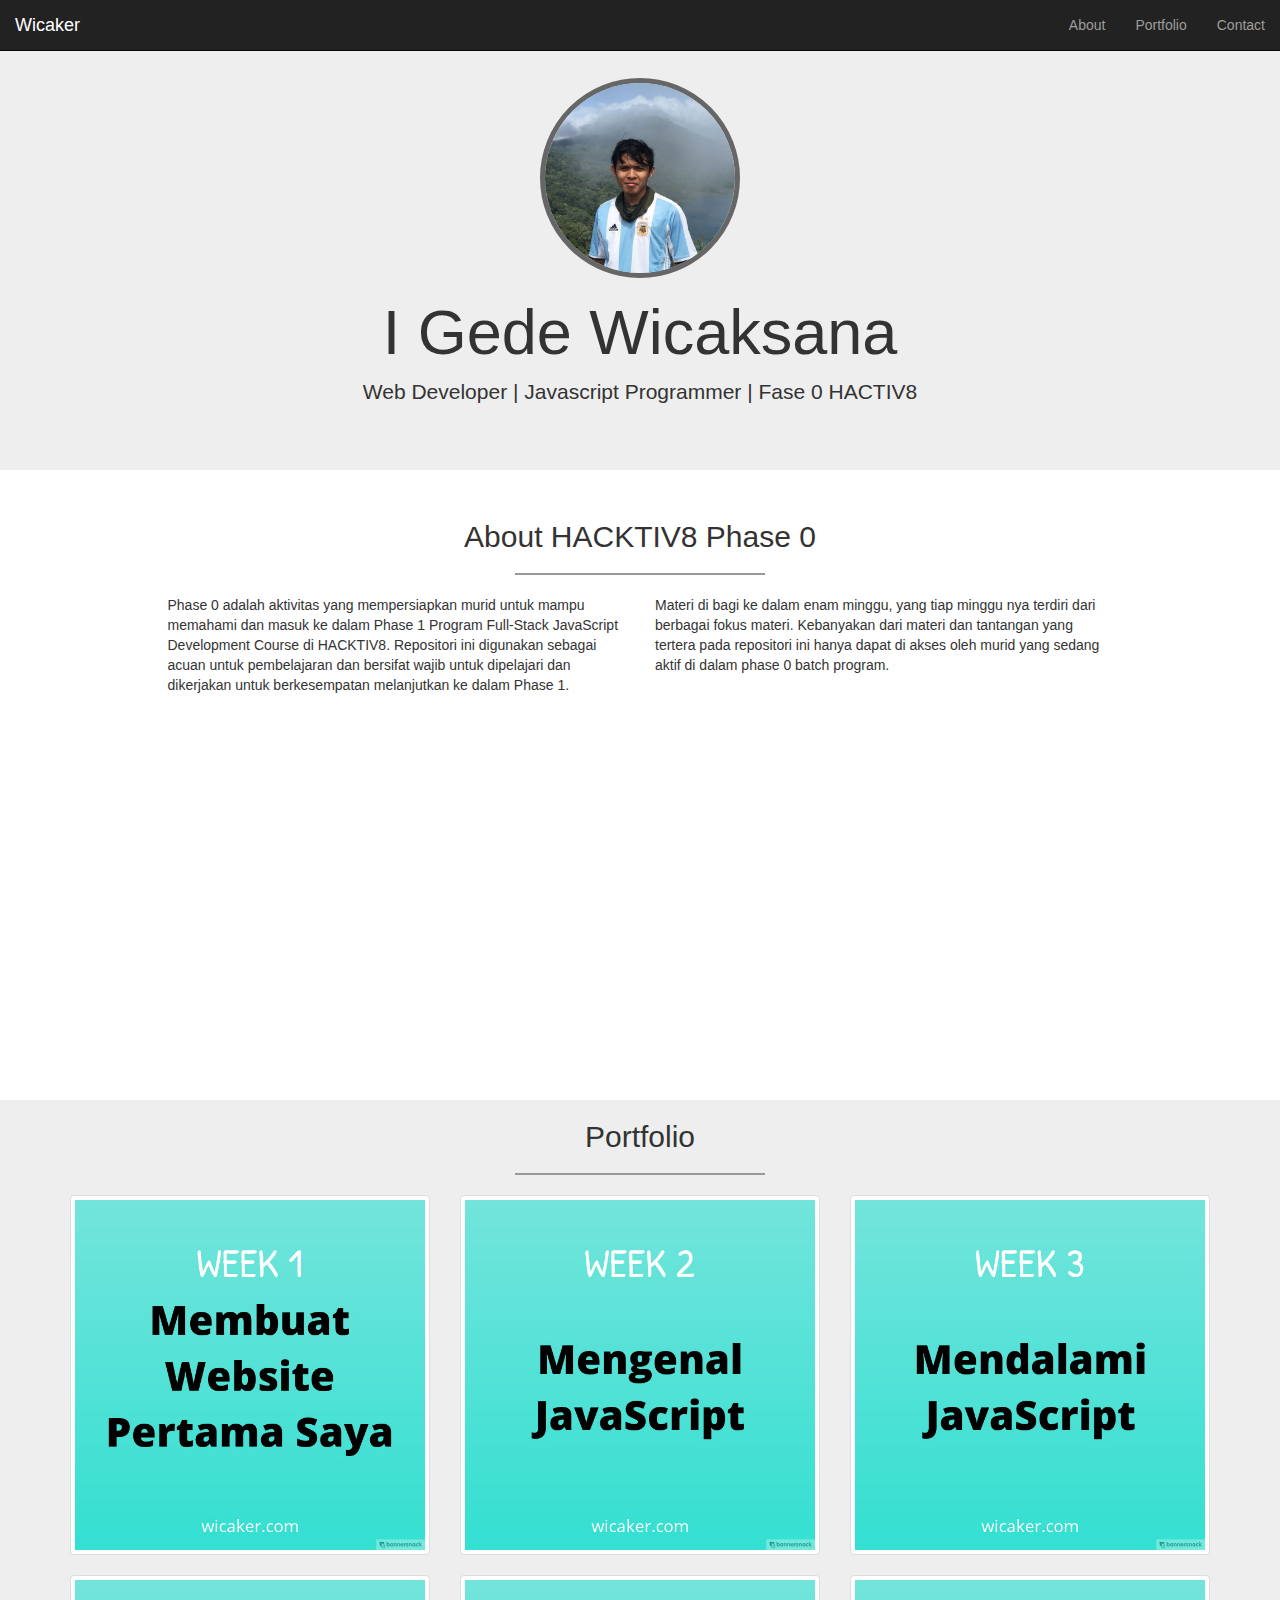
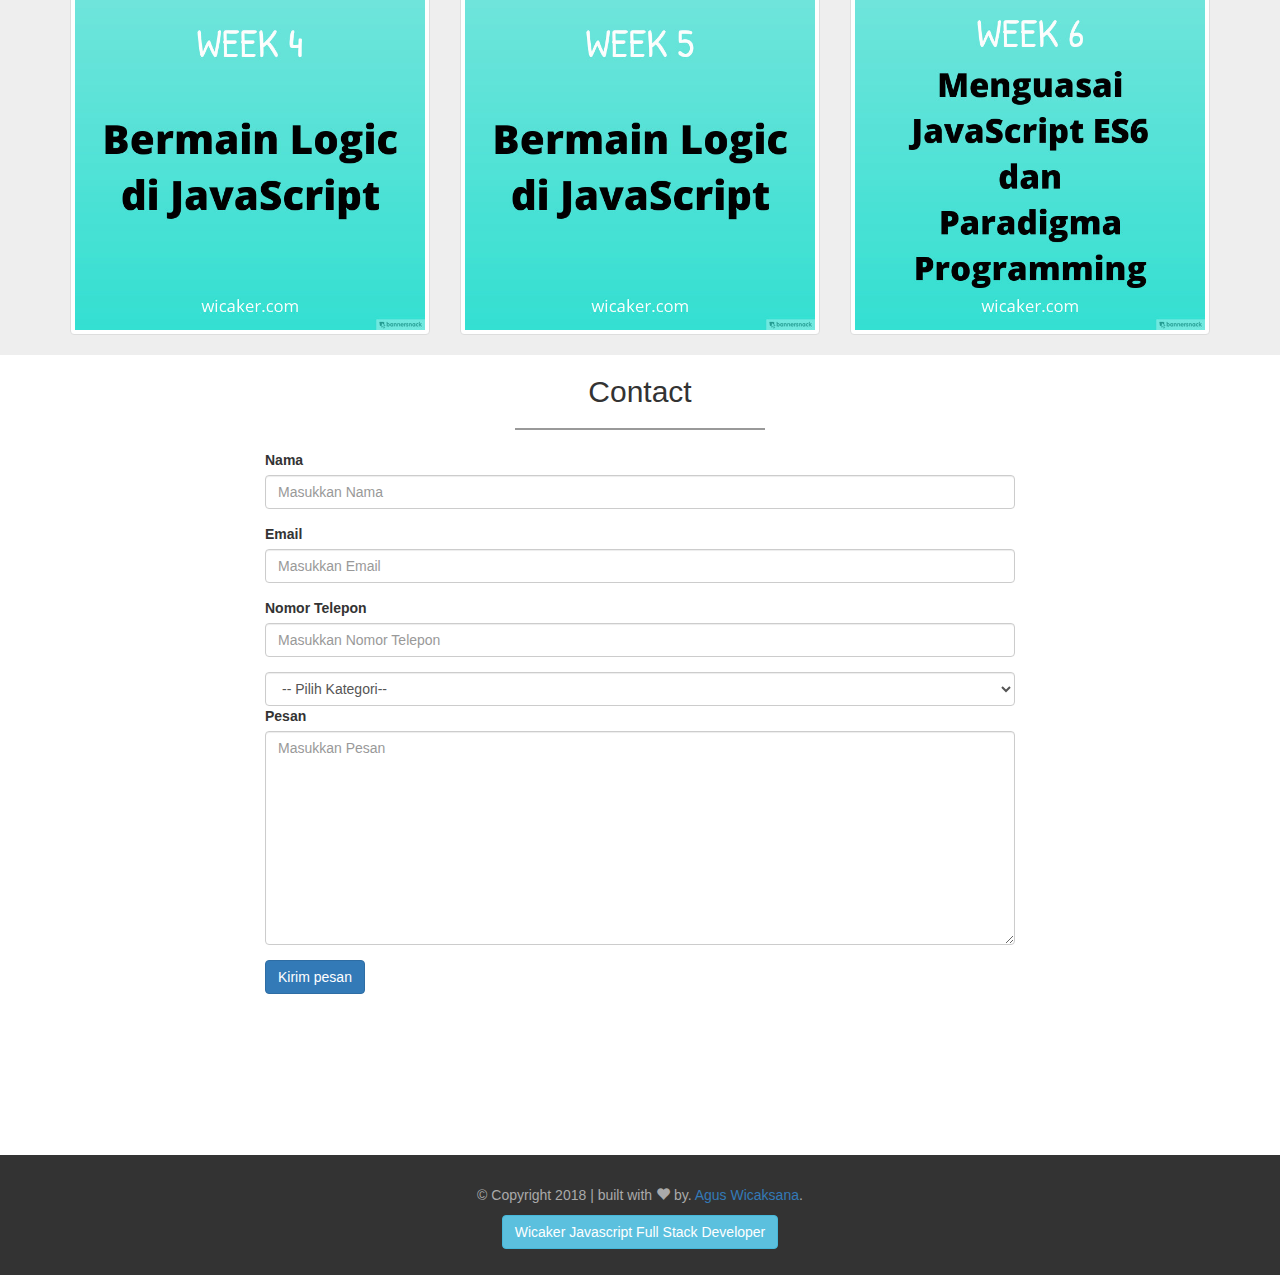
<file: index.html>
<!DOCTYPE html>
<html lang="en" id="home">
  <head>
    <meta charset="utf-8">
    <meta http-equiv="X-UA-Compatible" content="IE=edge">
    <meta name="viewport" content="width=device-width, initial-scale=1">
    <!-- The above 3 meta tags *must* come first in the head; any other head content must come *after* these tags -->
    <link rel="icon" type="image/png" href="img/wicaker-favicon.png">
    <title>HACKTIV8 Phase 0</title>

    <!-- Bootstrap -->
    <link href="css/bootstrap.min.css" rel="stylesheet">
    <link href="css/style.css" rel="stylesheet">

    <!-- HTML5 shim and Respond.js for IE8 support of HTML5 elements and media queries -->
    <!-- WARNING: Respond.js doesn't work if you view the page via file:// -->
    <!--[if lt IE 9]>
      <script src="https://oss.maxcdn.com/html5shiv/3.7.3/html5shiv.min.js"></script>
      <script src="https://oss.maxcdn.com/respond/1.4.2/respond.min.js"></script>
    <![endif]-->
  </head>
  <body>
    <!-- Navbar -->
    <nav class="navbar navbar-inverse navbar-fixed-top">
      <div class="container-fluid">

         <div class="navbar-header">
            <button type="button" class="navbar-toggle collapsed" data-toggle="collapse" data-target="#bs-example-navbar-collapse-1" aria-expanded="false">
              <span class="sr-only">Toggle navigation</span>
              <span class="icon-bar"></span>
              <span class="icon-bar"></span>
              <span class="icon-bar"></span>
            </button>
            <a href="http://wicaker.github.io" class="navbar-brand page-scroll">Wicaker</a>
         </div>

         <div class="collapse navbar-collapse" id="bs-example-navbar-collapse-1">
          <ul class="nav navbar-nav navbar-right">
            <li><a href="#about" class="page-scroll">About</a></li>
            <li><a href="#portfolio" class="page-scroll">Portfolio</a></li>
            <li><a href="#contact" class="page-scroll">Contact</a></li>
          </ul>
         </div>
      </div><!-- /.container-fluid -->
    </nav>
    <!-- Akhir Navbar -->

    <!-- jumbotron -->
    <div class="jumbotron text-center">
      <img src="img/wicak1.jpg" class="img-circle img">
      <h1>I Gede Wicaksana</h1>
      <p>Web Developer | Javascript Programmer | Fase 0 HACTIV8</p>
    </div>
    <!-- akhir jumbotron -->

    <!-- About -->
    <section class="about" id="about">
      <div class="container">
        <div class="row">
          <div class="col-sm-12 text-center"><h2>About HACKTIV8 Phase 0</h2><hr></div>
        </div>
        <div class="row">
          <div class="col-sm-5 col-sm-offset-1">Phase 0 adalah aktivitas yang mempersiapkan murid untuk mampu memahami dan masuk ke dalam Phase 1 Program Full-Stack JavaScript Development Course di HACKTIV8. Repositori ini digunakan sebagai acuan untuk pembelajaran dan bersifat wajib untuk dipelajari dan dikerjakan untuk berkesempatan melanjutkan ke dalam Phase 1.</div>
          <div class="col-sm-5">Materi di bagi ke dalam enam minggu, yang tiap minggu nya terdiri dari berbagai fokus materi. Kebanyakan dari materi dan tantangan yang tertera pada repositori ini hanya dapat di akses oleh murid yang sedang aktif di dalam phase 0 batch program.</div>
        </div>
      </div>
    </section>
    <!-- Akhir About -->

    <!-- Portfolio -->
    <section class="portfolio" id="portfolio">
      <div class="container">
        <div class="row">
          <div class="col-sm-12 text-center"><h2>Portfolio</h2><hr></div>
        </div>
        <div class="row">
          <div class="col-sm-4">
            <a href="week1.html" class="thumbnail">
              <img src="img/week1.jpg">
            </a>
          </div>
          <div class="col-sm-4">
            <a href="week2.html" class="thumbnail">
              <img src="img/week2.jpg">
            </a>
          </div>
          <div class="col-sm-4">
            <a href="week3.html" class="thumbnail">
              <img src="img/week3.jpg">
            </a>
          </div>
          <div class="col-sm-4">
            <a href="week4.html"  class="thumbnail">
              <img src="img/week4.jpg">
            </a>
          </div>
          <div class="col-sm-4">
            <a href="week5.html" class="thumbnail">
              <img src="img/week5.jpg">
            </a>
          </div>
          <div class="col-sm-4">
            <a href="week6.html" class="thumbnail">
              <img src="img/week6.jpg">
            </a>
          </div>
        </div>
      </div>
    </section>
    <!-- Akhir Portfolio -->

    <!-- Contact -->
    <section class="contact" id="contact">
      <div class="container">
        <div class="row">
          <div class="col-sm-12 text-center"><h2>Contact</h2><hr></div>
        </div>
        <div class="row">
          <div class="col-sm-8 col-sm-offset-2">
            <form>
              <div class="form-group">
                <label for="nama">Nama</label>
                <input type="text" id="nama" class="form-control" placeholder="Masukkan Nama">
              </div>
              <div class="form-group">
                <label for="email">Email</label>
                <input type="email" id="email" class="form-control" placeholder="Masukkan Email">
              </div>
              <div class="form-group">
                <label for="telp">Nomor Telepon</label>
                <input type="tel" id="telp" class="form-control" placeholder="Masukkan Nomor Telepon">
              </div>
              <select class="form-control">
                <option>-- Pilih Kategori--</option>
                <option>Javascript</option>
                <option>Web Developer</option>
              </select>
              <div class="form-group">
                <label for="pesan">Pesan</label>
                 <textarea name="" id="" rows="10" class="form-control" placeholder="Masukkan Pesan"></textarea>
              </div>
              <button type="submit" class="btn btn-primary">Kirim pesan</button>
            </form>
          </div>
        </div>
      </div>
    </section>
    <!-- Akhir Contact -->

    <!-- Footer -->
    <footer>
      <div class="container text-center">
        <div class="row">
          <div class="col-sm-12">
            <p>&copy; Copyright 2018 | built with <i class="glyphicon glyphicon-heart"></i> by. <a href="http://instagram.com/agus_wicaksana">Agus Wicaksana</a>.</p>
          </div>
        </div>
        
        <div class="row">
          <div class="col-sm-12">
            <a href="#" class="btn btn-info">Wicaker Javascript Full Stack Developer</a>
          </div>
        </div>  
      </div>
    </footer>
    <!-- Akhir Footer --> 

    <!-- jQuery (necessary for Bootstrap's JavaScript plugins) -->
    <script src="js/jQuery v3.3.1.js"></script>
    <!-- Include all compiled plugins (below), or include individual files as needed -->
    <script src="js/bootstrap.min.js"></script>
    <script src="js/script.js"></script>
  </body>
</html>
</file>
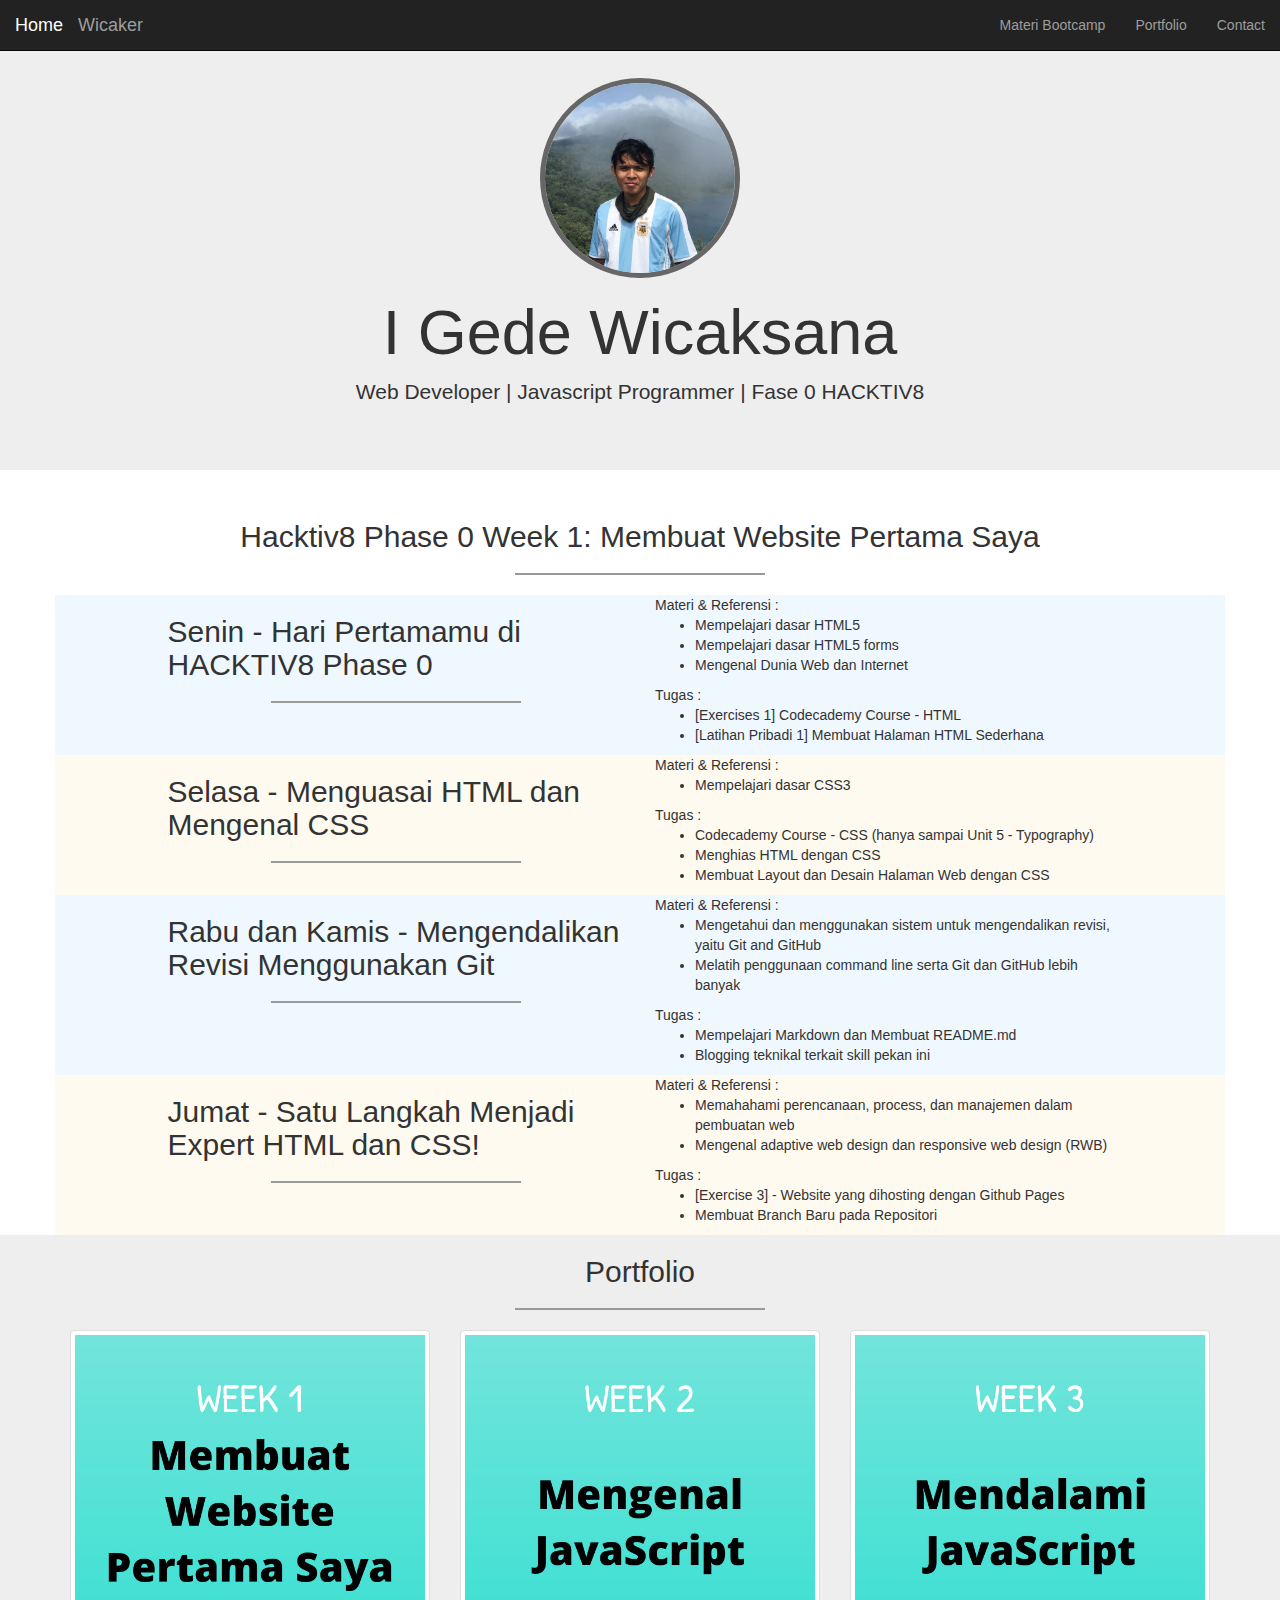
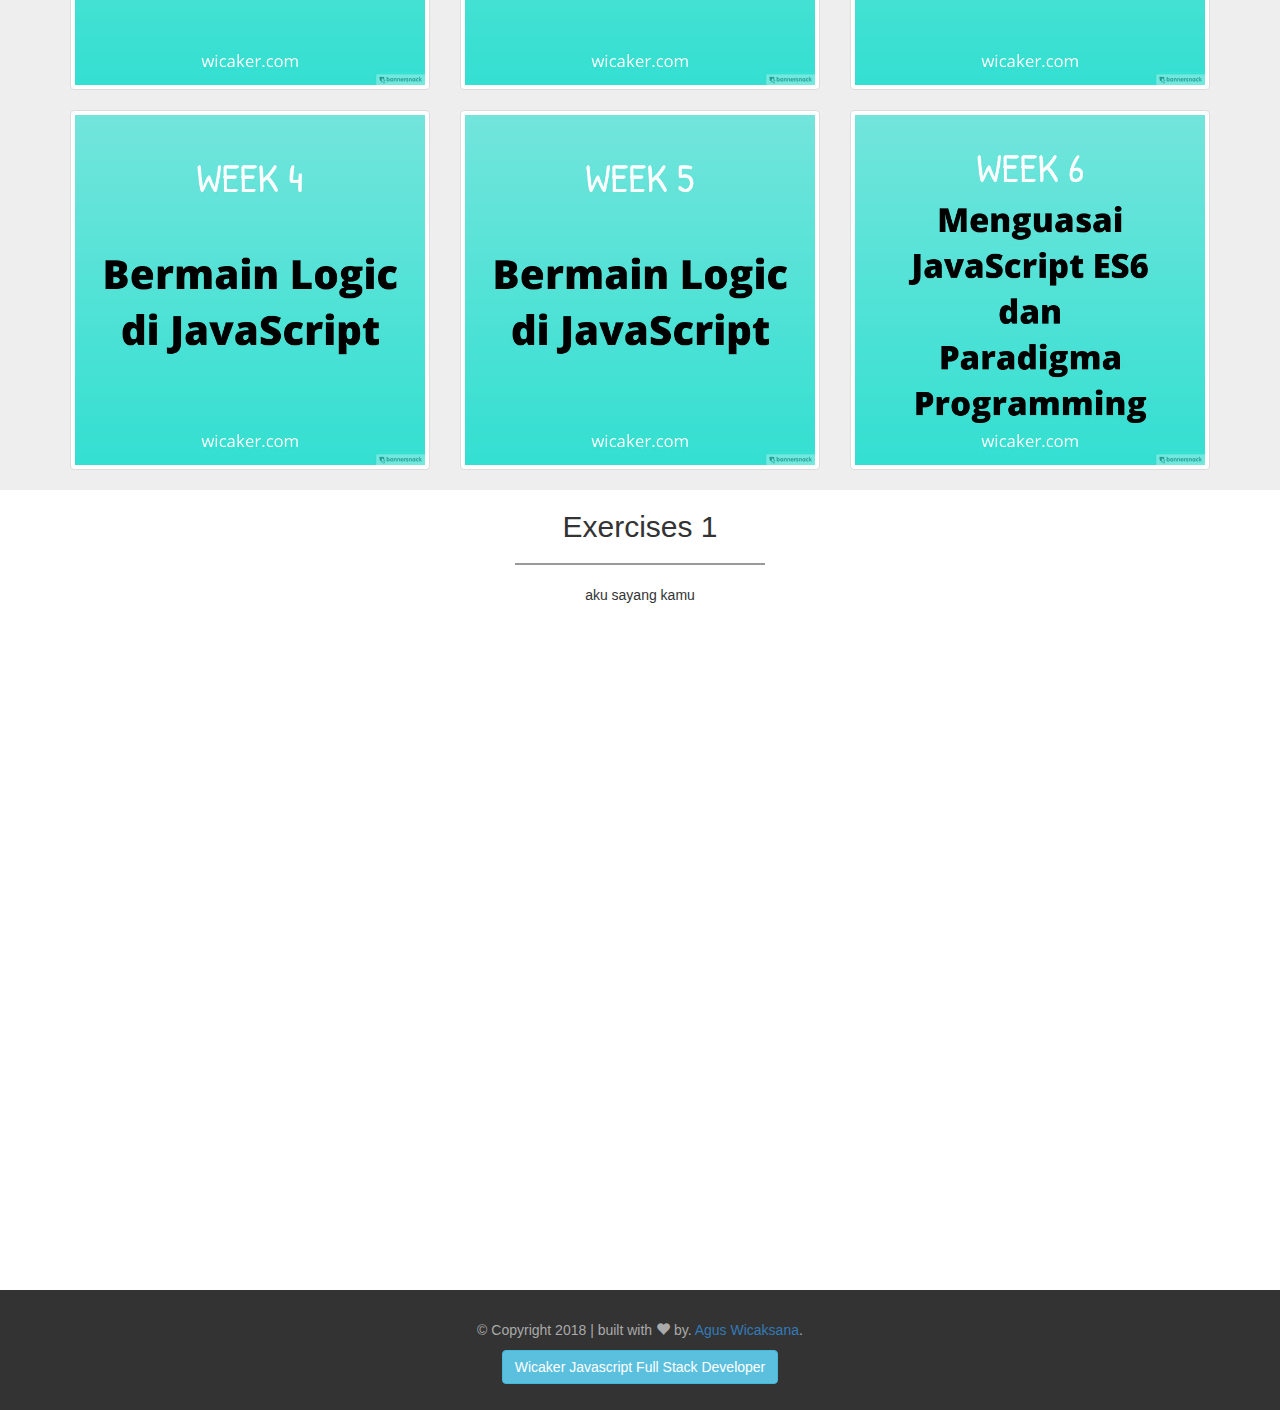
<file: week1.html>
<!DOCTYPE html>
<html lang="en" id="home">
  <head>
    <meta charset="utf-8">
    <meta http-equiv="X-UA-Compatible" content="IE=edge">
    <meta name="viewport" content="width=device-width, initial-scale=1">
    <!-- The above 3 meta tags *must* come first in the head; any other head content must come *after* these tags -->
    <link rel="icon" type="image/png" href="img/wicaker-favicon.png">
    <title>Week 1 | HACKTIV8 Phase 0</title>

    <!-- Bootstrap -->
    <link href="css/bootstrap.min.css" rel="stylesheet">
    <link href="css/style.css" rel="stylesheet">

    <!-- HTML5 shim and Respond.js for IE8 support of HTML5 elements and media queries -->
    <!-- WARNING: Respond.js doesn't work if you view the page via file:// -->
    <!--[if lt IE 9]>
      <script src="https://oss.maxcdn.com/html5shiv/3.7.3/html5shiv.min.js"></script>
      <script src="https://oss.maxcdn.com/respond/1.4.2/respond.min.js"></script>
    <![endif]-->
  </head>
  <body>
    <!-- Navbar -->
    <nav class="navbar navbar-inverse navbar-fixed-top">
      <div class="container-fluid">

         <div class="navbar-header">
            <button type="button" class="navbar-toggle collapsed" data-toggle="collapse" data-target="#bs-example-navbar-collapse-1" aria-expanded="false">
              <span class="sr-only">Toggle navigation</span>
              <span class="icon-bar"></span>
              <span class="icon-bar"></span>
              <span class="icon-bar"></span>
            </button>
            <a href="index.html" class="navbar-brand page-scroll">Home</a>
            <a href="http://wicaker.github.io" class="navbar-brand page-scroll">Wicaker</a>
         </div>

         <div class="collapse navbar-collapse" id="bs-example-navbar-collapse-1">
          <ul class="nav navbar-nav navbar-right">
            <li><a href="#about" class="page-scroll">Materi Bootcamp</a></li>
            <li><a href="#portfolio" class="page-scroll">Portfolio</a></li>
            <li><a href="#contact" class="page-scroll">Contact</a></li>
          </ul>
         </div>
      </div><!-- /.container-fluid -->
    </nav>
    <!-- Akhir Navbar -->

    <!-- jumbotron -->
    <div class="jumbotron text-center">
      <img src="img/wicak1.jpg" class="img-circle img">
      <h1>I Gede Wicaksana</h1>
      <p>Web Developer | Javascript Programmer | Fase 0 HACKTIV8</p>
    </div>
    <!-- akhir jumbotron -->

    <!-- About -->
    <section class="about" id="about">
      <div class="container">
        <div class="row">
          <div class="col-sm-12 text-center"><h2>Hacktiv8 Phase 0 Week 1: Membuat Website Pertama Saya</h2><hr></div>
        </div>
        <div class="row warna1">
          <div class="col-sm-5 col-sm-offset-1"><h2>Senin - Hari Pertamamu di HACKTIV8 Phase 0</h2><hr></div>
          <div class="col-sm-5">Materi & Referensi :<br>
            <ul>
              <li>Mempelajari dasar HTML5</li>
              <li>Mempelajari dasar HTML5 forms</li>
              <li>Mengenal Dunia Web dan Internet</li>
            </ul>Tugas :<br>
            <ul>
              <li>[Exercises 1] Codecademy Course - HTML</li>
              <li>[Latihan Pribadi 1] Membuat Halaman HTML Sederhana</li>
            </ul>
          </div>
        </div>
        <div class="row warna2">
          <div class="col-sm-5 col-sm-offset-1"><h2>Selasa - Menguasai HTML dan Mengenal CSS</h2><hr></div>
          <div class="col-sm-5">Materi & Referensi :<br>
            <ul>
              <li>Mempelajari dasar CSS3</li>
            </ul>Tugas :<br>
            <ul>
              <li>Codecademy Course - CSS (hanya sampai Unit 5 - Typography)</li>
              <li>Menghias HTML dengan CSS</li>
              <li>Membuat Layout dan Desain Halaman Web dengan CSS</li>
            </ul>
          </div>
        </div>
        <div class="row warna1">
          <div class="col-sm-5 col-sm-offset-1"><h2>Rabu dan Kamis - Mengendalikan Revisi Menggunakan Git</h2><hr></div>
          <div class="col-sm-5">Materi & Referensi :<br>
            <ul>
              <li>Mengetahui dan menggunakan sistem untuk mengendalikan revisi, yaitu Git and GitHub</li>
              <li>Melatih penggunaan command line serta Git dan GitHub lebih banyak</li>
            </ul>Tugas :<br>
            <ul>
              <li>Mempelajari Markdown dan Membuat README.md</li>
              <li>Blogging teknikal terkait skill pekan ini</li>
            </ul>
          </div>
        </div>
        <div class="row warna2">
          <div class="col-sm-5 col-sm-offset-1"><h2>Jumat - Satu Langkah Menjadi Expert HTML dan CSS!</h2><hr></div>
          <div class="col-sm-5">Materi & Referensi :<br>
            <ul>
              <li>Memahahami perencanaan, process, dan manajemen dalam pembuatan web</li>
              <li>Mengenal adaptive web design dan responsive web design (RWB)</li>
            </ul>Tugas :<br>
            <ul>
              <li>[Exercise 3] - Website yang dihosting dengan Github Pages</li>
              <li>Membuat Branch Baru pada Repositori</li>
            </ul>
          </div>
        </div>
      </div>
    </section>
    <!-- Akhir About -->

    <!-- Portfolio -->
    <section class="portfolio" id="portfolio">
      <div class="container">
        <div class="row">
          <div class="col-sm-12 text-center"><h2>Portfolio</h2><hr></div>
        </div>
        <div class="row">
          <div class="col-sm-4">
            <a href="week1.html" class="thumbnail">
              <img src="img/week1.jpg">
            </a>
          </div>
          <div class="col-sm-4">
            <a href="week2.html" class="thumbnail">
              <img src="img/week2.jpg">
            </a>
          </div>
          <div class="col-sm-4">
            <a href="week3.html" class="thumbnail">
              <img src="img/week3.jpg">
            </a>
          </div>
          <div class="col-sm-4">
            <a href="week4.html" class="thumbnail">
              <img src="img/week4.jpg">
            </a>
          </div>
          <div class="col-sm-4">
            <a href="week5.html" class="thumbnail">
              <img src="img/week5.jpg">
            </a>
          </div>
          <div class="col-sm-4">
            <a href="week6.html" class="thumbnail">
              <img src="img/week6.jpg">
            </a>
          </div>
        </div>
      </div>
    </section>
    <!-- Akhir Portfolio -->

    <!-- Contact -->
    <section class="contact" id="contact">
      <div class="container">
        <div class="row">
          <div class="col-sm-12 text-center"><h2>Exercises 1</h2><hr></div>
        </div>
        <div class="row">
          <div class="col-sm-12 text-center">
            <p id="e1"></p>
          </div>
        </div>
      </div>
    </section>
    <!-- Akhir Contact -->

    <!-- Footer -->
    <footer>
      <div class="container text-center">
        <div class="row">
          <div class="col-sm-12">
            <p>&copy; Copyright 2018 | built with <i class="glyphicon glyphicon-heart"></i> by. <a href="http://instagram.com/agus_wicaksana">Agus Wicaksana</a>.</p>
          </div>
        </div>
        
        <div class="row">
          <div class="col-sm-12">
            <a href="#" class="btn btn-info">Wicaker Javascript Full Stack Developer</a>
          </div>
        </div>  
      </div>
    </footer>
    <!-- Akhir Footer --> 

    <!-- jQuery (necessary for Bootstrap's JavaScript plugins) -->
    <script src="js/jQuery v3.3.1.js"></script>
    <!-- Include all compiled plugins (below), or include individual files as needed -->
    <script src="js/bootstrap.min.js"></script>
    <script src="js/script.js"></script>
    <script src="js/week1.js"></script>
  </body>
</html>
</file>
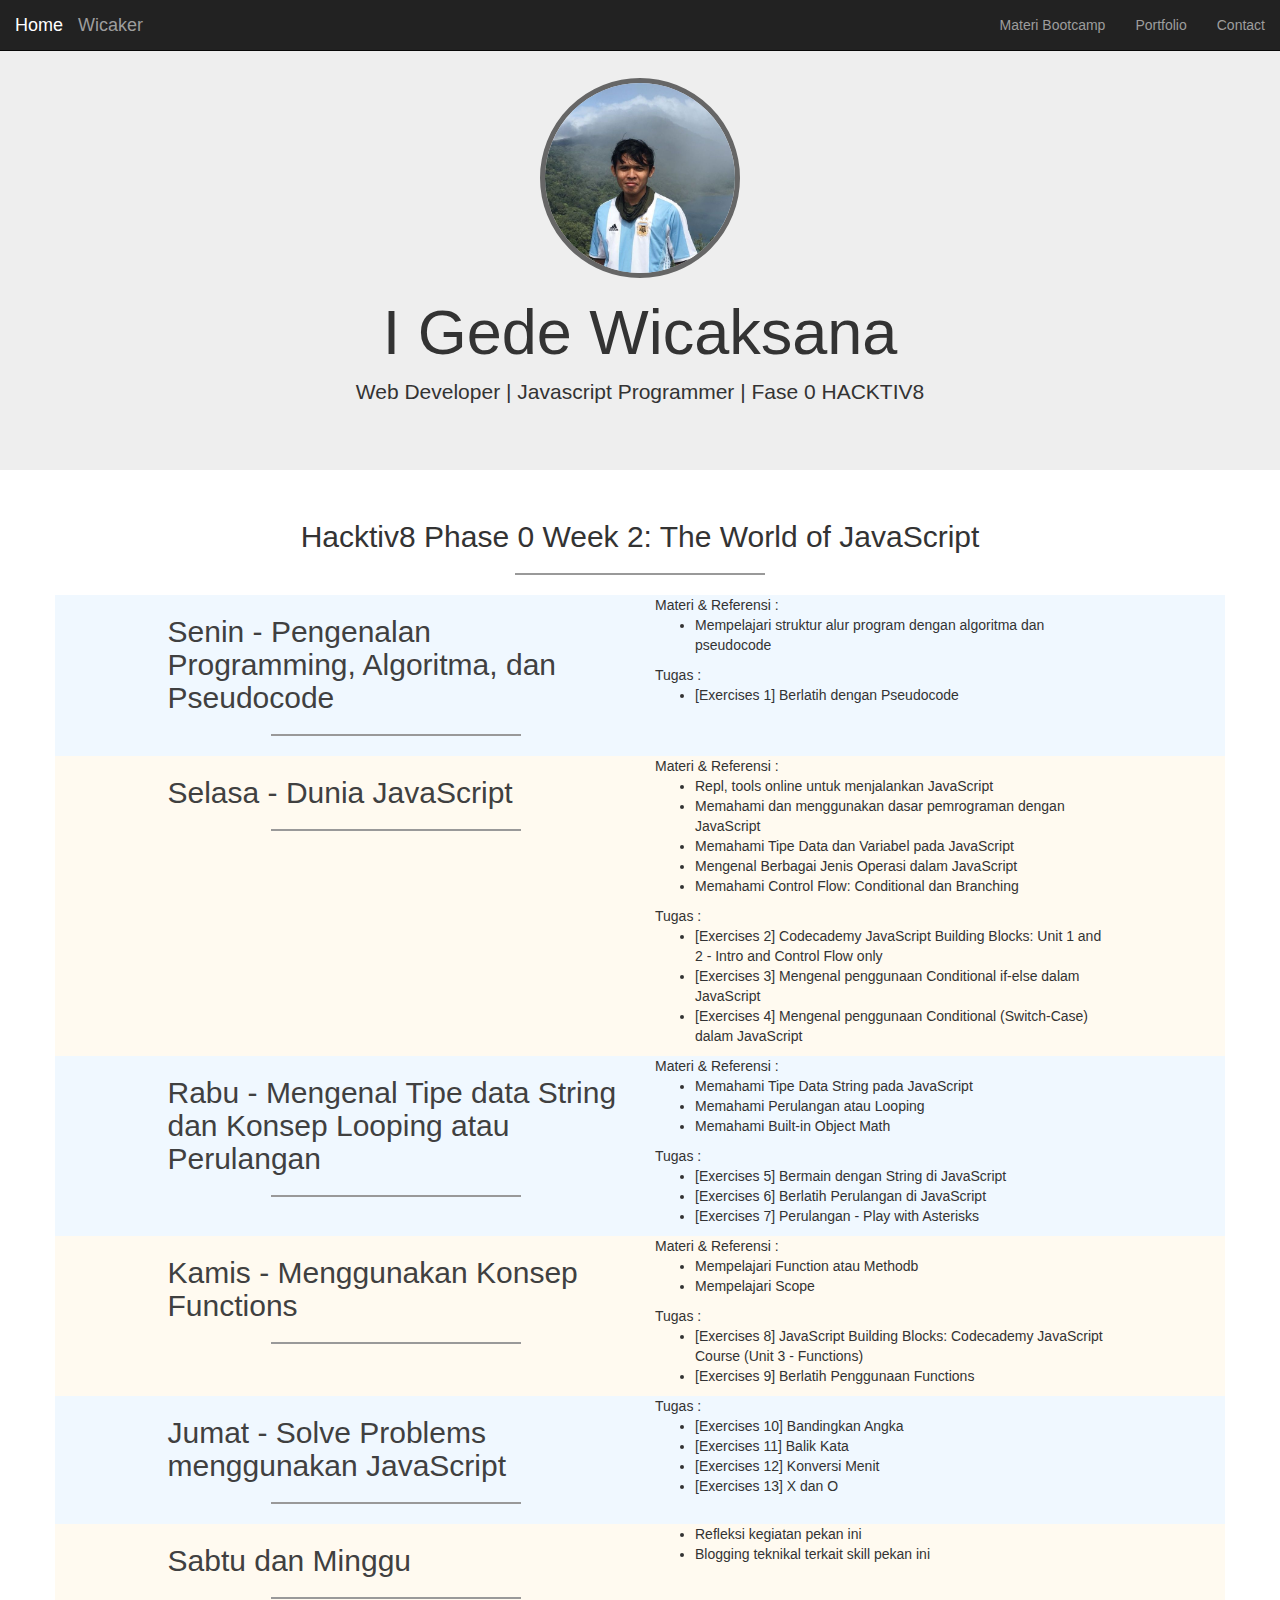
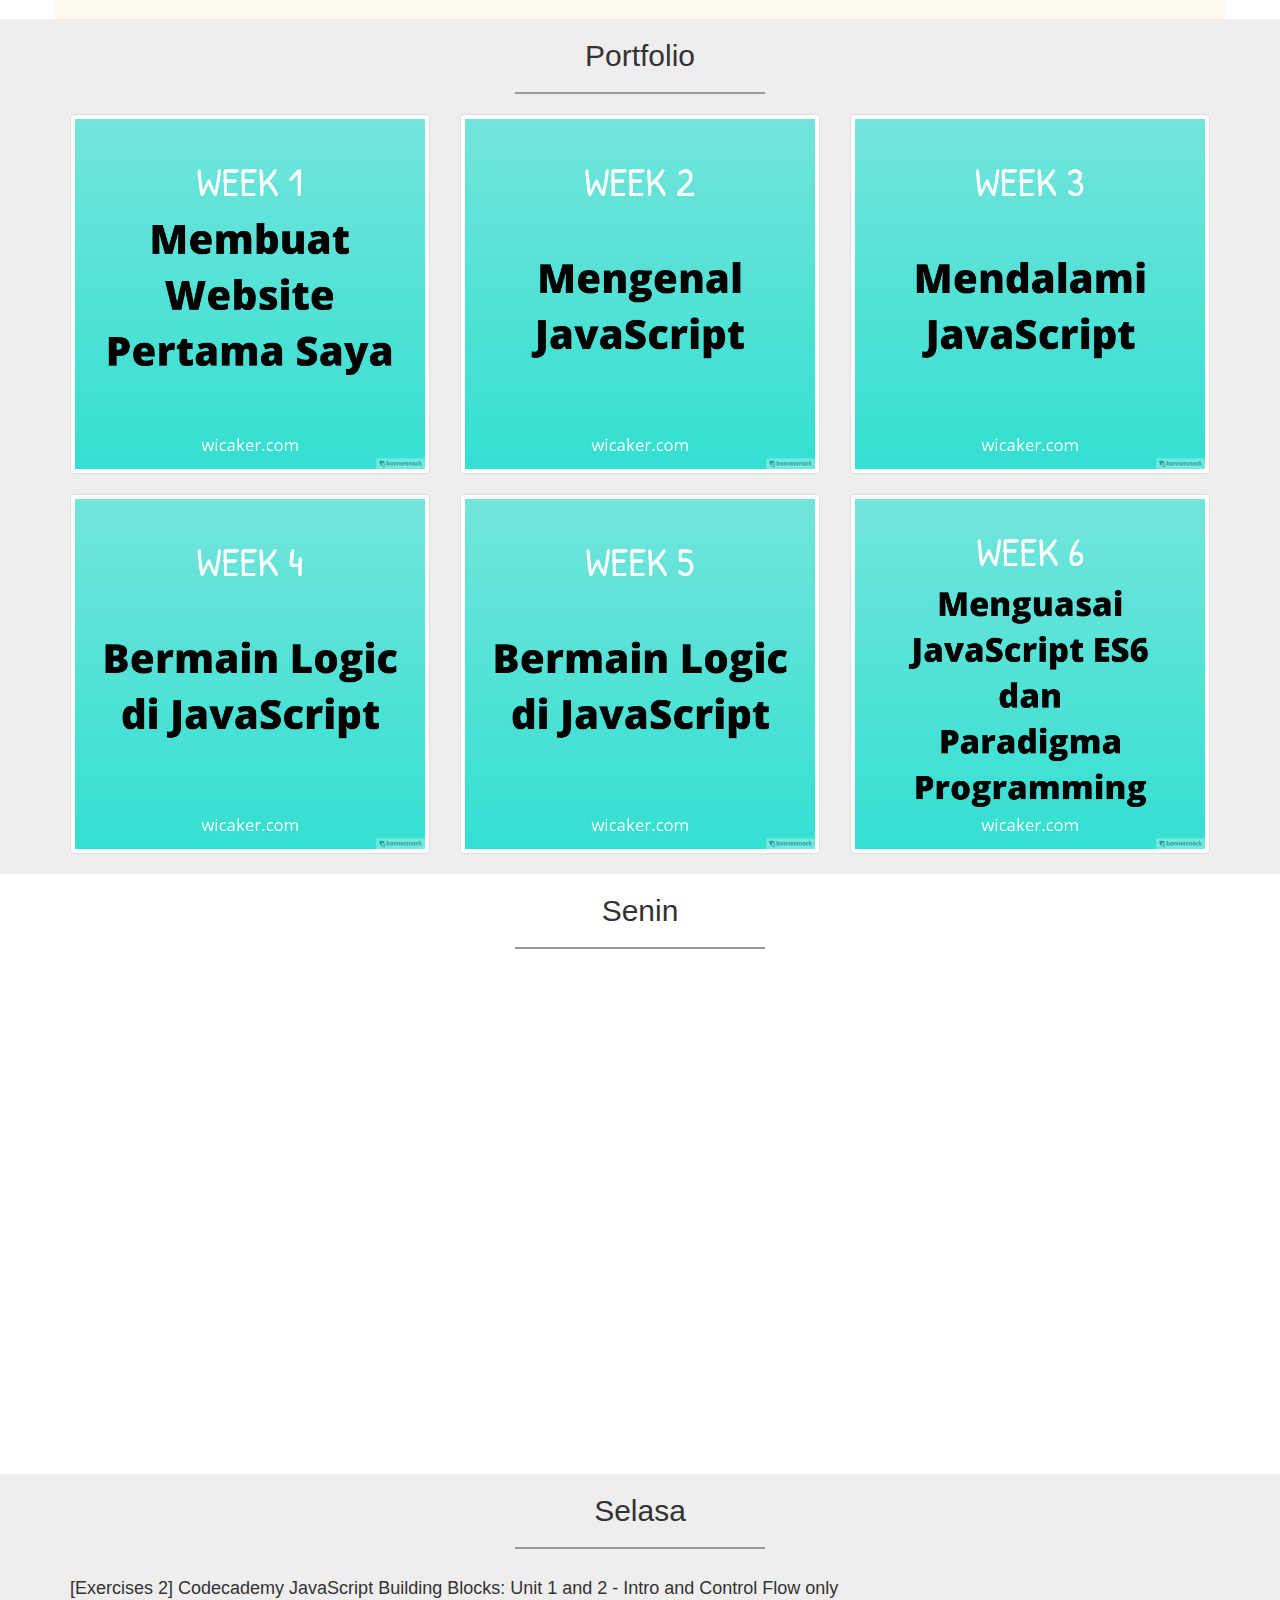
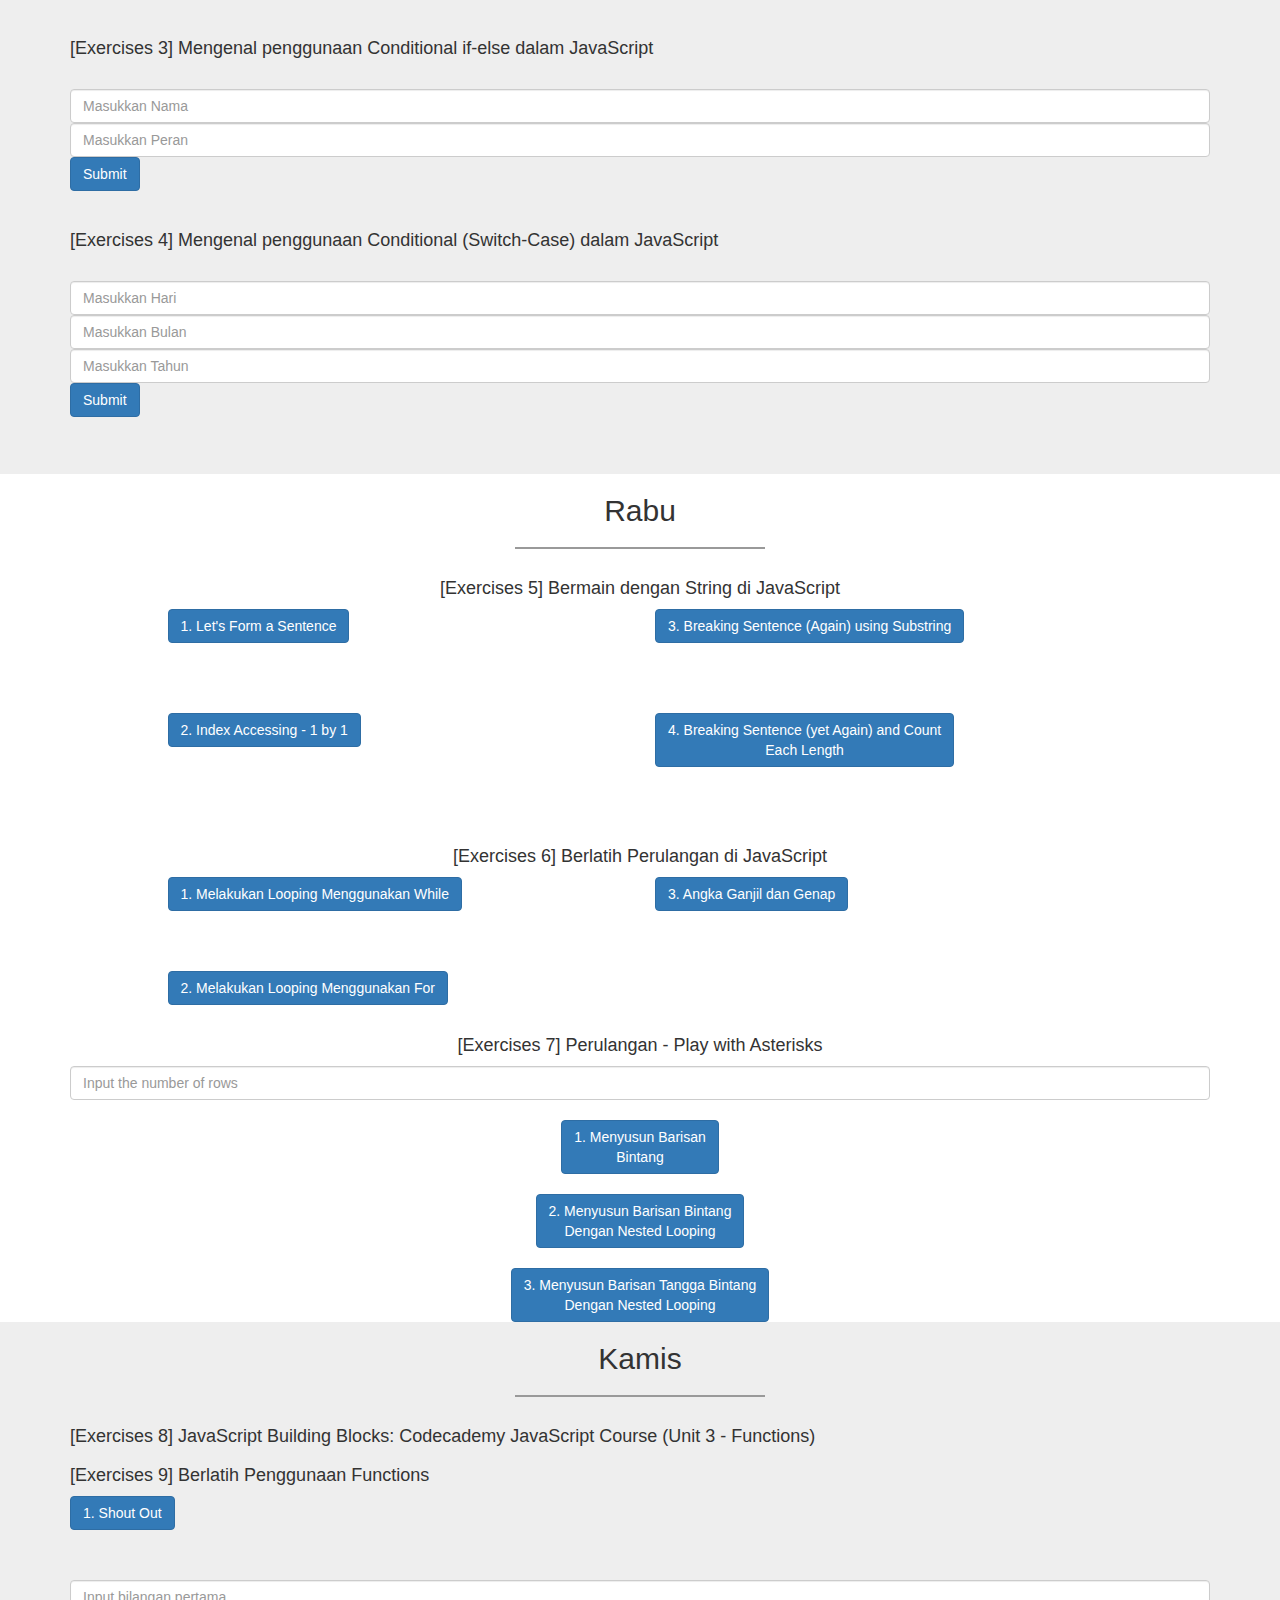
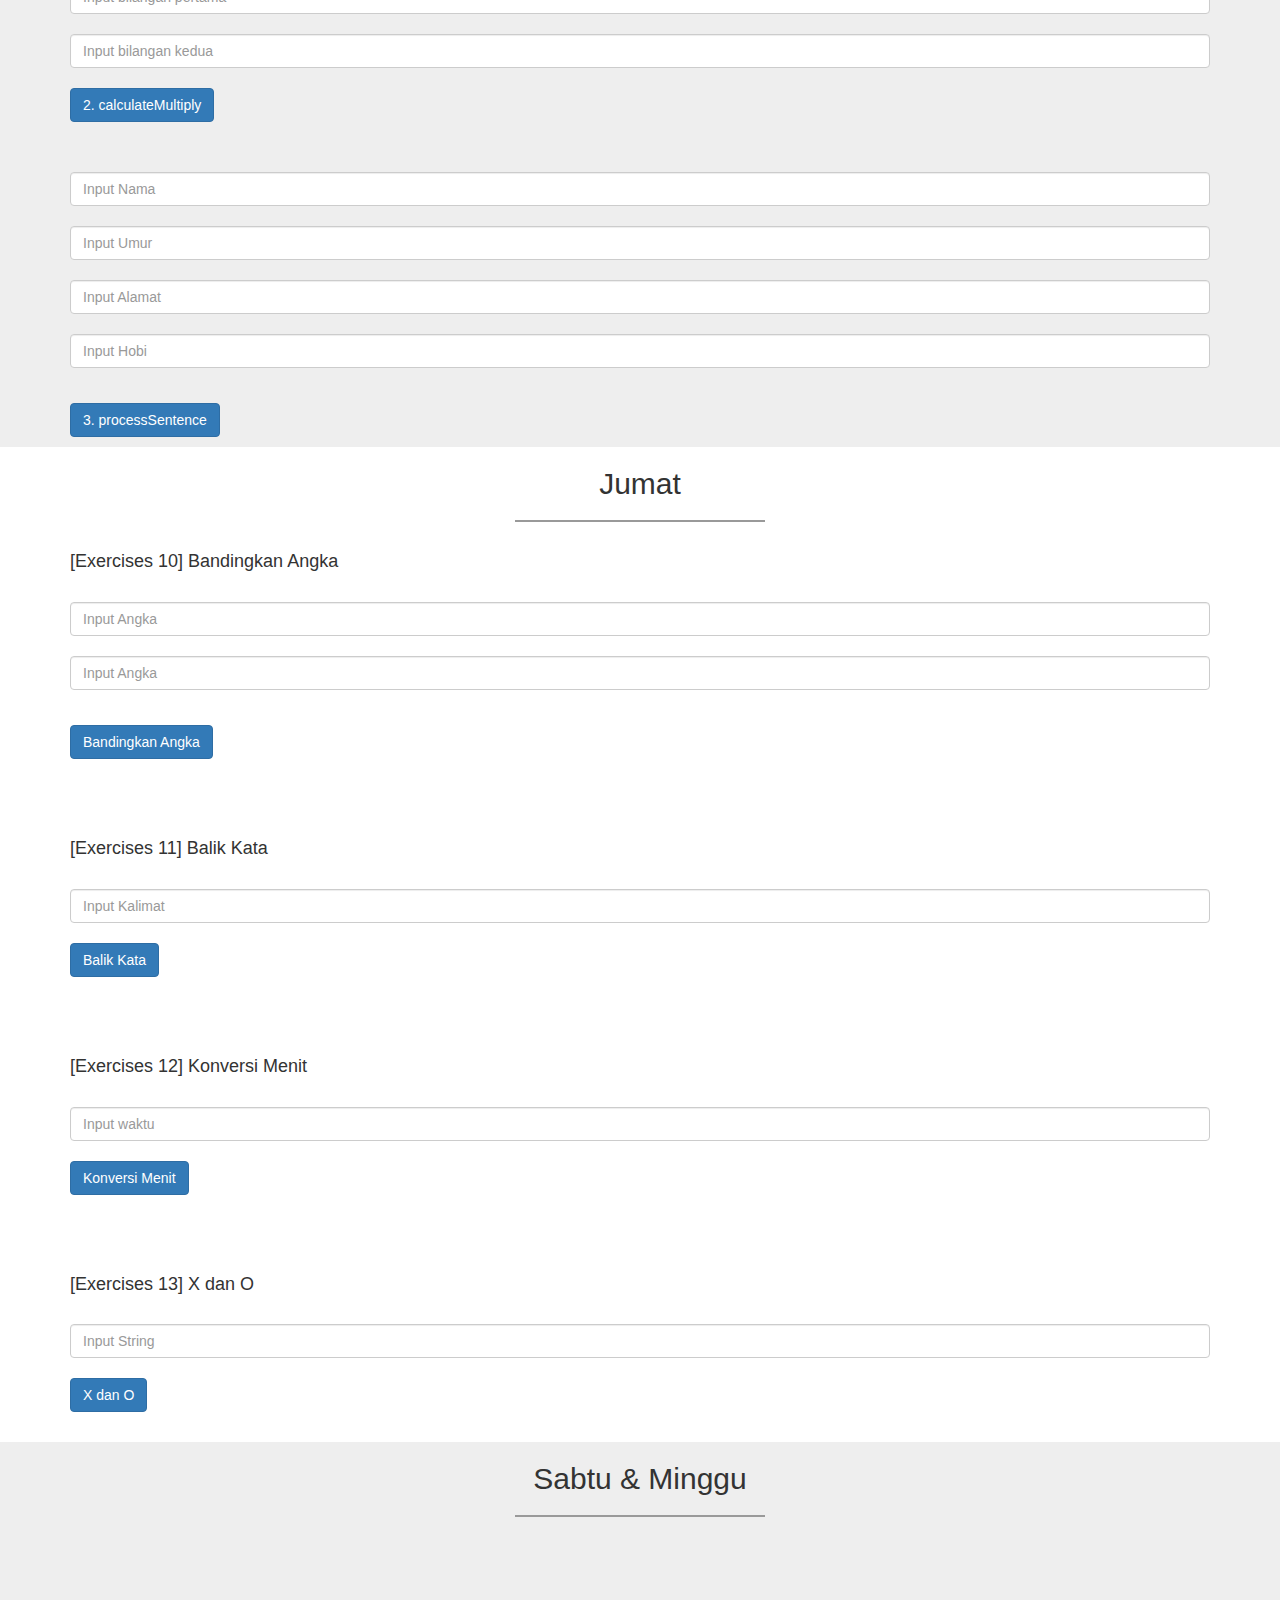
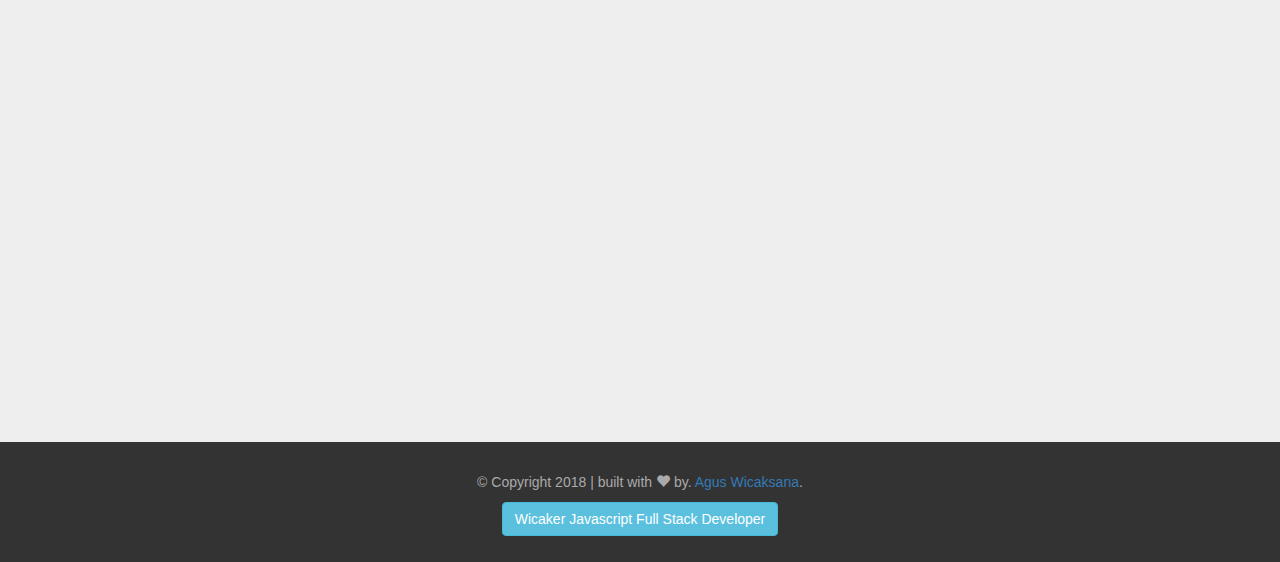
<file: week2.html>
<!DOCTYPE html>
<html lang="en" id="home">
  <head>
    <meta charset="utf-8">
    <meta http-equiv="X-UA-Compatible" content="IE=edge">
    <meta name="viewport" content="width=device-width, initial-scale=1">
    <!-- The above 3 meta tags *must* come first in the head; any other head content must come *after* these tags -->
    <link rel="icon" type="image/png" href="img/wicaker-favicon.png">
    <title>Week 2 | HACKTIV8 Phase 0</title>

    <!-- Bootstrap -->
    <link href="css/bootstrap.min.css" rel="stylesheet">
    <link href="css/style.css" rel="stylesheet">

    <!-- HTML5 shim and Respond.js for IE8 support of HTML5 elements and media queries -->
    <!-- WARNING: Respond.js doesn't work if you view the page via file:// -->
    <!--[if lt IE 9]>
      <script src="https://oss.maxcdn.com/html5shiv/3.7.3/html5shiv.min.js"></script>
      <script src="https://oss.maxcdn.com/respond/1.4.2/respond.min.js"></script>
    <![endif]-->
  </head>
  <body>
    <!-- Navbar -->
    <nav class="navbar navbar-inverse navbar-fixed-top">
      <div class="container-fluid">

         <div class="navbar-header">
            <button type="button" class="navbar-toggle collapsed" data-toggle="collapse" data-target="#bs-example-navbar-collapse-1" aria-expanded="false">
              <span class="sr-only">Toggle navigation</span>
              <span class="icon-bar"></span>
              <span class="icon-bar"></span>
              <span class="icon-bar"></span>
            </button>
            <a href="index.html" class="navbar-brand page-scroll">Home</a>
            <a href="http://wicaker.github.io" class="navbar-brand page-scroll">Wicaker</a>
         </div>

         <div class="collapse navbar-collapse" id="bs-example-navbar-collapse-1">
          <ul class="nav navbar-nav navbar-right">
            <li><a href="#about" class="page-scroll">Materi Bootcamp</a></li>
            <li><a href="#portfolio" class="page-scroll">Portfolio</a></li>
            <li><a href="#contact" class="page-scroll">Contact</a></li>
          </ul>
         </div>
      </div><!-- /.container-fluid -->
    </nav>
    <!-- Akhir Navbar -->

    <!-- jumbotron -->
    <div class="jumbotron text-center">
      <img src="img/wicak1.jpg" class="img-circle img">
      <h1>I Gede Wicaksana</h1>
      <p>Web Developer | Javascript Programmer | Fase 0 HACKTIV8</p>
    </div>
    <!-- akhir jumbotron -->

    <!-- About -->
    <section class="about" id="about">
      <div class="container">
        <div class="row">
          <div class="col-sm-12 text-center"><h2>Hacktiv8 Phase 0 Week 2: The World of JavaScript</h2><hr></div>
        </div>
        <div class="row warna1">
          <div class="col-sm-5 col-sm-offset-1"><h2><a href="#senin" class="page-scroll" style="color: #404040;">Senin - Pengenalan Programming, Algoritma, dan Pseudocode</a></h2><hr></div>
          <div class="col-sm-5">Materi & Referensi :<br>
            <ul>
              <li>Mempelajari struktur alur program dengan algoritma dan pseudocode</li>
            </ul>Tugas :<br>
            <ul>
              <li>[Exercises 1] Berlatih dengan Pseudocode</li>
            </ul>
          </div>
        </div>
        <div class="row warna2">
          <div class="col-sm-5 col-sm-offset-1"><h2><a href="#selasa" class="page-scroll" style="color: #404040;">Selasa - Dunia JavaScript</a></h2><hr></div>
          <div class="col-sm-5">Materi & Referensi :<br>
            <ul>
              <li>Repl, tools online untuk menjalankan JavaScript</li>
              <li>Memahami dan menggunakan dasar pemrograman dengan JavaScript</li>
              <li>Memahami Tipe Data dan Variabel pada JavaScript</li>
              <li>Mengenal Berbagai Jenis Operasi dalam JavaScript</li>
              <li>Memahami Control Flow: Conditional dan Branching</li>
            </ul>Tugas :<br>
            <ul>
              <li>[Exercises 2] Codecademy JavaScript Building Blocks: Unit 1 and 2 - Intro and Control Flow only</li>
              <li>[Exercises 3] Mengenal penggunaan Conditional if-else dalam JavaScript</li>
              <li>[Exercises 4] Mengenal penggunaan Conditional (Switch-Case) dalam JavaScript</li>
            </ul>
          </div>
        </div>
        <div class="row warna1">
          <div class="col-sm-5 col-sm-offset-1"><h2><a href="#rabu" class="page-scroll" style="color: #404040;">Rabu - Mengenal Tipe data String dan Konsep Looping atau Perulangan</a></h2><hr></div>
          <div class="col-sm-5">Materi & Referensi :<br>
            <ul>
              <li>Memahami Tipe Data String pada JavaScript</li>
              <li>Memahami Perulangan atau Looping</li>
              <li>Memahami Built-in Object Math</li>
            </ul>Tugas :<br>
            <ul>
              <li>[Exercises 5] Bermain dengan String di JavaScript</li>
              <li>[Exercises 6] Berlatih Perulangan di JavaScript</li>
              <li>[Exercises 7] Perulangan - Play with Asterisks</li>
            </ul>
          </div>
        </div>
        <div class="row warna2">
          <div class="col-sm-5 col-sm-offset-1"><h2><a href="#kamis" class="page-scroll" style="color: #404040;">Kamis - Menggunakan Konsep Functions</a></h2><hr></div>
          <div class="col-sm-5">Materi & Referensi :<br>
            <ul>
              <li>Mempelajari Function atau Methodb</li>
              <li>Mempelajari Scope</li>
            </ul>Tugas :<br>
            <ul>
              <li>[Exercises 8] JavaScript Building Blocks: Codecademy JavaScript Course (Unit 3 - Functions)</li>
              <li>[Exercises 9] Berlatih Penggunaan Functions</li>
            </ul>
          </div>
        </div>
        <div class="row warna1">
          <div class="col-sm-5 col-sm-offset-1"><h2><a href="#jumat" class="page-scroll" style="color: #404040;">Jumat - Solve Problems menggunakan JavaScript</a></h2><hr></div>
          <div class="col-sm-5">Tugas :<br>
            <ul>
              <li>[Exercises 10] Bandingkan Angka</li>
              <li>[Exercises 11] Balik Kata</li>
              <li>[Exercises 12] Konversi Menit</li>
              <li>[Exercises 13] X dan O</li>
            </ul>
          </div>
        </div>
        <div class="row warna2">
          <div class="col-sm-5 col-sm-offset-1"><h2><a href="#sabtu" class="page-scroll" style="color: #404040;">Sabtu dan Minggu</a></h2><hr></div>
          <div class="col-sm-5">
            <ul>
              <li>Refleksi kegiatan pekan ini</li>
              <li>Blogging teknikal terkait skill pekan ini</li>
            </ul>
          </div>
        </div>
      </div>
    </section>
    <!-- Akhir About -->

    <!-- Portfolio -->
    <section class="portfolio" id="portfolio">
      <div class="container">
        <div class="row">
          <div class="col-sm-12 text-center"><h2>Portfolio</h2><hr></div>
        </div>
        <div class="row">
          <div class="col-sm-4">
            <a href="week1.html" class="thumbnail">
              <img src="img/week1.jpg">
            </a>
          </div>
          <div class="col-sm-4">
            <a href="week2.html" class="thumbnail">
              <img src="img/week2.jpg">
            </a>
          </div>
          <div class="col-sm-4">
            <a href="week3.html" class="thumbnail">
              <img src="img/week3.jpg">
            </a>
          </div>
          <div class="col-sm-4">
            <a href="week4.html" class="thumbnail">
              <img src="img/week4.jpg">
            </a>
          </div>
          <div class="col-sm-4">
            <a href="week5.html" class="thumbnail">
              <img src="img/week5.jpg">
            </a>
          </div>
          <div class="col-sm-4">
            <a href="week6.html" class="thumbnail">
              <img src="img/week6.jpg">
            </a>
          </div>
        </div>
      </div>
    </section>
    <!-- Akhir Portfolio -->

    <!-- Tugas Senin -->
    <section class="tugas" id="senin">
      <div class="container">
        <div class="row">
          <div class="col-sm-12 text-center"><h2>Senin</h2><hr></div>
        </div>
        <div class="row">
          <div class="col-sm-12 text-center">
            <p id="e1"></p>
          </div>
        </div>
      </div>
    </section>
    <!-- Akhir Tugas Senin -->

     <!-- Tugas Selasa -->
    <section class="tugas gelap" id="selasa">
      <div class="container">
        <div class="row">
          <div class="col-sm-12 text-center"><h2>Selasa</h2><hr></div>
        </div>
        <div class="row">
          <div class="col-sm-12">
            <h4>[Exercises 2] Codecademy JavaScript Building Blocks: Unit 1 and 2 - Intro and Control Flow only</h4><br>
            <p id="e2"> </p>
            <h4>[Exercises 3] Mengenal penggunaan Conditional if-else dalam JavaScript</h4><br>
                <input type="text" value="" id="nama" class="form-control" placeholder="Masukkan Nama">
                <input type="text" value="" id="peran" class="form-control" placeholder="Masukkan Peran">
                <button type="submit" class="btn btn-primary" value="clear" onclick="submit3()">Submit</button>
                <p id="e3"></p><br>
            <h4>[Exercises 4] Mengenal penggunaan Conditional (Switch-Case) dalam JavaScript</h4><br>
                <input type="number" min="1" max="31" id="hari" value="" class="form-control" placeholder="Masukkan Hari">
                <input type="number" min="1" max="12" id="bulan" value="" class="form-control" placeholder="Masukkan Bulan">
                <input type="number" id="tahun" class="form-control" value="" placeholder="Masukkan Tahun">
                <button type="submit" class="btn btn-primary" value="clear" onclick="submit4()">Submit</button>
                <p id="e3"></p>
          </div>
        </div>
      </div>
    </section>
    <!-- Akhir Tugas Selasa -->
    
    <!-- Rabu -->
    <section class="tugas" id="rabu">
      <div class="container">
        <div class="row">
          <div class="col-sm-12 text-center"><h2>Rabu</h2><hr></div>
        </div>
        <div class="row">
          <div class="col-sm-12 text-center"><h4>[Exercises 5] Bermain dengan String di JavaScript</h4></div>
          <div class="col-sm-5 col-sm-offset-1">
            <button type="submit" class="btn btn-primary" onclick="submit5a()">1. Let's Form a Sentence</button><br><br><p id="e5a"></p><br><br>
            <button type="submit" class="btn btn-primary" onclick="submit5b()">2. Index Accessing - 1 by 1</button><br><br><p id="e5b"></p>
          </div>
          <div class="col-sm-5">
            <button type="submit" class="btn btn-primary" onclick="submit5c()">3. Breaking Sentence (Again) using Substring</button><br><br><p id="e5c"></p><br><br>
            <button type="submit" class="btn btn-primary" onclick="submit5d()">4. Breaking Sentence (yet Again) and Count<br>Each Length</button><br><br><p id="e5d"></p><br><br>
          </div>

          <div class="col-sm-12 text-center"><h4>[Exercises 6] Berlatih Perulangan di JavaScript</h4></div>
          <div class="col-sm-5 col-sm-offset-1">
            <button type="submit" class="btn btn-primary" onclick="submit6a()">1. Melakukan Looping Menggunakan While</button><br><br><div class="col-sm-6" id="e6a1"></div><div class="col-sm-6" id="e6a2"></div><br><br>
            <button type="submit" class="btn btn-primary" onclick="submit6b()">2. Melakukan Looping Menggunakan For</button><br><br><div class="col-sm-6" id="e6b1"></div><div class="col-sm-6" id="e6b2"></div>
          </div>
          <div class="col-sm-5">
            <button type="submit" class="btn btn-primary" onclick="submit6c()">3. Angka Ganjil dan Genap</button><br><br><div class="col-sm-6" id="e6c"></div>
          </div>
          <div class="col-sm-12 text-center"><h4>[Exercises 7] Perulangan - Play with Asterisks</h4>
            <input type="number" min="1" id="rows" class="form-control" placeholder="Input the number of rows" value=""><br>
            <button type="submit" class="btn btn-primary" value="clear" onclick="submit7a()">1. Menyusun Barisan<br>Bintang</button><br><br>
            <button type="submit" class="btn btn-primary" value="clear" onclick="submit7b()">2. Menyusun Barisan Bintang<br>Dengan Nested Looping</button><br><br>
            <button type="submit" class="btn btn-primary" value="clear" onclick="submit7c()">3. Menyusun Barisan Tangga Bintang<br>Dengan Nested Looping</button><br>
            <div class="col-sm-0 col-sm-offset-6 text-left" id="e7"></div>
          </div>
        </div>
      </div>
    </section>
    <!-- Akhir Tugas Rabu -->

    <!-- Kamis -->
    <section class="tugas gelap" id="kamis">
      <div class="container">
        <div class="row">
          <div class="col-sm-12 text-center"><h2>Kamis</h2><hr></div>
        </div>
        <div class="row">
          <div class="col-sm-12"><h4>[Exercises 8] JavaScript Building Blocks: Codecademy JavaScript Course (Unit 3 - Functions)</h4></div>
          <div class="col-sm-12"><h4>[Exercises 9] Berlatih Penggunaan Functions</h4></div>
          <div class="col-sm-12">
            <button type="submit" class="btn btn-primary" value="" onclick="submit9a()">1. Shout Out</button><br>
            <p id="e9a"></p><br><br>
            <input type="number" id="angka1" class="form-control" placeholder="Input bilangan pertama" value=""><br>
            <input type="number" id="angka2" class="form-control" placeholder="Input bilangan kedua" value=""><br>
            <button type="submit" class="btn btn-primary" value="clear" onclick="submit9b()">2. calculateMultiply</button><br>
            <p id="e9b"></p><br><br>
            <form>
              <div id="processSentence" class="form-group">
                <input type="text" id="name" class="form-control" placeholder="Input Nama" value=""><br>
                <input type="number" min="1" id="umur" class="form-control" placeholder="Input Umur" value=""><br>
                <input type="text" id="alamat" class="form-control" placeholder="Input Alamat" value=""><br>
                <input type="text" id="hobi" class="form-control" placeholder="Input Hobi" value=""><br>
              </div>
            </form>
            <button type="submit" class="btn btn-primary" value="clear" onclick="submit9c()">3. processSentence</button><br>
            <p id="e9c"></p>
          </div>
        </div>
      </div>
    </section>
    <!-- Akhir Tugas Kamis -->

    <!-- Jumat -->
    <section class="tugas" id="jumat">
      <div class="container">
        <div class="row">
          <div class="col-sm-12 text-center"><h2>Jumat</h2><hr></div>
        </div>
        <div class="row">
          <div class="col-sm-12">
            <h4>[Exercises 10] Bandingkan Angka</h4><br>
            <form>
              <div class="form-group">
                <input type="number" id="angka1e10" class="form-control" placeholder="Input Angka" value=""><br>
                <input type="number" id="angka2e10" class="form-control" placeholder="Input Angka" value=""><br>
              </div>
            </form>
            <button type="submit" class="btn btn-primary" value="clear" onclick="submit10()">Bandingkan Angka</button><br><br>
            <p id="e10"></p><br><br>
            <h4>[Exercises 11] Balik Kata</h4><br>
            <input type="text" id="kata" class="form-control" placeholder="Input Kalimat" value=""><br>
            <button type="submit" class="btn btn-primary" value="clear" onclick="submit11()">Balik Kata</button><br><br>
            <p id="e11"></p><br><br>
            <h4>[Exercises 12] Konversi Menit</h4><br>
            <input type="number" id="waktu" class="form-control" placeholder="Input waktu" value=""><br>
            <button type="submit" class="btn btn-primary" value="clear" onclick="submit12()">Konversi Menit</button><br><br>
            <p id="e12"></p><br><br>
            <h4>[Exercises 13] X dan O</h4><br>
            <input type="text" id="xo" class="form-control" placeholder="Input String" value=""><br>
            <button type="submit" class="btn btn-primary" value="clear" onclick="submit13()">X dan O</button><br><br>
            <p id="e13"></p>
          </div>
        </div>
      </div>
    </section>
    <!-- Akhir Tugas Jumat -->

    <!-- Sabtu -->
    <section class="tugas gelap" id="sabtu">
      <div class="container">
        <div class="row">
          <div class="col-sm-12 text-center"><h2>Sabtu & Minggu</h2><hr></div>
        </div>
        <div class="row">
          <div class="col-sm-12 text-center">
            <p id="e1"></p>
          </div>
        </div>
      </div>
    </section>
    <!-- Akhir Tugas Sabtu -->   

    <!-- Footer -->
    <footer>
      <div class="container text-center">
        <div class="row">
          <div class="col-sm-12">
            <p>&copy; Copyright 2018 | built with <i class="glyphicon glyphicon-heart"></i> by. <a href="http://instagram.com/agus_wicaksana">Agus Wicaksana</a>.</p>
          </div>
        </div>
        
        <div class="row">
          <div class="col-sm-12">
            <a href="#" class="btn btn-info">Wicaker Javascript Full Stack Developer</a>
          </div>
        </div>  
      </div>
    </footer>
    <!-- Akhir Footer --> 

    <!-- jQuery (necessary for Bootstrap's JavaScript plugins) -->
    <script src="js/jQuery v3.3.1.js"></script>
    <!-- Include all compiled plugins (below), or include individual files as needed -->
    <script src="js/bootstrap.min.js"></script>
    <script src="js/script.js"></script>
    <script src="js/week2.js"></script>
  </body>
</html>
</file>
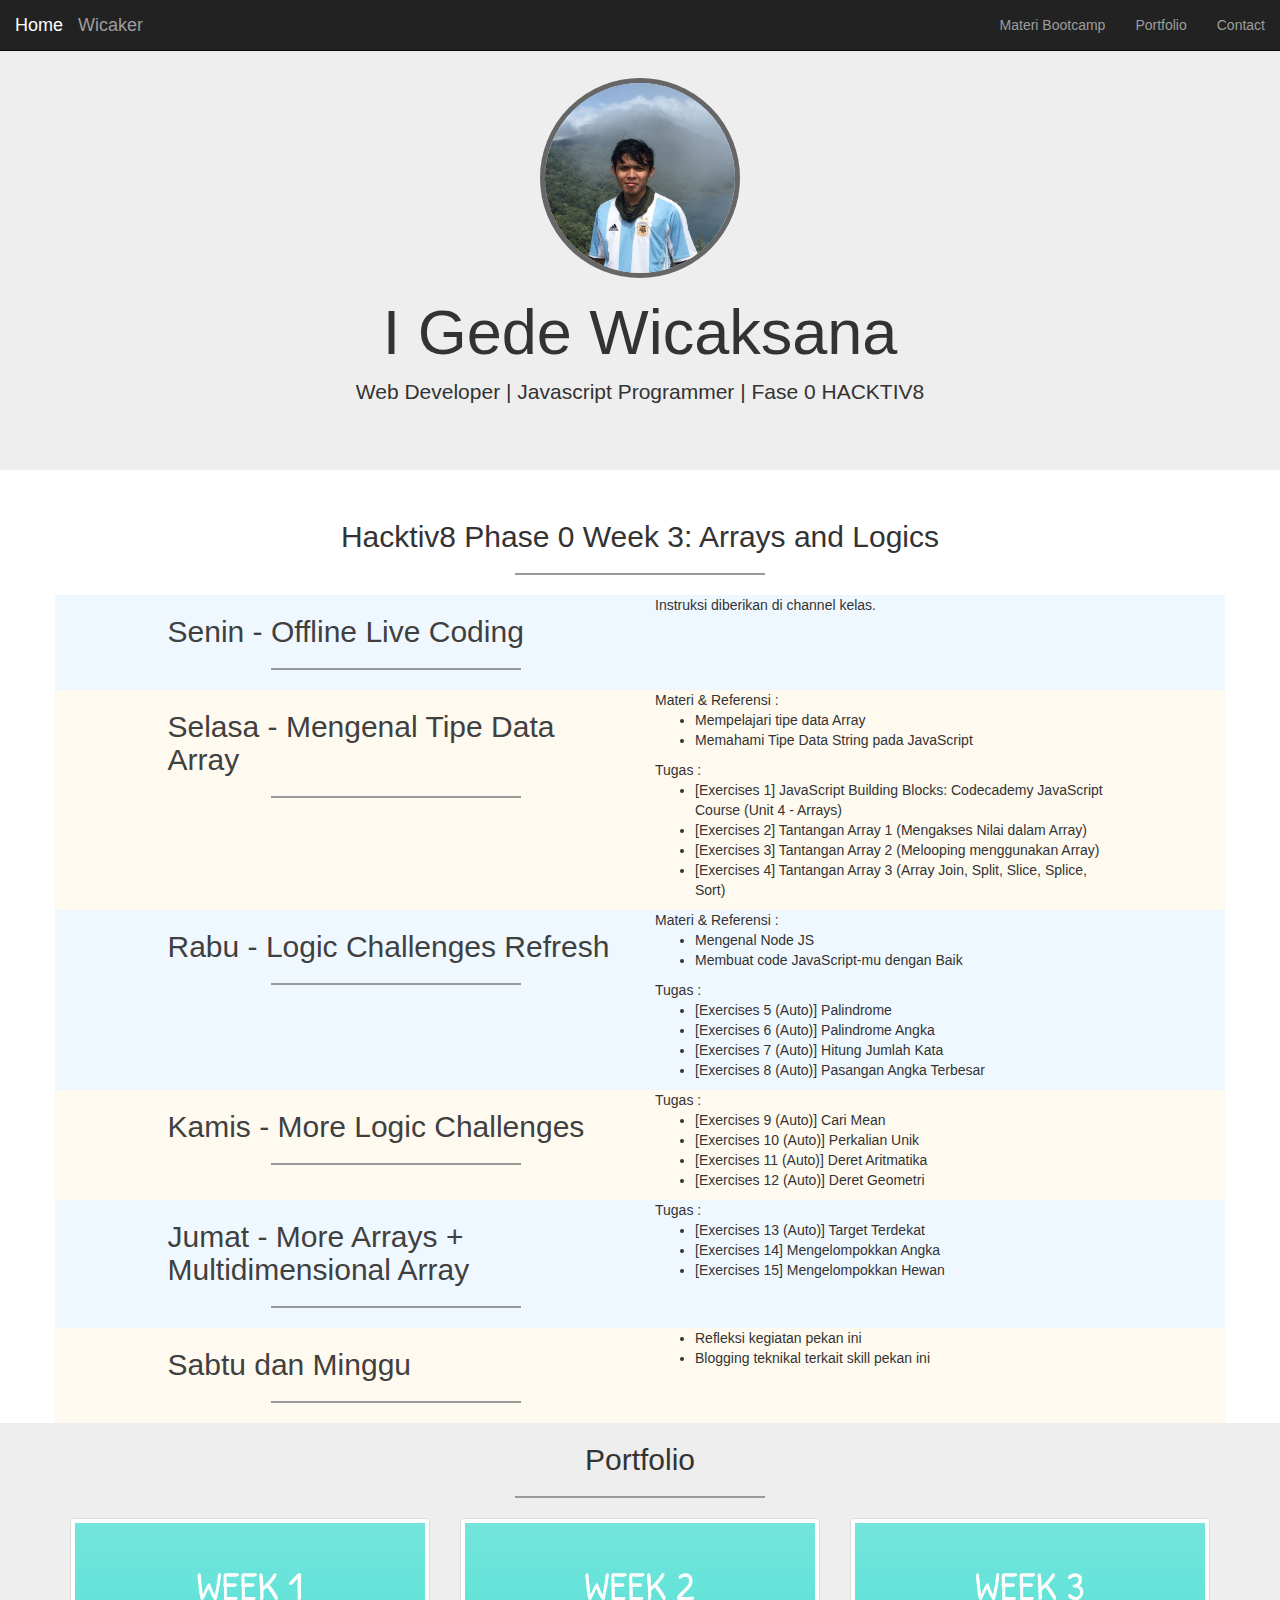
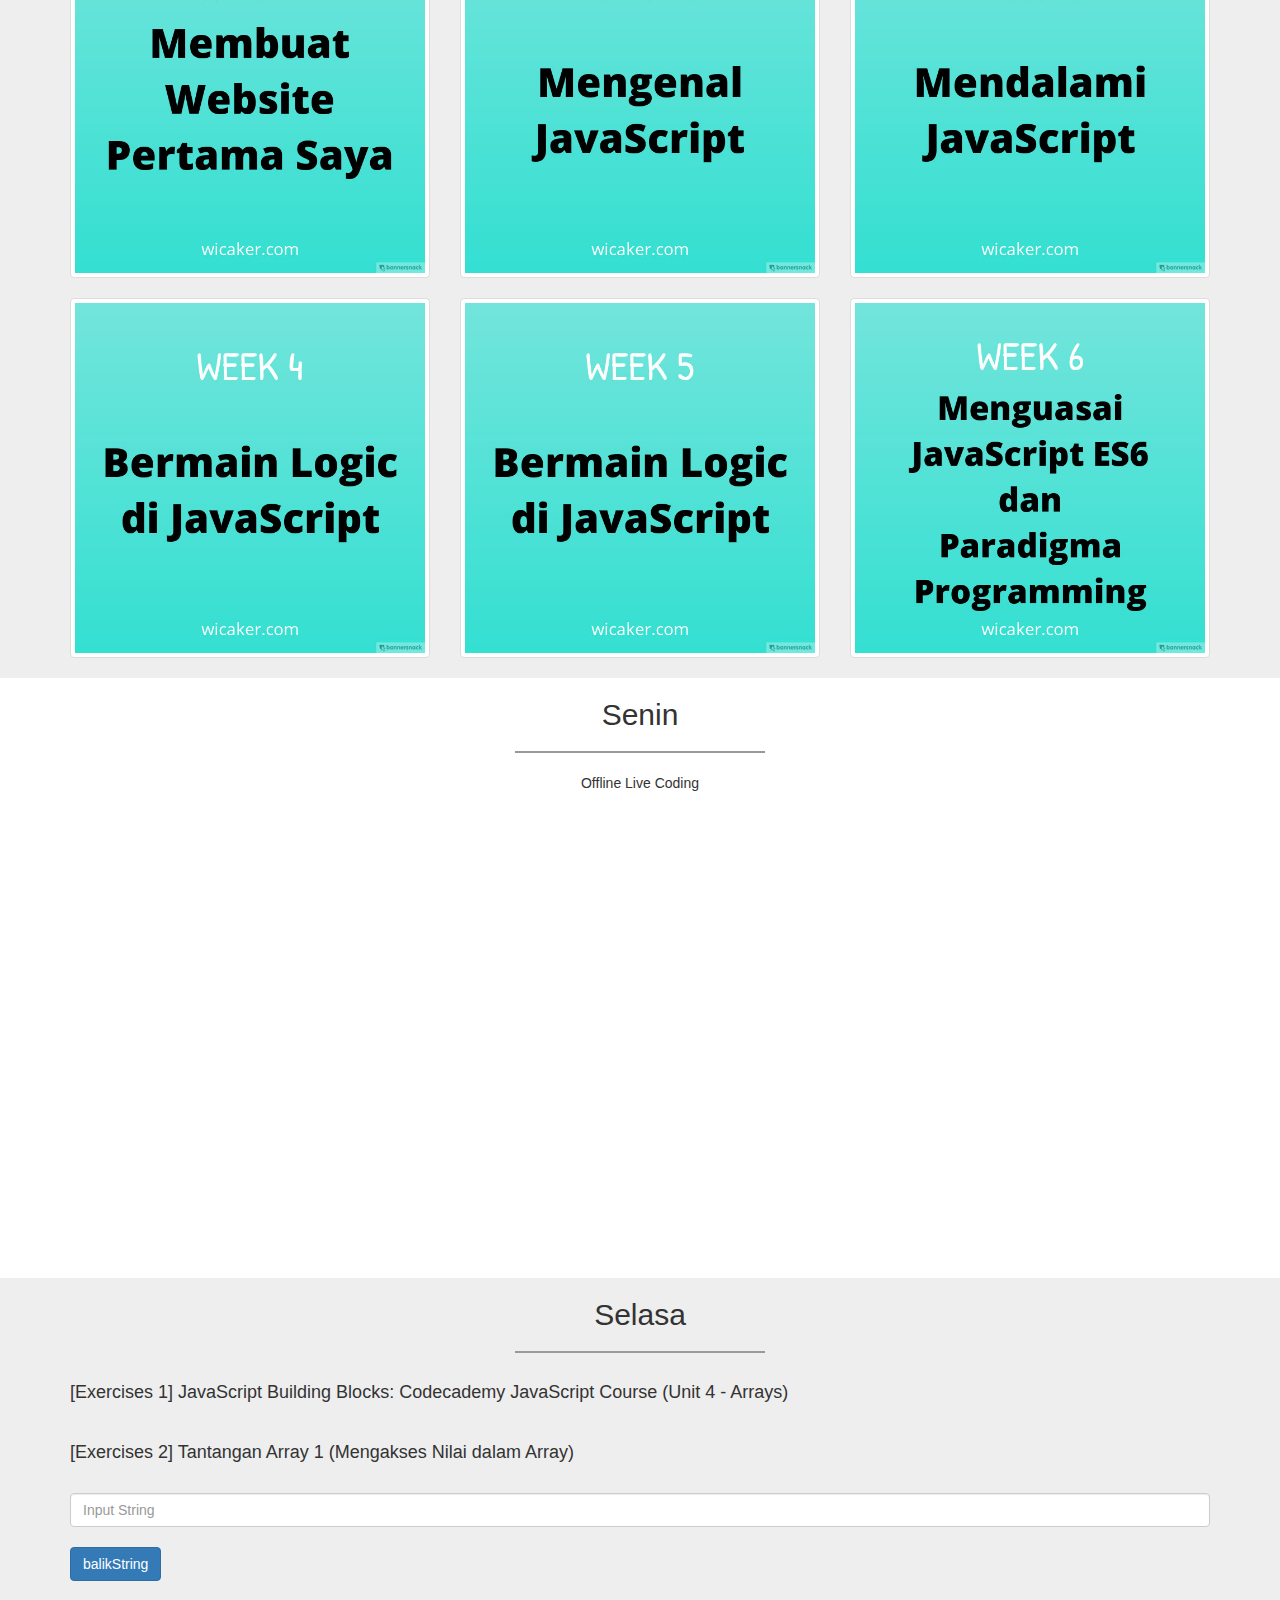
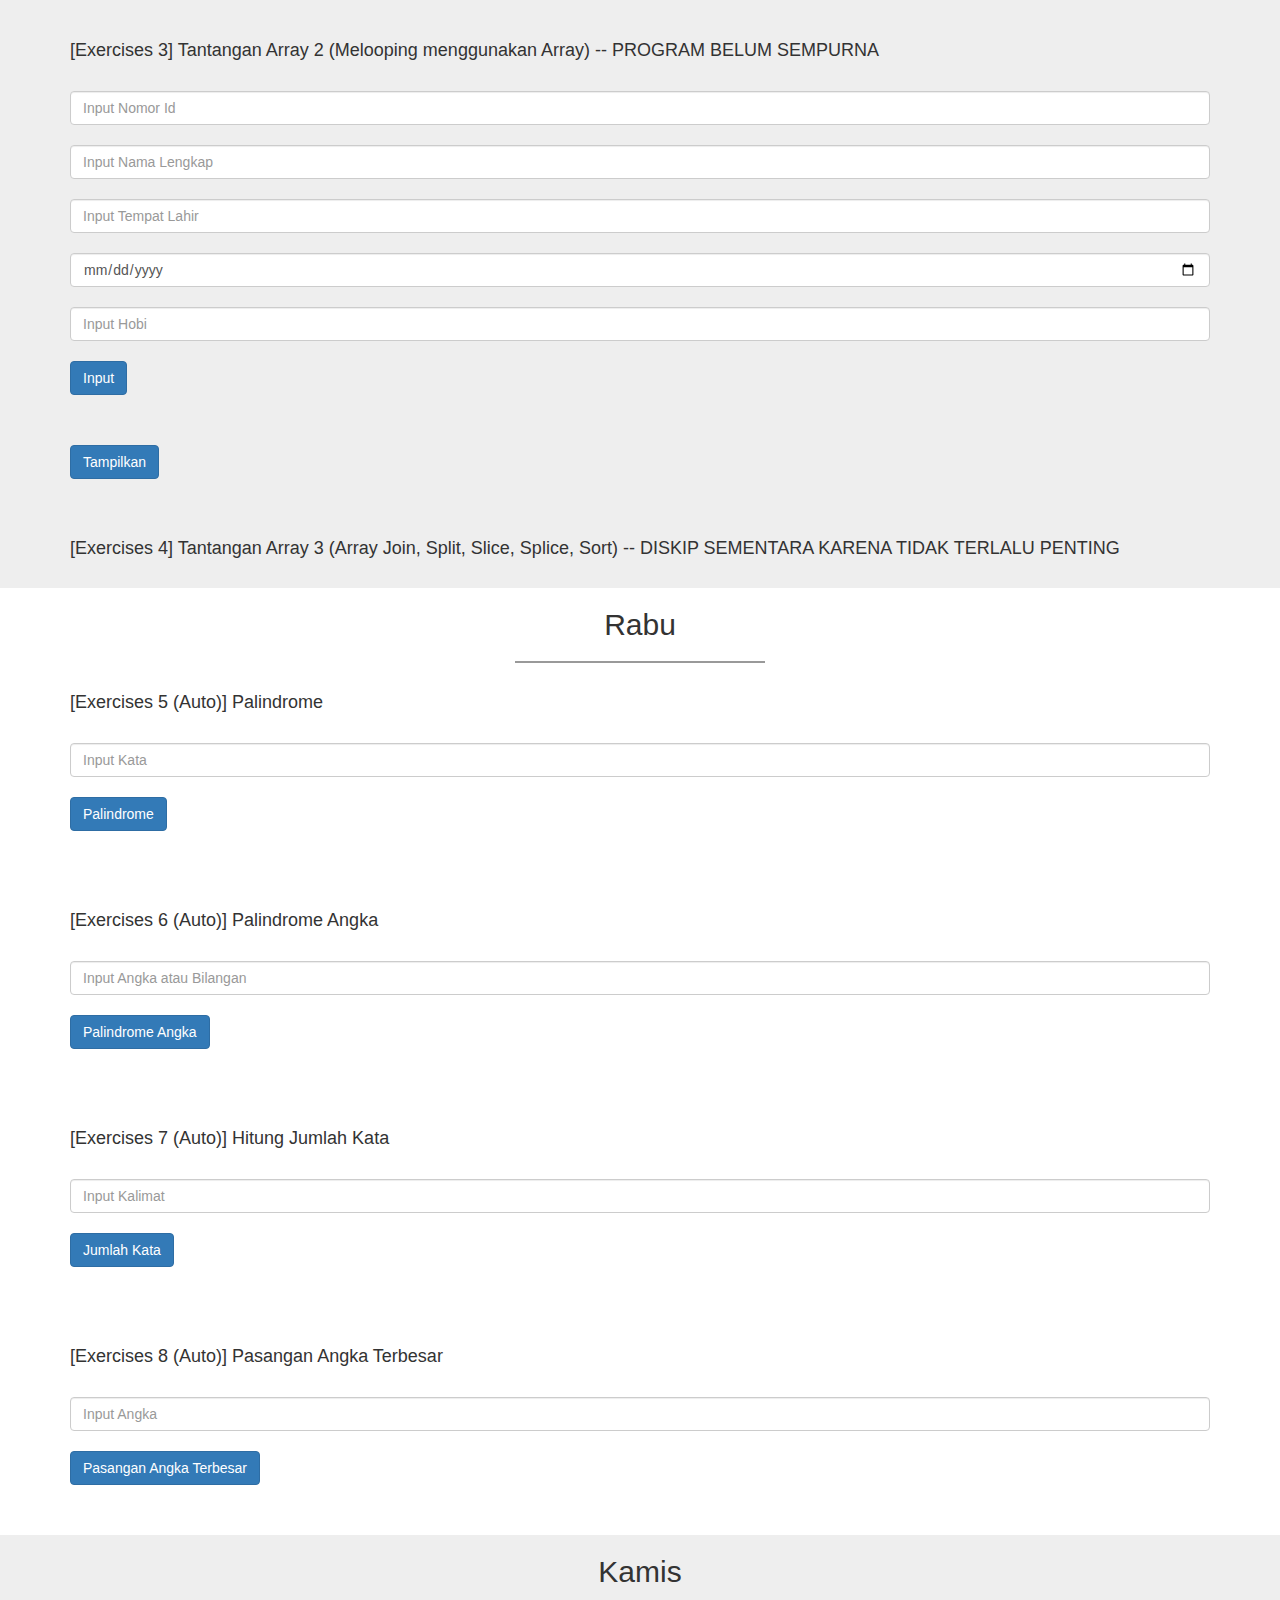
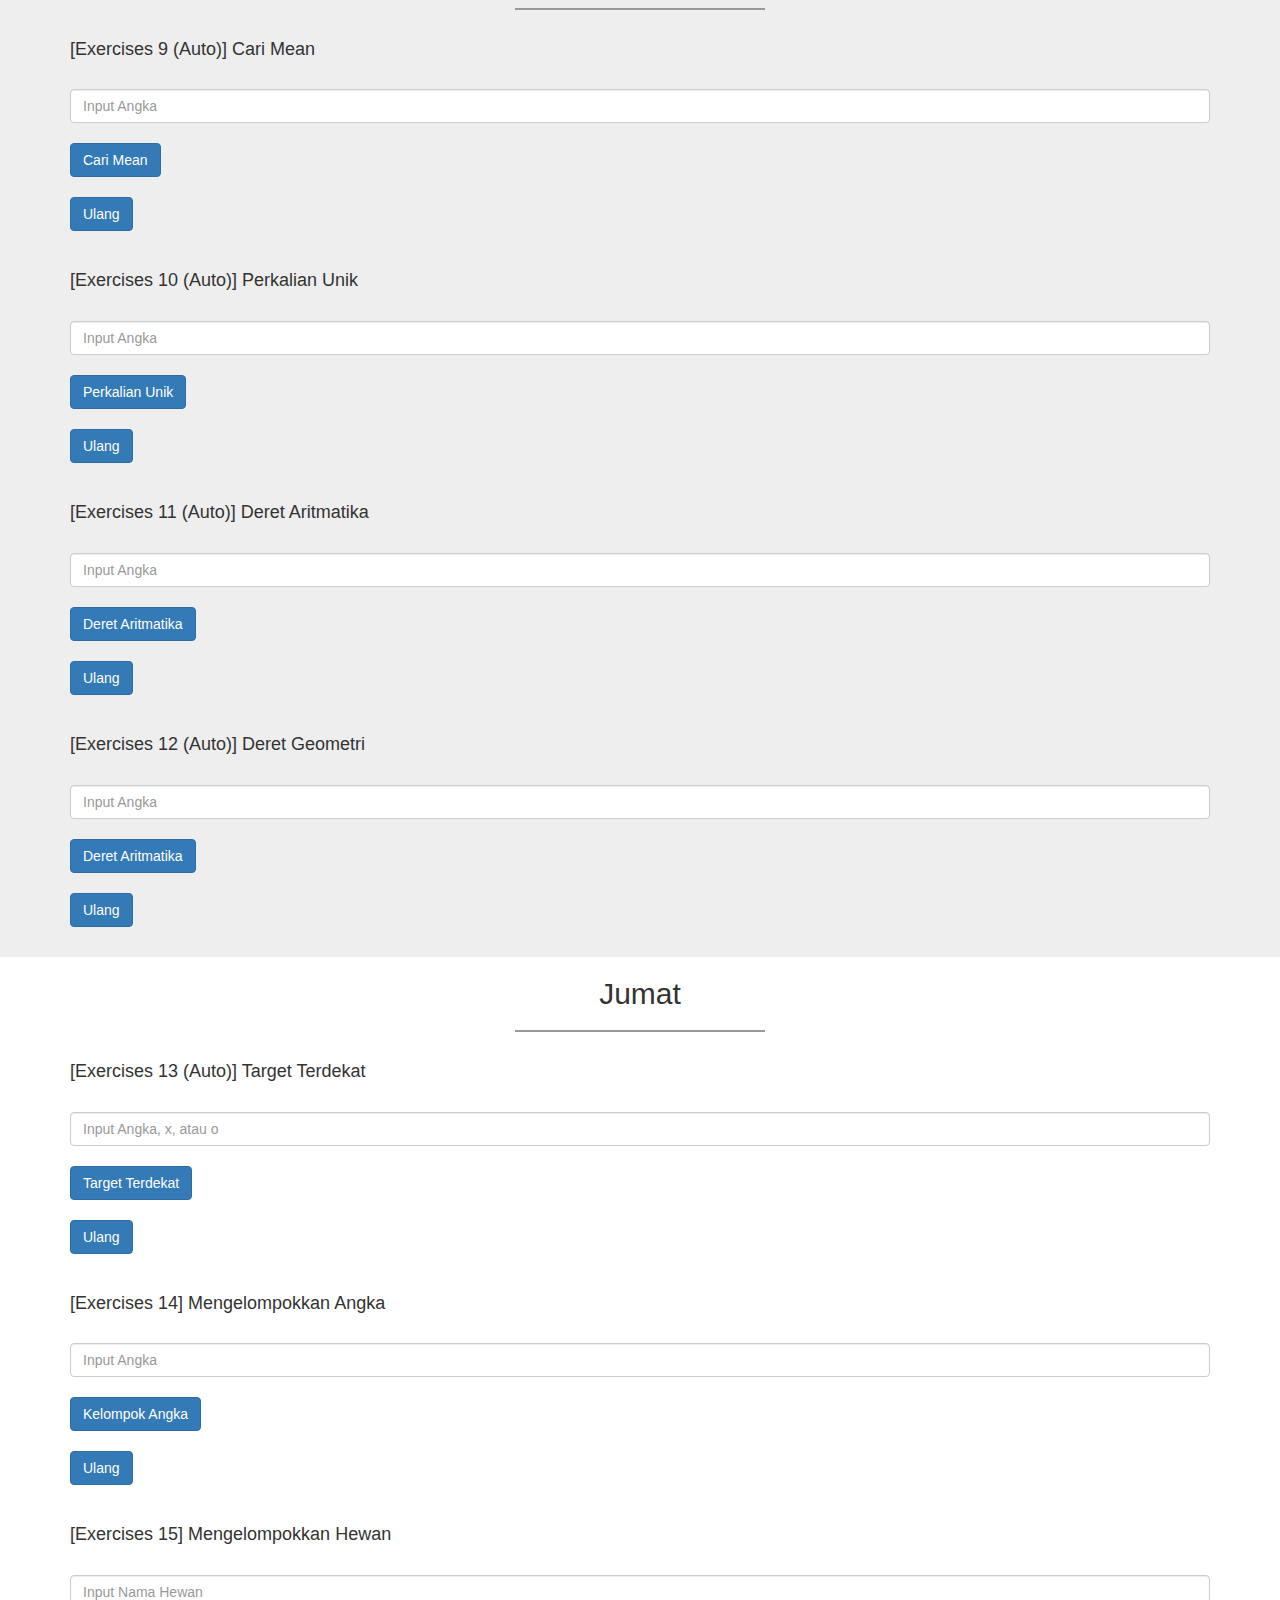
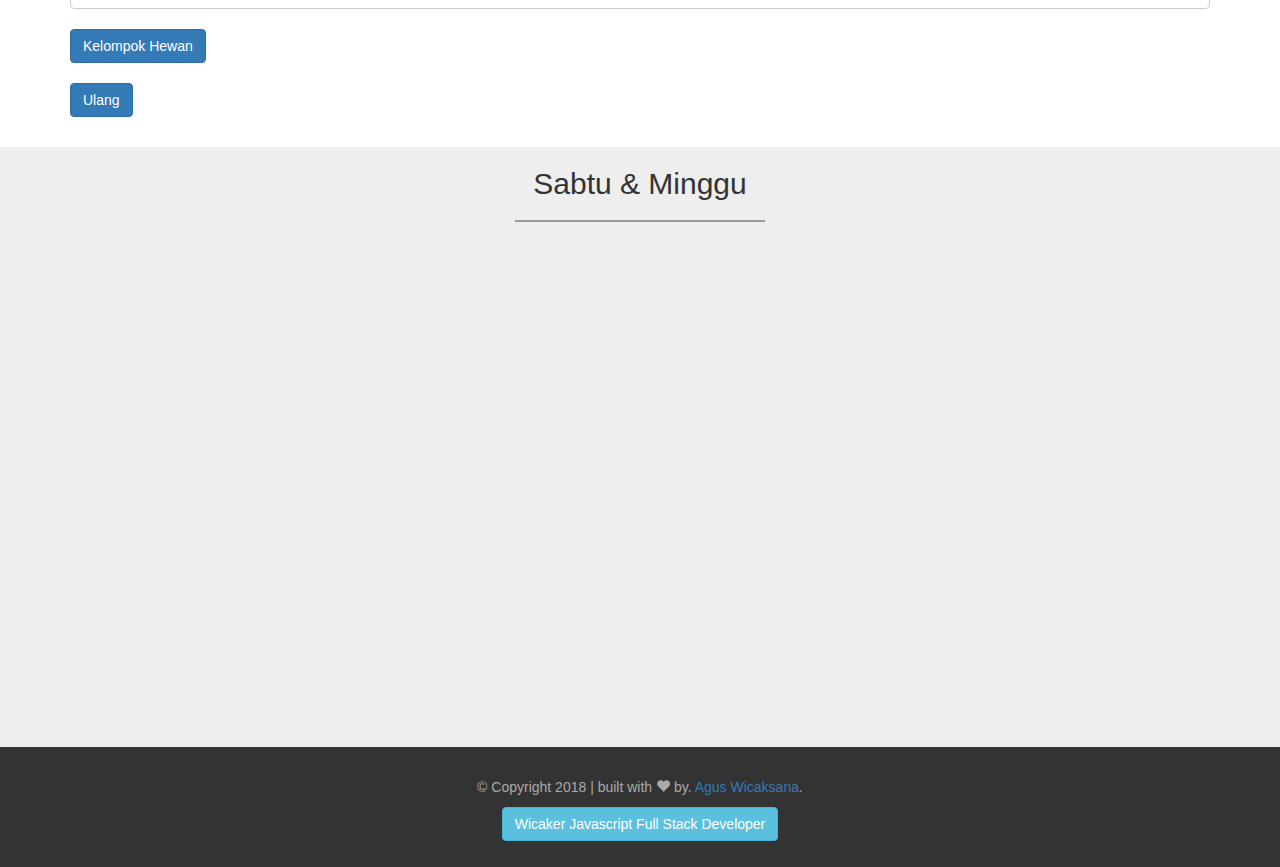
<file: week3.html>
<!DOCTYPE html>
<html lang="en" id="home">
  <head>
    <meta charset="utf-8">
    <meta http-equiv="X-UA-Compatible" content="IE=edge">
    <meta name="viewport" content="width=device-width, initial-scale=1">
    <!-- The above 3 meta tags *must* come first in the head; any other head content must come *after* these tags -->
    <link rel="icon" type="image/png" href="img/wicaker-favicon.png">
    <title>Week 3 | HACKTIV8 Phase 0</title>

    <!-- Bootstrap -->
    <link href="css/bootstrap.min.css" rel="stylesheet">
    <link href="css/style.css" rel="stylesheet">

    <!-- HTML5 shim and Respond.js for IE8 support of HTML5 elements and media queries -->
    <!-- WARNING: Respond.js doesn't work if you view the page via file:// -->
    <!--[if lt IE 9]>
      <script src="https://oss.maxcdn.com/html5shiv/3.7.3/html5shiv.min.js"></script>
      <script src="https://oss.maxcdn.com/respond/1.4.2/respond.min.js"></script>
    <![endif]-->
  </head>
  <body>
    <!-- Navbar -->
    <nav class="navbar navbar-inverse navbar-fixed-top">
      <div class="container-fluid">

         <div class="navbar-header">
            <button type="button" class="navbar-toggle collapsed" data-toggle="collapse" data-target="#bs-example-navbar-collapse-1" aria-expanded="false">
              <span class="sr-only">Toggle navigation</span>
              <span class="icon-bar"></span>
              <span class="icon-bar"></span>
              <span class="icon-bar"></span>
            </button>
            <a href="index.html" class="navbar-brand page-scroll">Home</a>
            <a href="http://wicaker.github.io" class="navbar-brand page-scroll">Wicaker</a>
         </div>

         <div class="collapse navbar-collapse" id="bs-example-navbar-collapse-1">
          <ul class="nav navbar-nav navbar-right">
            <li><a href="#about" class="page-scroll">Materi Bootcamp</a></li>
            <li><a href="#portfolio" class="page-scroll">Portfolio</a></li>
            <li><a href="#contact" class="page-scroll">Contact</a></li>
          </ul>
         </div>
      </div><!-- /.container-fluid -->
    </nav>
    <!-- Akhir Navbar -->

    <!-- jumbotron -->
    <div class="jumbotron text-center">
      <img src="img/wicak1.jpg" class="img-circle img">
      <h1>I Gede Wicaksana</h1>
      <p>Web Developer | Javascript Programmer | Fase 0 HACKTIV8</p>
    </div>
    <!-- akhir jumbotron -->

    <!-- About -->
    <section class="about" id="about">
      <div class="container">
        <div class="row">
          <div class="col-sm-12 text-center"><h2> Hacktiv8 Phase 0 Week 3: Arrays and Logics</h2><hr></div>
        </div>
        <div class="row warna1">
          <div class="col-sm-5 col-sm-offset-1"><h2><a href="#senin" class="page-scroll" style="color: #404040;">Senin - Offline Live Coding</a></h2><hr></div>
          <div class="col-sm-5">Instruksi diberikan di channel kelas.</div>
        </div>
        <div class="row warna2">
          <div class="col-sm-5 col-sm-offset-1"><h2><a href="#selasa" class="page-scroll" style="color: #404040;">Selasa - Mengenal Tipe Data Array</a></h2><hr></div>
          <div class="col-sm-5">Materi & Referensi :<br>
            <ul>
              <li>Mempelajari tipe data Array</li>
              <li>Memahami Tipe Data String pada JavaScript</li>
            </ul>Tugas :<br>
            <ul>
              <li>[Exercises 1] JavaScript Building Blocks: Codecademy JavaScript Course (Unit 4 - Arrays)</li>
              <li>[Exercises 2] Tantangan Array 1 (Mengakses Nilai dalam Array)</li>
              <li>[Exercises 3] Tantangan Array 2 (Melooping menggunakan Array)</li>
              <li>[Exercises 4] Tantangan Array 3 (Array Join, Split, Slice, Splice, Sort)</li>
            </ul>
          </div>
        </div>
        <div class="row warna1">
          <div class="col-sm-5 col-sm-offset-1"><h2><a href="#rabu" class="page-scroll" style="color: #404040;">Rabu - Logic Challenges Refresh</a></h2><hr></div>
          <div class="col-sm-5">Materi & Referensi :<br>
            <ul>
              <li>Mengenal Node JS</li>
              <li>Membuat code JavaScript-mu dengan Baik</li>
            </ul>Tugas :<br>
            <ul>
              <li>[Exercises 5 (Auto)] Palindrome</li>
              <li>[Exercises 6 (Auto)] Palindrome Angka</li>
              <li>[Exercises 7 (Auto)] Hitung Jumlah Kata</li>
              <li>[Exercises 8 (Auto)] Pasangan Angka Terbesar</li>
            </ul>
          </div>
        </div>
        <div class="row warna2">
          <div class="col-sm-5 col-sm-offset-1"><h2><a href="#kamis" class="page-scroll" style="color: #404040;">Kamis - More Logic Challenges</a></h2><hr></div>
          <div class="col-sm-5">Tugas :<br>
            <ul>
              <li>[Exercises 9 (Auto)] Cari Mean</li>
              <li>[Exercises 10 (Auto)] Perkalian Unik</li>
              <li>[Exercises 11 (Auto)] Deret Aritmatika</li>
              <li>[Exercises 12 (Auto)] Deret Geometri</li>
            </ul>
          </div>
        </div>
        <div class="row warna1">
          <div class="col-sm-5 col-sm-offset-1"><h2><a href="#jumat" class="page-scroll" style="color: #404040;">Jumat - More Arrays + Multidimensional Array</a></h2><hr></div>
          <div class="col-sm-5">Tugas :<br>
            <ul>
              <li>[Exercises 13 (Auto)] Target Terdekat</li>
              <li>[Exercises 14] Mengelompokkan Angka</li>
              <li>[Exercises 15] Mengelompokkan Hewan</li>
            </ul>
          </div>
        </div>
        <div class="row warna2">
          <div class="col-sm-5 col-sm-offset-1"><h2><a href="#sabtu" class="page-scroll" style="color: #404040;">Sabtu dan Minggu</a></h2><hr></div>
          <div class="col-sm-5">
            <ul>
              <li>Refleksi kegiatan pekan ini</li>
              <li>Blogging teknikal terkait skill pekan ini</li>
            </ul>
          </div>
        </div>
      </div>
    </section>
    <!-- Akhir About -->

    <!-- Portfolio -->
    <section class="portfolio" id="portfolio">
      <div class="container">
        <div class="row">
          <div class="col-sm-12 text-center"><h2>Portfolio</h2><hr></div>
        </div>
        <div class="row">
          <div class="col-sm-4">
            <a href="week1.html" class="thumbnail">
              <img src="img/week1.jpg">
            </a>
          </div>
          <div class="col-sm-4">
            <a href="week2.html" class="thumbnail">
              <img src="img/week2.jpg">
            </a>
          </div>
          <div class="col-sm-4">
            <a href="week3.html" class="thumbnail">
              <img src="img/week3.jpg">
            </a>
          </div>
          <div class="col-sm-4">
            <a href="week4.html" class="thumbnail">
              <img src="img/week4.jpg">
            </a>
          </div>
          <div class="col-sm-4">
            <a href="week5.html" class="thumbnail">
              <img src="img/week5.jpg">
            </a>
          </div>
          <div class="col-sm-4">
            <a href="week6.html" class="thumbnail">
              <img src="img/week6.jpg">
            </a>
          </div>
        </div>
      </div>
    </section>
    <!-- Akhir Portfolio -->

    <!-- Senin -->
    <section class="tugas" id="senin">
      <div class="container">
        <div class="row">
          <div class="col-sm-12 text-center"><h2>Senin</h2><hr></div>
        </div>
        <div class="row">
          <div class="col-sm-12 text-center">
            <p class="text-center">Offline Live Coding</p>
          </div>
        </div>
      </div>
    </section>
    <!-- Akhir Senin -->

    <!-- Selasa -->
    <section class="tugas gelap" id="selasa">
      <div class="container">
        <div class="row">
          <div class="col-sm-12 text-center"><h2>Selasa</h2><hr></div>
        </div>
        <div class="row">
          <div class="col-sm-12">
            <h4>[Exercises 1] JavaScript Building Blocks: Codecademy JavaScript Course (Unit 4 - Arrays)</h4><br>
            <h4>[Exercises 2] Tantangan Array 1 (Mengakses Nilai dalam Array)</h4><br>
            <input type="text" id="inputString" class="form-control" placeholder="Input String" value=""><br>
            <button type="submit" class="btn btn-primary" value="clear" onclick="submit2()" >balikString</button>
            <p id="e2"></p><br><br>
            <h4>[Exercises 3] Tantangan Array 2 (Melooping menggunakan Array) -- PROGRAM BELUM SEMPURNA</h4><br>
            <input type="number" id="no-id" class="form-control" placeholder="Input Nomor Id" value=""><br>
            <input type="text" id="nama-lengkap" class="form-control" placeholder="Input Nama Lengkap" value=""><br>
            <input type="text" id="tempat-lahir" class="form-control" placeholder="Input Tempat Lahir" value=""><br>
            <input type="date" id="tanggal-lahir" class="form-control" placeholder="Input Tanggal Lahir" value=""><br>
            <input type="text" id="hobi" class="form-control" placeholder="Input Hobi" value=""><br>
            <button type="submit" class="btn btn-primary" value="clear" onclick="submit3a()">Input</button><br>
            <p id="e3a"></p><br><br>
            <button type="submit" class="btn btn-primary" value="clear" onclick="submit3b()">Tampilkan</button><br>
            <p id="e3b"></p><br><br>
            <h4>[Exercises 4] Tantangan Array 3 (Array Join, Split, Slice, Splice, Sort) -- DISKIP SEMENTARA KARENA TIDAK TERLALU PENTING</h4><br>
          </div>
        </div>
      </div>
    </section>
    <!-- Akhir Selasa -->

    <!-- Rabu -->
    <section class="tugas" id="rabu">
      <div class="container">
        <div class="row">
          <div class="col-sm-12 text-center"><h2>Rabu</h2><hr></div>
        </div>
        <div class="row">
          <div class="col-sm-12">
            <h4>[Exercises 5 (Auto)] Palindrome</h4><br>
            <input type="text" id="palindrome" class="form-control" placeholder="Input Kata" value=""><br>
            <button type="submit" class="btn btn-primary" value="clear" onclick="submit5()">Palindrome</button><br><br>
            <p id="e5"></p><br><br>
            <h4>[Exercises 6 (Auto)] Palindrome Angka</h4><br>
            <input type="number" id="palindrome-angka" class="form-control" placeholder="Input Angka atau Bilangan" value=""><br>
            <button type="submit" class="btn btn-primary" value="clear" onclick="submit6()">Palindrome Angka</button><br><br>
            <p id="e6"></p><br><br>
            <h4>[Exercises 7 (Auto)] Hitung Jumlah Kata</h4><br>
            <input type="text" id="jumlah-kata" class="form-control" placeholder="Input Kalimat" value=""><br>
            <button type="submit" class="btn btn-primary" value="clear" onclick="submit7()">Jumlah Kata</button><br><br>
            <p id="e7"></p><br><br>
            <h4>[Exercises 8 (Auto)] Pasangan Angka Terbesar</h4><br>
            <input type="number" id="angka-terbesar" class="form-control" placeholder="Input Angka" value=""><br>
            <button type="submit" class="btn btn-primary" value="clear" onclick="submit8()">Pasangan Angka Terbesar</button><br><br>
            <p id="e8"></p><br>
          </div>
        </div>
      </div>
    </section>
    <!-- Akhir Rabu -->

    <!-- Kamis -->
    <section class="tugas gelap" id="kamis">
      <div class="container">
        <div class="row">
          <div class="col-sm-12 text-center"><h2>Kamis</h2><hr></div>
        </div>
        <div class="row">
          <div class="col-sm-12">
            <h4>[Exercises 9 (Auto)] Cari Mean</h4><br>
            <input type="number" id="cari-mean" class="form-control" placeholder="Input Angka" value=""><br>
            <button type="submit" class="btn btn-primary" value="clear" onclick="submit9()">Cari Mean</button><br><br>
            <button type="submit" class="btn btn-primary" value="clear" onclick="submit9Hapus()">Ulang</button><br>
            <p id="deretan-angka"></p>
            <p id="e9"></p><br>
            <h4>[Exercises 10 (Auto)] Perkalian Unik</h4><br>
            <input type="number" id="perkalian-unik" class="form-control" placeholder="Input Angka" value=""><br>
            <button type="submit" class="btn btn-primary" value="clear" onclick="submit10()">Perkalian Unik</button><br><br>
            <button type="submit" class="btn btn-primary" value="clear" onclick="submit10Hapus()">Ulang</button><br>
            <p id="deretan-angka-perkalian"></p>
            <p id="e10"></p><br>
            <h4>[Exercises 11 (Auto)] Deret Aritmatika</h4><br>
            <input type="number" id="deret-aritmatika" class="form-control" placeholder="Input Angka" value=""><br>
            <button type="submit" class="btn btn-primary" value="clear" onclick="submit11()">Deret Aritmatika</button><br><br>
            <button type="submit" class="btn btn-primary" value="clear" onclick="submit11Hapus()">Ulang</button><br>
            <p id="deretan-angka-aritmatika"></p>
            <p id="e11"></p><br>
            <h4>[Exercises 12 (Auto)] Deret Geometri</h4><br>
            <input type="number" id="deret-geometri" class="form-control" placeholder="Input Angka" value=""><br>
            <button type="submit" class="btn btn-primary" value="clear" onclick="submit12()">Deret Aritmatika</button><br><br>
            <button type="submit" class="btn btn-primary" value="clear" onclick="submit12Hapus()">Ulang</button><br>
            <p id="deretan-angka-geometri"></p>
            <p id="e12"></p><br>
          </div>
        </div>
      </div>
    </section>
    <!-- Akhir Kamis -->

    <!-- Jumat -->
    <section class="tugas" id="jumat">
      <div class="container">
        <div class="row">
          <div class="col-sm-12 text-center"><h2>Jumat</h2><hr></div>
        </div>
        <div class="row">
          <div class="col-sm-12 text">
            <h4>[Exercises 13 (Auto)] Target Terdekat</h4><br>
            <input type="text" id="target-terdekat" class="form-control" placeholder="Input Angka, x, atau o" value=""><br>
            <button type="submit" class="btn btn-primary" value="clear" onclick="submit13()">Target Terdekat</button><br><br>
            <button type="submit" class="btn btn-primary" value="clear" onclick="submit13Hapus()">Ulang</button><br>
            <p id="deretan-angka-terdekat"></p>
            <p id="e13"></p><br>
            <h4>[Exercises 14] Mengelompokkan Angka</h4><br>
            <input type="number" id="kelompok-angka" class="form-control" placeholder="Input Angka" value=""><br>
            <button type="submit" class="btn btn-primary" value="clear" onclick="submit14()">Kelompok Angka</button><br><br>
            <button type="submit" class="btn btn-primary" value="clear" onclick="submit14Hapus()">Ulang</button><br>
            <p id="deretan-angka-kelompok"></p>
            <p id="e14"></p><br>
            <h4>[Exercises 15] Mengelompokkan Hewan</h4><br>
            <input type="text" id="kelompok-hewan" class="form-control" placeholder="Input Nama Hewan" value=""><br>
            <button type="submit" class="btn btn-primary" value="clear" onclick="submit15()">Kelompok Hewan</button><br><br>
            <button type="submit" class="btn btn-primary" value="clear" onclick="submit15Hapus()">Ulang</button><br>
            <p id="deretan-kelompok-hewan"></p>
            <p id="e15"></p><br>
          </div>
        </div>
      </div>
    </section>
    <!-- Akhir Jumat -->

    <!-- Sabtu -->
    <section class="tugas gelap" id="sabtu">
      <div class="container">
        <div class="row">
          <div class="col-sm-12 text-center"><h2>Sabtu & Minggu</h2><hr></div>
        </div>
        <div class="row">
          <div class="col-sm-12 text-center">
            <p id="e1"></p>
          </div>
        </div>
      </div>
    </section>
    <!-- Akhir Sabtu -->

    <!-- Footer -->
    <footer>
      <div class="container text-center">
        <div class="row">
          <div class="col-sm-12">
            <p>&copy; Copyright 2018 | built with <i class="glyphicon glyphicon-heart"></i> by. <a href="http://instagram.com/agus_wicaksana">Agus Wicaksana</a>.</p>
          </div>
        </div>
        
        <div class="row">
          <div class="col-sm-12">
            <a href="#" class="btn btn-info">Wicaker Javascript Full Stack Developer</a>
          </div>
        </div>  
      </div>
    </footer>
    <!-- Akhir Footer --> 

    <!-- jQuery (necessary for Bootstrap's JavaScript plugins) -->
    <script src="js/jQuery v3.3.1.js"></script>
    <!-- Include all compiled plugins (below), or include individual files as needed -->
    <script src="js/bootstrap.min.js"></script>
    <script src="js/script.js"></script>
    <script src="js/week3.js"></script>
  </body>
</html>
</file>
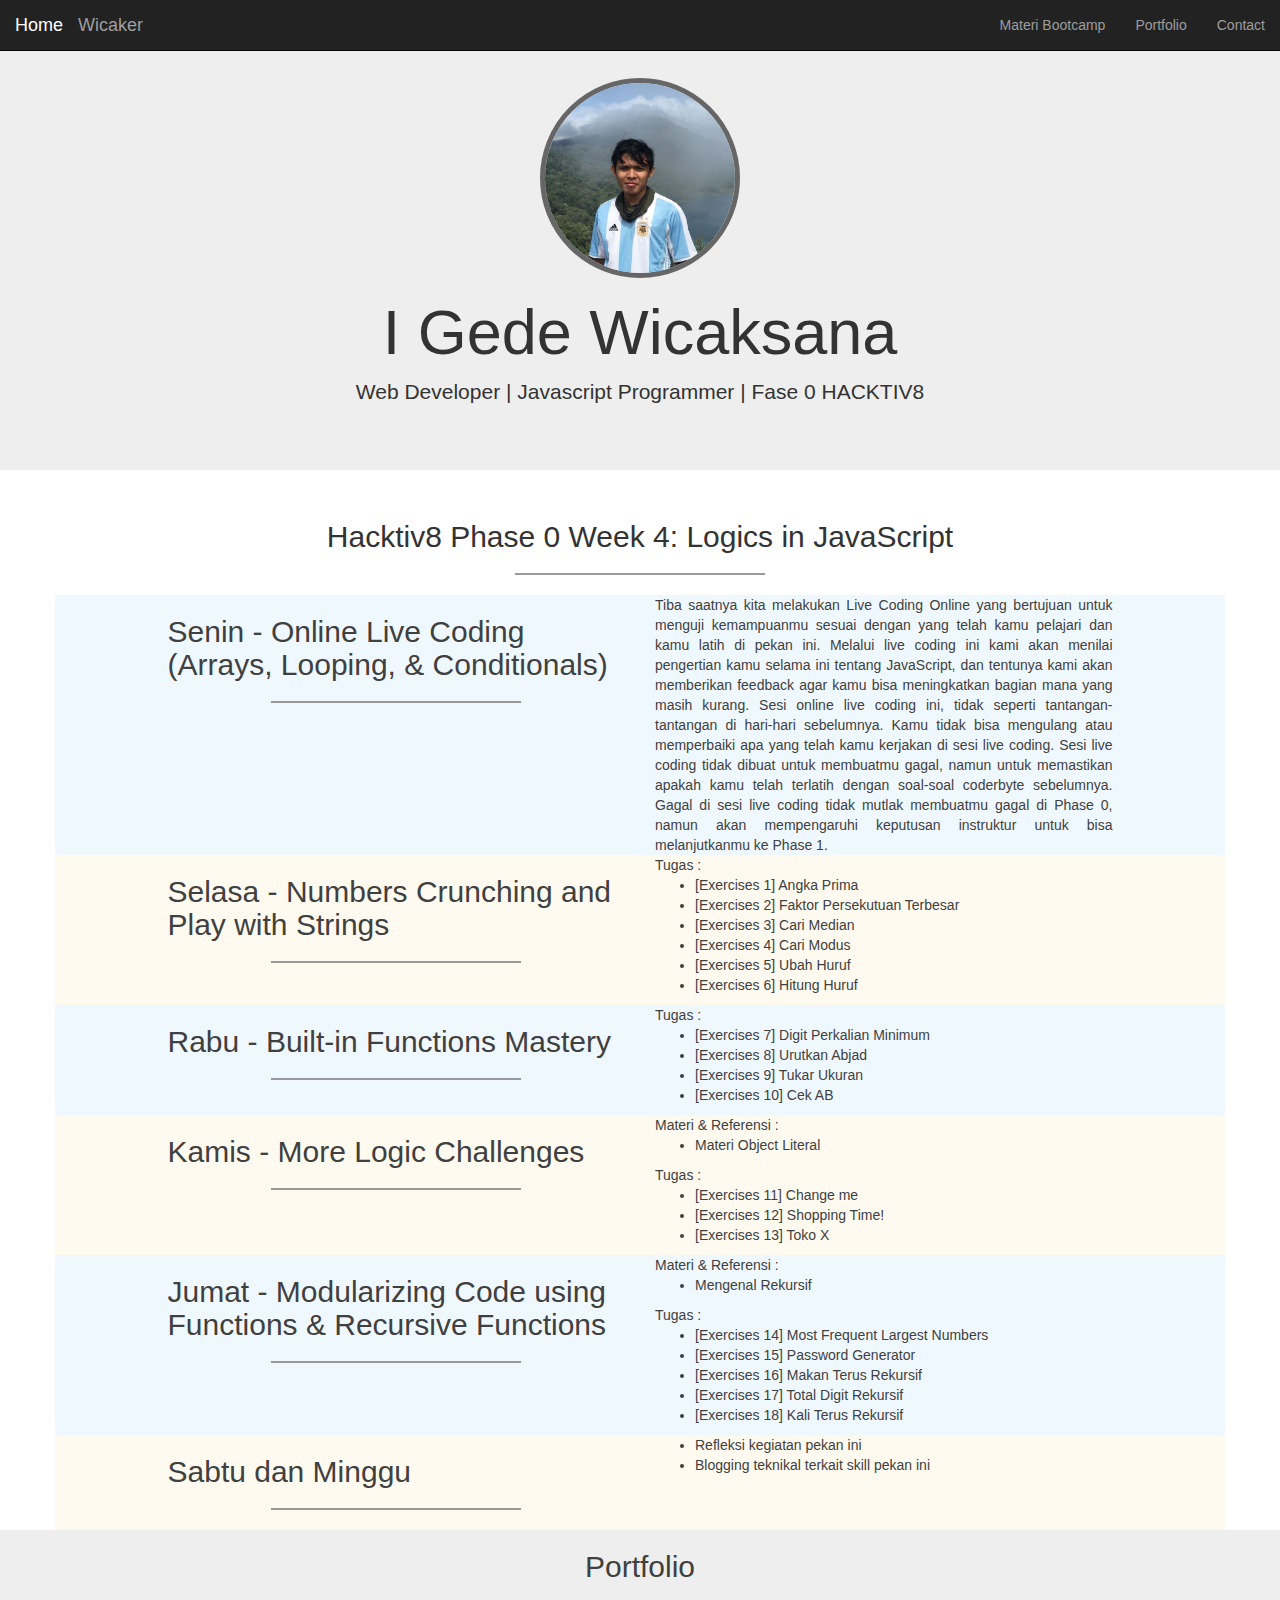
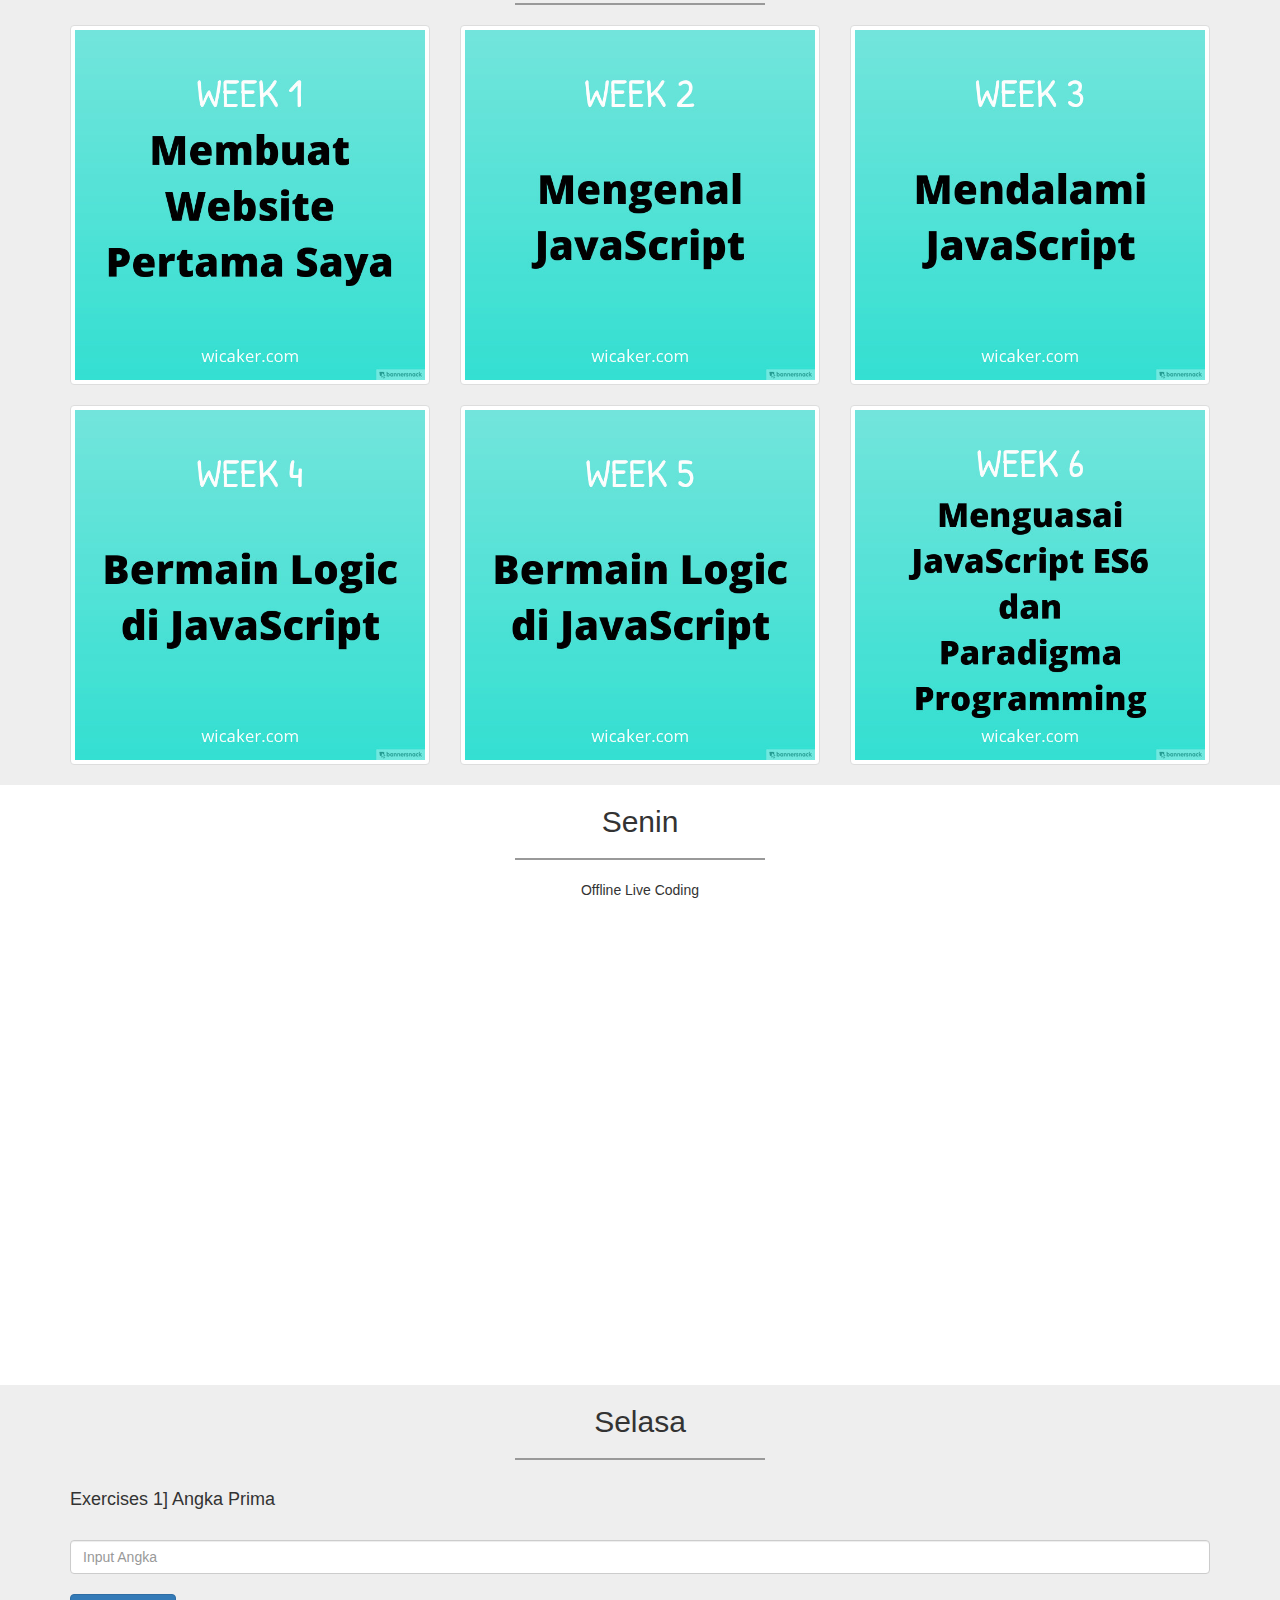
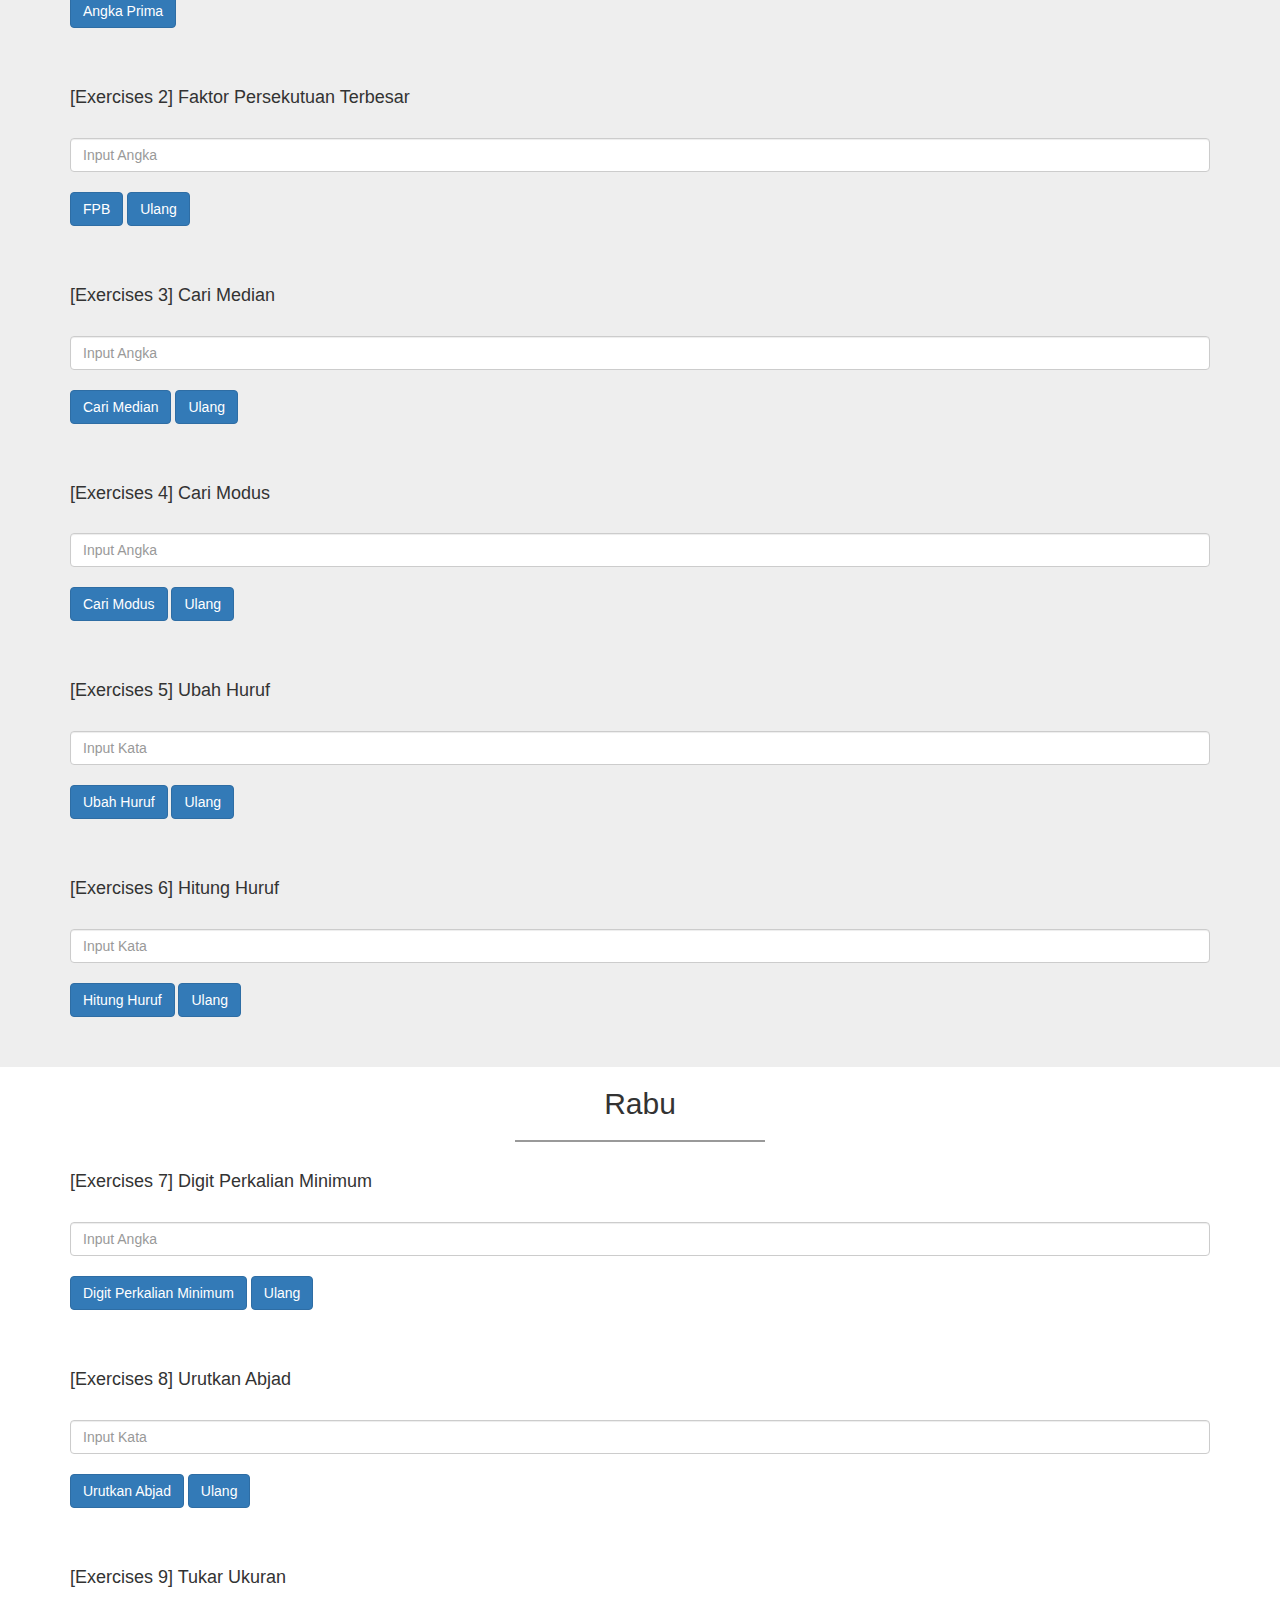
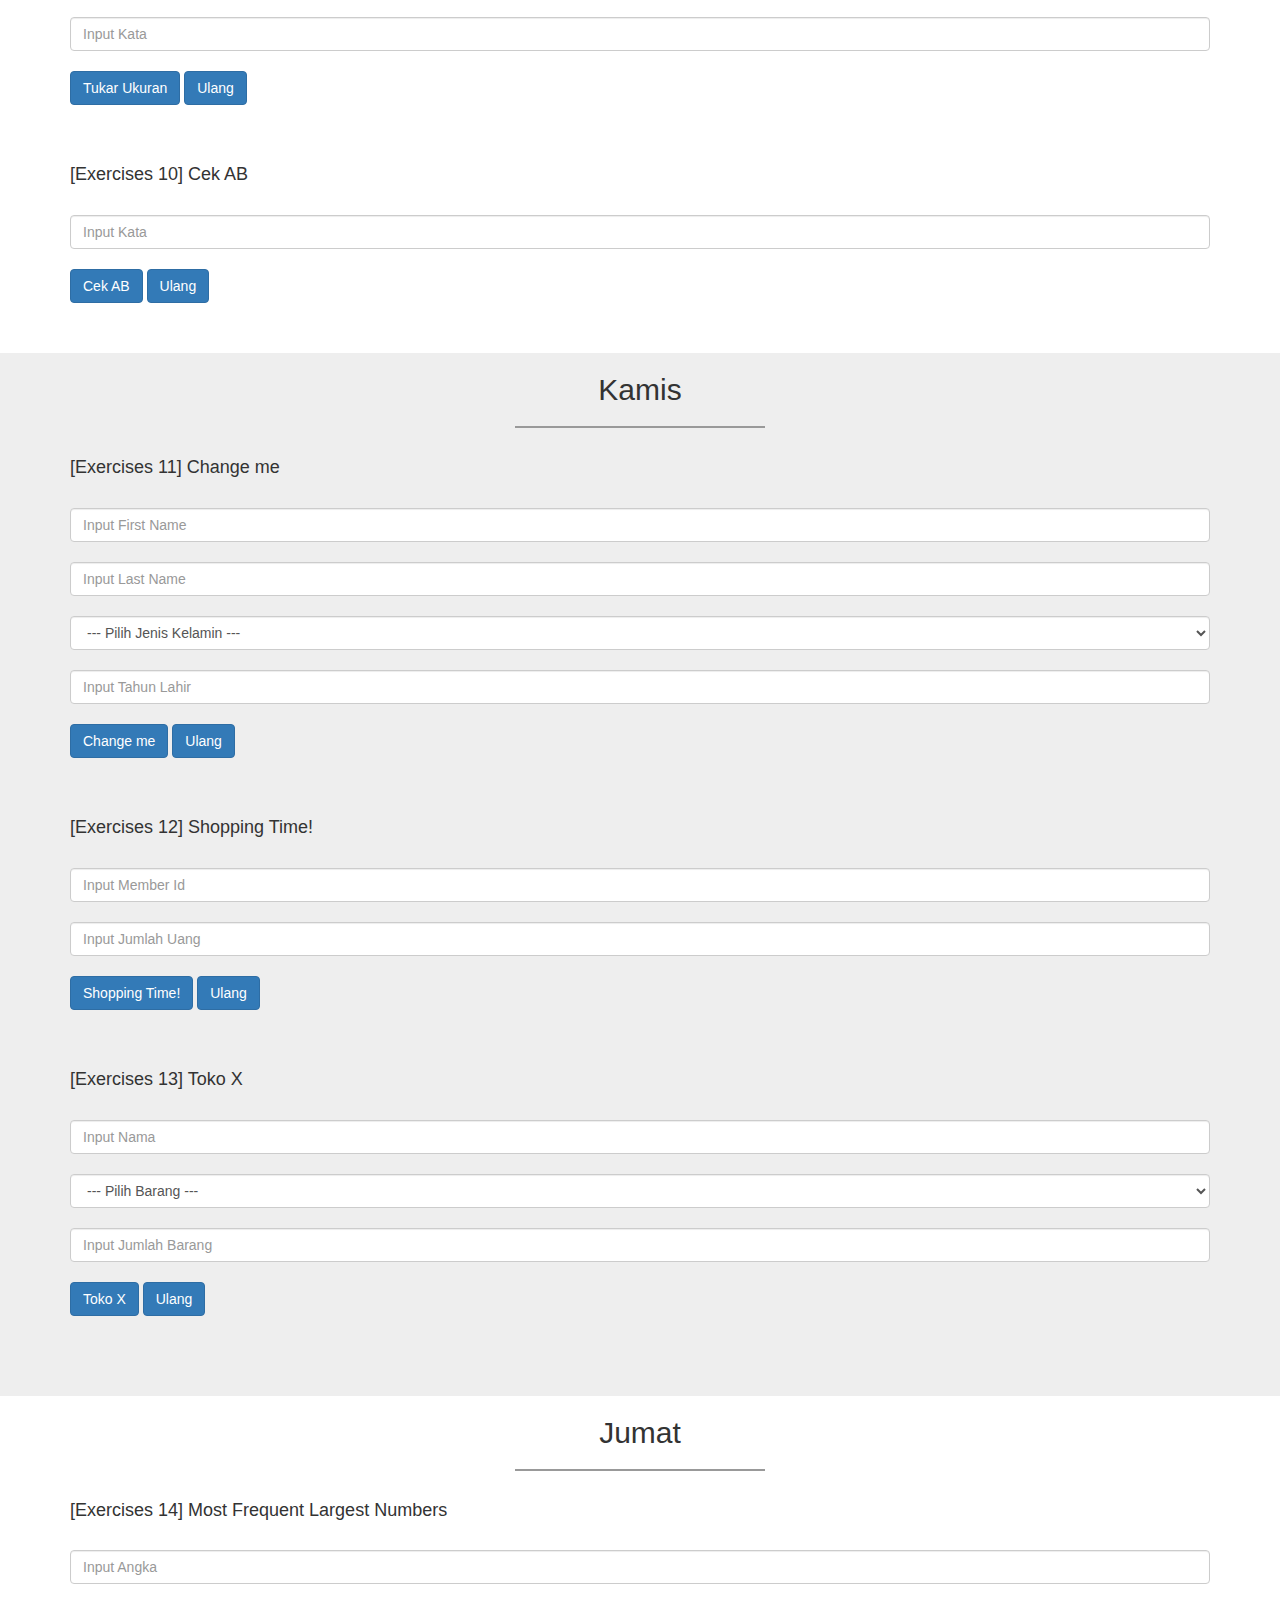
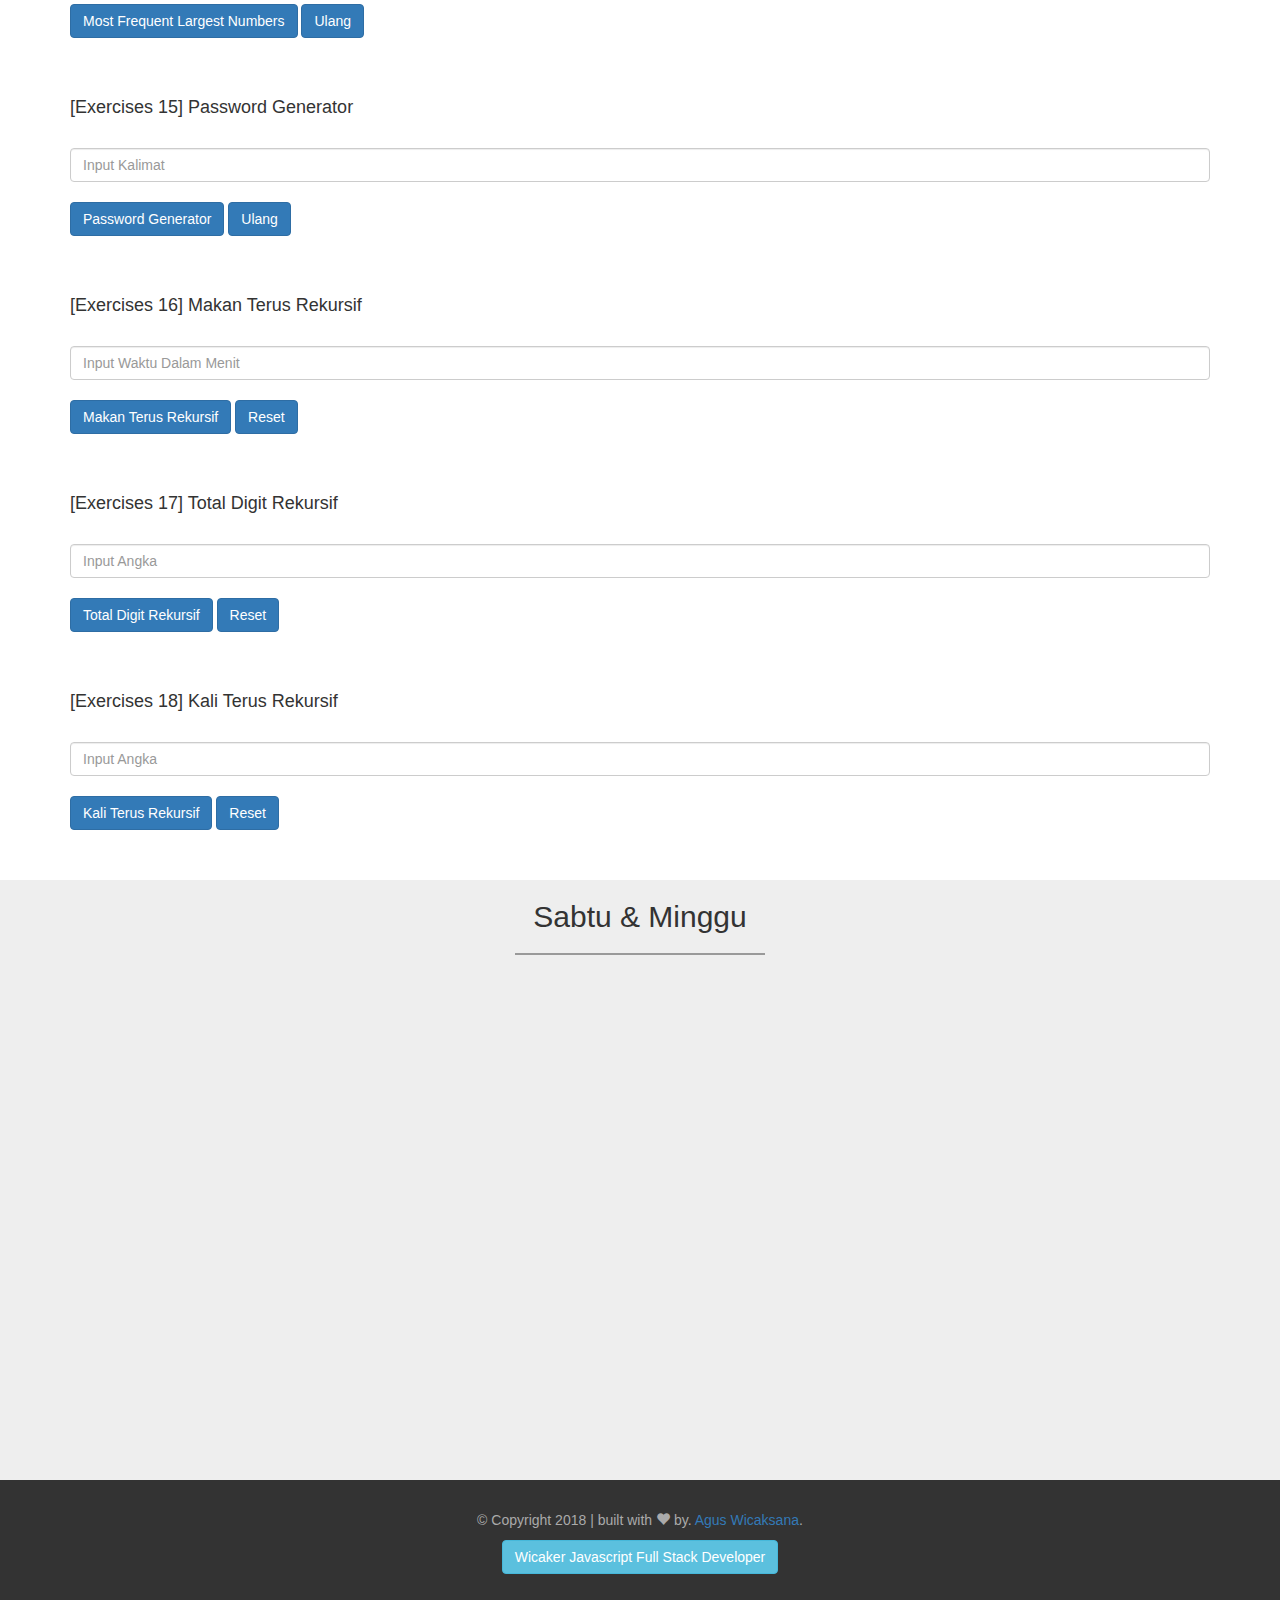
<file: week4.html>
<!DOCTYPE html>
<html lang="en" id="home">
  <head>
    <meta charset="utf-8">
    <meta http-equiv="X-UA-Compatible" content="IE=edge">
    <meta name="viewport" content="width=device-width, initial-scale=1">
    <!-- The above 3 meta tags *must* come first in the head; any other head content must come *after* these tags -->
    <link rel="icon" type="image/png" href="img/wicaker-favicon.png">
    <title>Week 4 | HACKTIV8 Phase 0</title>

    <!-- Bootstrap -->
    <link href="css/bootstrap.min.css" rel="stylesheet">
    <link href="css/style.css" rel="stylesheet">

    <!-- HTML5 shim and Respond.js for IE8 support of HTML5 elements and media queries -->
    <!-- WARNING: Respond.js doesn't work if you view the page via file:// -->
    <!--[if lt IE 9]>
      <script src="https://oss.maxcdn.com/html5shiv/3.7.3/html5shiv.min.js"></script>
      <script src="https://oss.maxcdn.com/respond/1.4.2/respond.min.js"></script>
    <![endif]-->
  </head>
  <body>
    <!-- Navbar -->
    <nav class="navbar navbar-inverse navbar-fixed-top">
      <div class="container-fluid">

         <div class="navbar-header">
            <button type="button" class="navbar-toggle collapsed" data-toggle="collapse" data-target="#bs-example-navbar-collapse-1" aria-expanded="false">
              <span class="sr-only">Toggle navigation</span>
              <span class="icon-bar"></span>
              <span class="icon-bar"></span>
              <span class="icon-bar"></span>
            </button>
            <a href="index.html" class="navbar-brand page-scroll">Home</a>
            <a href="http://wicaker.github.io" class="navbar-brand page-scroll">Wicaker</a>
         </div>

         <div class="collapse navbar-collapse" id="bs-example-navbar-collapse-1">
          <ul class="nav navbar-nav navbar-right">
            <li><a href="#about" class="page-scroll">Materi Bootcamp</a></li>
            <li><a href="#portfolio" class="page-scroll">Portfolio</a></li>
            <li><a href="#contact" class="page-scroll">Contact</a></li>
          </ul>
         </div>
      </div><!-- /.container-fluid -->
    </nav>
    <!-- Akhir Navbar -->

    <!-- jumbotron -->
    <div class="jumbotron text-center">
      <img src="img/wicak1.jpg" class="img-circle img">
      <h1>I Gede Wicaksana</h1>
      <p>Web Developer | Javascript Programmer | Fase 0 HACKTIV8</p>
    </div>
    <!-- akhir jumbotron -->

    <!-- About -->
    <section class="about" id="about">
      <div class="container">
        <div class="row">
          <div class="col-sm-12 text-center"><h2>Hacktiv8 Phase 0 Week 4: Logics in JavaScript</h2><hr></div>
        </div>
        <div class="row warna1">
          <div class="col-sm-5 col-sm-offset-1"><h2><a href="#senin" class="page-scroll" style="color: #404040;">Senin - Online Live Coding (Arrays, Looping, & Conditionals)</h2><hr></div>
          <div class="col-sm-5" style="text-align: justify;">Tiba saatnya kita melakukan Live Coding Online yang bertujuan untuk menguji kemampuanmu sesuai dengan yang telah kamu pelajari dan kamu latih di pekan ini. Melalui live coding ini kami akan menilai pengertian kamu selama ini tentang JavaScript, dan tentunya kami akan memberikan feedback agar kamu bisa meningkatkan bagian mana yang masih kurang. Sesi online live coding ini, tidak seperti tantangan-tantangan di hari-hari sebelumnya. Kamu tidak bisa mengulang atau memperbaiki apa yang telah kamu kerjakan di sesi live coding. Sesi live coding tidak dibuat untuk membuatmu gagal, namun untuk memastikan apakah kamu telah terlatih dengan soal-soal coderbyte sebelumnya. Gagal di sesi live coding tidak mutlak membuatmu gagal di Phase 0, namun akan mempengaruhi keputusan instruktur untuk bisa melanjutkanmu ke Phase 1.</div>
        </div>
        <div class="row warna2">
          <div class="col-sm-5 col-sm-offset-1"><h2><a href="#selasa" class="page-scroll" style="color: #404040;">Selasa - Numbers Crunching and Play with Strings</h2><hr></div>
          <div class="col-sm-5">Tugas :<br>
            <ul>
              <li>[Exercises 1] Angka Prima</li>
              <li>[Exercises 2] Faktor Persekutuan Terbesar</li>
              <li>[Exercises 3] Cari Median</li>
              <li>[Exercises 4] Cari Modus</li>
              <li>[Exercises 5] Ubah Huruf</li>
              <li>[Exercises 6] Hitung Huruf</li>
            </ul>
          </div>
        </div>
        <div class="row warna1">
          <div class="col-sm-5 col-sm-offset-1"><h2><a href="#rabu" class="page-scroll" style="color: #404040;">Rabu - Built-in Functions Mastery</h2><hr></div>
          <div class="col-sm-5">Tugas :<br>
            <ul>
              <li>[Exercises 7] Digit Perkalian Minimum</li>
              <li>[Exercises 8] Urutkan Abjad</li>
              <li>[Exercises 9] Tukar Ukuran</li>
              <li>[Exercises 10] Cek AB</li>
            </ul>
          </div>
        </div>
        <div class="row warna2">
          <div class="col-sm-5 col-sm-offset-1"><h2><a href="#kamis" class="page-scroll" style="color: #404040;">Kamis - More Logic Challenges</h2><hr></div>
          <div class="col-sm-5">Materi & Referensi : <br>
            <ul>
              <li>Materi Object Literal</li>
            </ul>Tugas :<br>
            <ul>
              <li>[Exercises 11] Change me</li>
              <li>[Exercises 12] Shopping Time!</li>
              <li>[Exercises 13] Toko X</li>
            </ul>
          </div>
        </div>
        <div class="row warna1">
          <div class="col-sm-5 col-sm-offset-1"><h2><a href="#jumat" class="page-scroll" style="color: #404040;">Jumat - Modularizing Code using Functions & Recursive Functions</h2><hr></div>
          <div class="col-sm-5">Materi & Referensi : <br>
            <ul>
              <li>Mengenal Rekursif</li>
            </ul>Tugas :<br>
            <ul>
              <li>[Exercises 14] Most Frequent Largest Numbers</li>
              <li>[Exercises 15] Password Generator</li>
              <li>[Exercises 16] Makan Terus Rekursif</li>
              <li>[Exercises 17] Total Digit Rekursif</li>
              <li>[Exercises 18] Kali Terus Rekursif</li>
            </ul>
          </div>
        </div>
        <div class="row warna2">
          <div class="col-sm-5 col-sm-offset-1"><h2><a href="#sabtu" class="page-scroll" style="color: #404040;">Sabtu dan Minggu</h2><hr></div>
          <div class="col-sm-5">
            <ul>
              <li>Refleksi kegiatan pekan ini</li>
              <li>Blogging teknikal terkait skill pekan ini</li>
            </ul>
          </div>
        </div>
      </div>
    </section>
    <!-- Akhir About -->

    <!-- Portfolio -->
    <section class="portfolio" id="portfolio">
      <div class="container">
        <div class="row">
          <div class="col-sm-12 text-center"><h2>Portfolio</h2><hr></div>
        </div>
        <div class="row">
          <div class="col-sm-4">
            <a href="week1.html" class="thumbnail">
              <img src="img/week1.jpg">
            </a>
          </div>
          <div class="col-sm-4">
            <a href="week2.html" class="thumbnail">
              <img src="img/week2.jpg">
            </a>
          </div>
          <div class="col-sm-4">
            <a href="week3.html" class="thumbnail">
              <img src="img/week3.jpg">
            </a>
          </div>
          <div class="col-sm-4">
            <a href="week4.html" class="thumbnail">
              <img src="img/week4.jpg">
            </a>
          </div>
          <div class="col-sm-4">
            <a href="week5.html" class="thumbnail">
              <img src="img/week5.jpg">
            </a>
          </div>
          <div class="col-sm-4">
            <a href="week6.html" class="thumbnail">
              <img src="img/week6.jpg">
            </a>
          </div>
        </div>
      </div>
    </section>
    <!-- Akhir Portfolio -->

    <!-- Senin -->
    <section class="tugas" id="senin">
      <div class="container">
        <div class="row">
          <div class="col-sm-12 text-center"><h2>Senin</h2><hr></div>
        </div>
        <div class="row">
          <div class="col-sm-12 text-center">
            <p class="text-center">Offline Live Coding</p>
          </div>
        </div>
      </div>
    </section>
    <!-- Akhir Senin -->

    <!-- Selasa -->
    <section class="tugas gelap" id="selasa">
      <div class="container">
        <div class="row">
          <div class="col-sm-12 text-center"><h2>Selasa</h2><hr></div>
        </div>
        <div class="row">
          <div class="col-sm-12">
            <h4>Exercises 1] Angka Prima</h4><br>
            <input type="number" id="angka-prima" class="form-control" placeholder="Input Angka" value=""><br>
            <button type="submit" class="btn btn-primary" value="clear" onclick="submit1()" >Angka Prima</button>
            <p id="e1"></p><br><br>
            <h4>[Exercises 2] Faktor Persekutuan Terbesar</h4><br>
            <input type="number" id="angka-fpb" class="form-control" placeholder="Input Angka" value=""><br>
            <button type="submit" class="btn btn-primary" value="clear" onclick="submit2()" >FPB</button>
            <button type="submit" class="btn btn-primary" value="clear" onclick="submit2Ulang()" >Ulang</button>
            <p id="angka-inputan-fpb"></p>
            <p id="e2"></p><br><br>
            <h4>[Exercises 3] Cari Median</h4><br>
            <input type="number" id="angka-median" class="form-control" placeholder="Input Angka" value=""><br>
            <button type="submit" class="btn btn-primary" value="clear" onclick="submit3()" >Cari Median</button>
            <button type="submit" class="btn btn-primary" value="clear" onclick="submit3Ulang()" >Ulang</button>
            <p id="angka-inputan-median"></p>
            <p id="e3"></p><br><br>
            <h4>[Exercises 4] Cari Modus</h4><br>
            <input type="number" id="angka-modus" class="form-control" placeholder="Input Angka" value=""><br>
            <button type="submit" class="btn btn-primary" value="clear" onclick="submit4()" >Cari Modus</button>
            <button type="submit" class="btn btn-primary" value="clear" onclick="submit4Ulang()" >Ulang</button>
            <p id="angka-inputan-modus"></p>
            <p id="e4"></p><br><br>
            <h4>[Exercises 5] Ubah Huruf</h4><br>
            <input type="text" id="ubah-huruf" class="form-control" placeholder="Input Kata" value=""><br>
            <button type="submit" class="btn btn-primary" value="clear" onclick="submit5()" >Ubah Huruf</button>
            <button type="submit" class="btn btn-primary" value="clear" onclick="submit5Ulang()" >Ulang</button>
            <p id="inputan-ubah-huruf"></p>
            <p id="e5"></p><br><br>
            <h4>[Exercises 6] Hitung Huruf</h4><br>
            <input type="text" id="hitung-huruf" class="form-control" placeholder="Input Kata" value=""><br>
            <button type="submit" class="btn btn-primary" value="clear" onclick="submit6()" >Hitung Huruf</button>
            <button type="submit" class="btn btn-primary" value="clear" onclick="submit6Ulang()" >Ulang</button>
            <p id="inputan-hitung-huruf"></p>
            <p id="e6"></p><br><br>
          </div>
        </div>
      </div>
    </section>
    <!-- Akhir Selasa -->

    <!-- Rabu -->
    <section class="tugas" id="rabu">
      <div class="container">
        <div class="row">
          <div class="col-sm-12 text-center"><h2>Rabu</h2><hr></div>
        </div>
        <div class="row">
          <div class="col-sm-12">
            <h4>[Exercises 7] Digit Perkalian Minimum</h4><br>
            <input type="number" id="digit-perkalian-minimum" class="form-control" placeholder="Input Angka" value=""><br>
            <button type="submit" class="btn btn-primary" value="clear" onclick="submit7()" >Digit Perkalian Minimum</button>
            <button type="submit" class="btn btn-primary" value="clear" onclick="submit7Ulang()" >Ulang</button>
            <p id="inputan-digit-perkalian-minimum"></p>
            <p id="e7"></p><br><br>
            <h4>[Exercises 8] Urutkan Abjad</h4><br>
            <input type="text" id="urutkan-abjad" class="form-control" placeholder="Input Kata" value=""><br>
            <button type="submit" class="btn btn-primary" value="clear" onclick="submit8()">Urutkan Abjad</button>
            <button type="submit" class="btn btn-primary" value="clear" onclick="submit8Ulang()">Ulang</button>
            <p id="inputan-urutkan-abjad"></p>
            <p id="e8"></p><br><br>
            <h4>[Exercises 9] Tukar Ukuran</h4><br>
            <input type="text" id="tukar-ukuran" class="form-control" placeholder="Input Kata" value=""><br>
            <button type="submit" class="btn btn-primary" value="clear" onclick="submit9()">Tukar Ukuran</button>
            <button type="submit" class="btn btn-primary" value="clear" onclick="submit9Ulang()">Ulang</button>
            <p id="inputan-tukar-ukuran"></p>
            <p id="e9"></p><br><br>
            <h4>[Exercises 10] Cek AB</h4><br>
            <input type="text" id="cek-ab" class="form-control" placeholder="Input Kata" value=""><br>
            <button type="submit" class="btn btn-primary" value="clear" onclick="submit10()">Cek AB</button>
            <button type="submit" class="btn btn-primary" value="clear" onclick="submit10Ulang()">Ulang</button>
            <p id="inputan-cek-ab"></p>
            <p id="e10"></p><br><br>
          </div>
        </div>
      </div>
    </section>
    <!-- Akhir Rabu -->

    <!-- Kamis -->
    <section class="tugas gelap" id="kamis">
      <div class="container">
        <div class="row">
          <div class="col-sm-12 text-center"><h2>Kamis</h2><hr></div>
        </div>
        <div class="row">
          <div class="col-sm-12" id="mydiv">
            <h4>[Exercises 11] Change me</h4><br>
            <form id="form-e11">
              <input type="text" id="first-name" class="form-control" placeholder="Input First Name" value=""><br>
              <input type="text" id="last-name" class="form-control" placeholder="Input Last Name" value=""><br>
              <select id="gender" class="form-control">
                <option>--- Pilih Jenis Kelamin ---</option>
                <option>Male</option>
                <option>Female</option>
                <option>Other</option>
              </select><br>
              <input type="number" id="age" class="form-control" placeholder="Input Tahun Lahir" value=""><br>
            </form>
            <button type="submit" class="btn btn-primary" value="clear" onclick="submit11()">Change me</button>
            <button type="submit" class="btn btn-primary" value="Reset form" onclick="submit11Ulang()">Ulang</button>
            <p id="e11"></p><br><br>
            <h4>[Exercises 12] Shopping Time!</h4><br>
            <form id="form-e12">
              <input type="text" id="member-id" class="form-control" placeholder="Input Member Id" value=""><br>
              <input type="number" id="jumlah-uang" class="form-control" placeholder="Input Jumlah Uang" value=""><br>   
            </form>
            <button type="submit" class="btn btn-primary" value="clear" onclick="submit12()">Shopping Time!</button>
            <button type="submit" class="btn btn-primary" value="clear" onclick="submit12Ulang()">Ulang</button>
            <p id="e12"></p><br><br>
            <h4>[Exercises 13] Toko X</h4><br>
            <form id="form-e13">
              <input type="text" id="nama-pembeli" class="form-control" placeholder="Input Nama" value=""><br>
              <select id="barang" class="form-control">
                <option>--- Pilih Barang ---</option>
                <option>Sepatu Stacattu</option>
                <option>Baju Zoro</option>
                <option>Sweater Uniklooh</option>
              </select><br>
              <input type="number" id="jumlah-barang" class="form-control" placeholder="Input Jumlah Barang" value=""><br>
            </form>
            <button type="submit" class="btn btn-primary" value="clear" onclick="submit13()">Toko X</button>
            <button type="submit" class="btn btn-primary" value="Reset form" onclick="submit13Ulang()">Ulang</button><br><br>
            <table class="table" id="e13">
            </table><br><br>
          </div>
        </div>
      </div>
    </section>
    <!-- Akhir Kamis -->

    <!-- Jumat -->
    <section class="tugas" id="jumat">
      <div class="container">
        <div class="row">
          <div class="col-sm-12 text-center"><h2>Jumat</h2><hr></div>
        </div>
        <div class="row">
          <div class="col-sm-12 text">
            <h4>[Exercises 14] Most Frequent Largest Numbers</h4><br>
            <input type="number" id="largest-numbers" class="form-control" placeholder="Input Angka" value=""><br>
            <button type="submit" class="btn btn-primary" value="clear" onclick="submit14()" >Most Frequent Largest Numbers</button>
            <button type="submit" class="btn btn-primary" value="clear" onclick="submit14Ulang()" >Ulang</button>
            <p id="angka-inputan-largest-numbers"></p>
            <p id="e14"></p><br><br>
            <h4>[Exercises 15] Password Generator</h4><br>
            <input type="text" id="password-generator" class="form-control" placeholder="Input Kalimat" value=""><br>
            <button type="submit" class="btn btn-primary" value="clear" onclick="submit15()" >Password Generator </button>
            <button type="submit" class="btn btn-primary" value="clear" onclick="submit15Ulang()" >Ulang</button>
            <p id="inputan-password-generator"></p>
            <p id="e15"></p><br><br>
            <h4>[Exercises 16] Makan Terus Rekursif</h4><br>
            <input type="number" id="makan-terus-rekursif" class="form-control" placeholder="Input Waktu Dalam Menit" value=""><br>
            <button type="submit" class="btn btn-primary" value="clear" onclick="submit16()" >Makan Terus Rekursif</button>
            <button type="submit" class="btn btn-primary" value="clear" onclick="submit16Ulang()" >Reset</button>
            <p id="inputan-makan-terus"></p>
            <p id="e16"></p><br><br>
            <h4>[Exercises 17] Total Digit Rekursif</h4><br>
            <input type="number" id="total-digit-rekursif" class="form-control" placeholder="Input Angka" value=""><br>
            <button type="submit" class="btn btn-primary" value="clear" onclick="submit17()" >Total Digit Rekursif</button>
            <button type="submit" class="btn btn-primary" value="clear" onclick="submit17Ulang()" >Reset</button>
            <p id="inputan-total-digit-rekursif"></p>
            <p id="e17"></p><br><br>
            <h4>[Exercises 18] Kali Terus Rekursif</h4><br>
            <input type="number" id="kali-terus-rekursif" class="form-control" placeholder="Input Angka" value=""><br>
            <button type="submit" class="btn btn-primary" value="clear" onclick="submit18()">Kali Terus Rekursif</button>
            <button type="submit" class="btn btn-primary" value="clear" onclick="submit18Ulang()">Reset</button>
            <p id="inputan-kali-terus-rekursif"></p>
            <p id="e18"></p><br><br>
          </div>
        </div>
      </div>
    </section>
    <!-- Akhir Jumat -->

    <!-- Sabtu -->
    <section class="tugas gelap" id="sabtu">
      <div class="container">
        <div class="row">
          <div class="col-sm-12 text-center"><h2>Sabtu & Minggu</h2><hr></div>
        </div>
        <div class="row">
          <div class="col-sm-12 text-center">
            <p id="e1"></p>
          </div>
        </div>
      </div>
    </section>
    <!-- Akhir Sabtu -->

    <!-- Footer -->
    <footer>
      <div class="container text-center">
        <div class="row">
          <div class="col-sm-12">
            <p>&copy; Copyright 2018 | built with <i class="glyphicon glyphicon-heart"></i> by. <a href="http://instagram.com/agus_wicaksana">Agus Wicaksana</a>.</p>
          </div>
        </div>
        
        <div class="row">
          <div class="col-sm-12">
            <a href="#" class="btn btn-info">Wicaker Javascript Full Stack Developer</a>
          </div>
        </div>  
      </div>
    </footer>
    <!-- Akhir Footer --> 

    <!-- jQuery (necessary for Bootstrap's JavaScript plugins) -->
    <script src="js/jQuery v3.3.1.js"></script>
    <!-- Include all compiled plugins (below), or include individual files as needed -->
    <script src="js/bootstrap.min.js"></script>
    <script src="js/script.js"></script>
    <script src="js/week4.js"></script>
  </body>
</html>
</file>
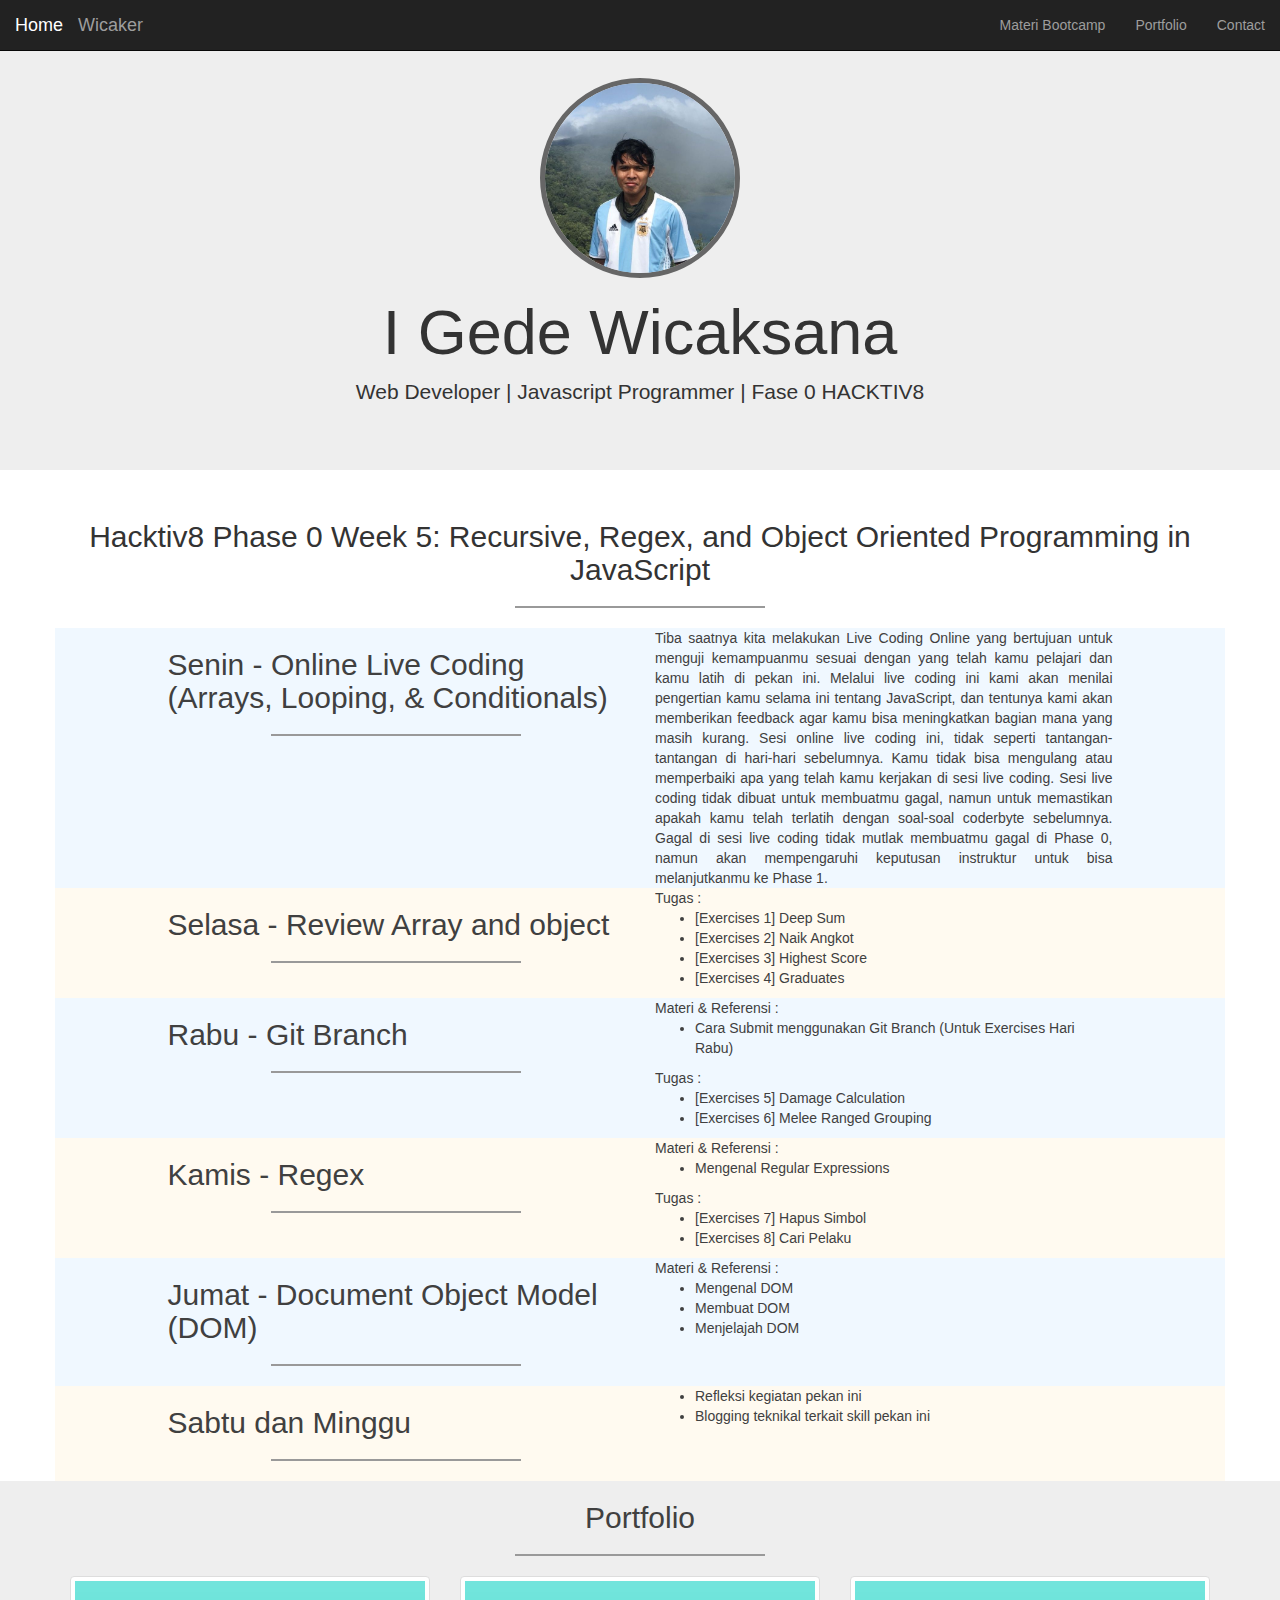
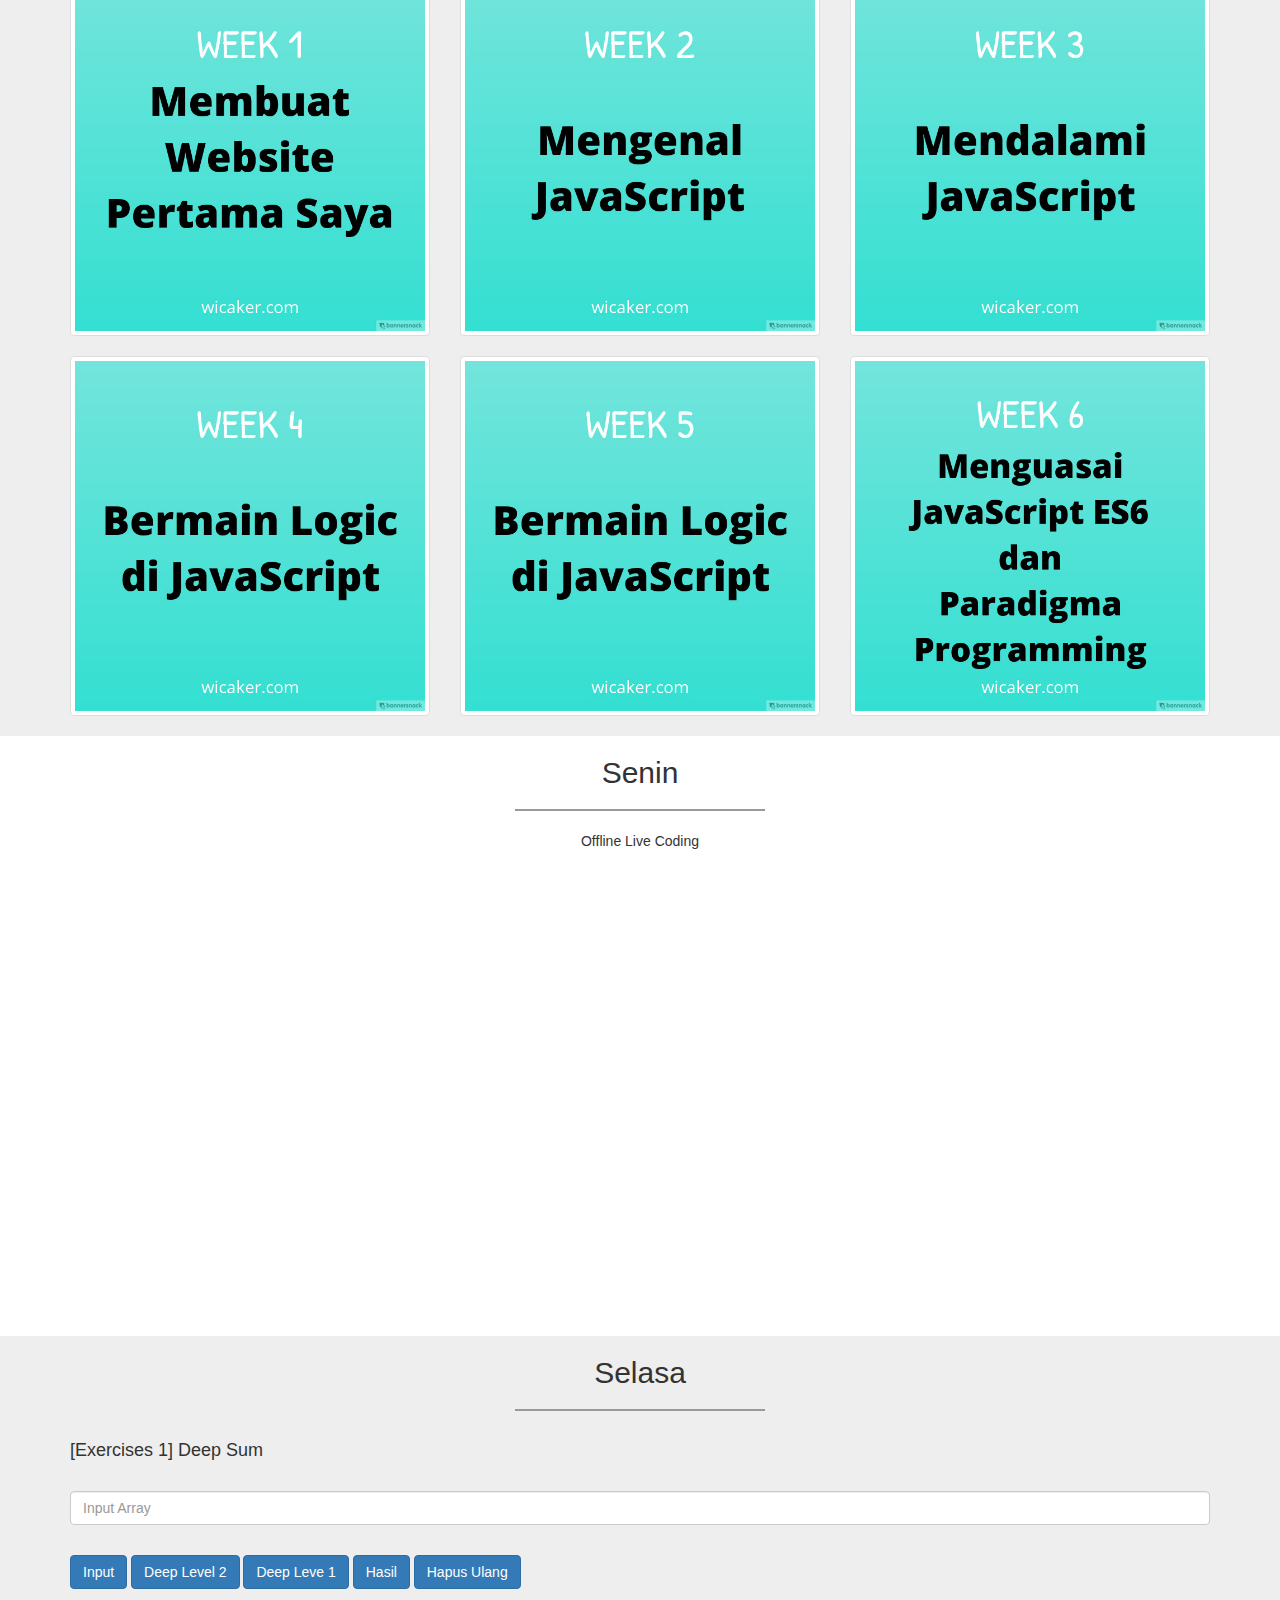
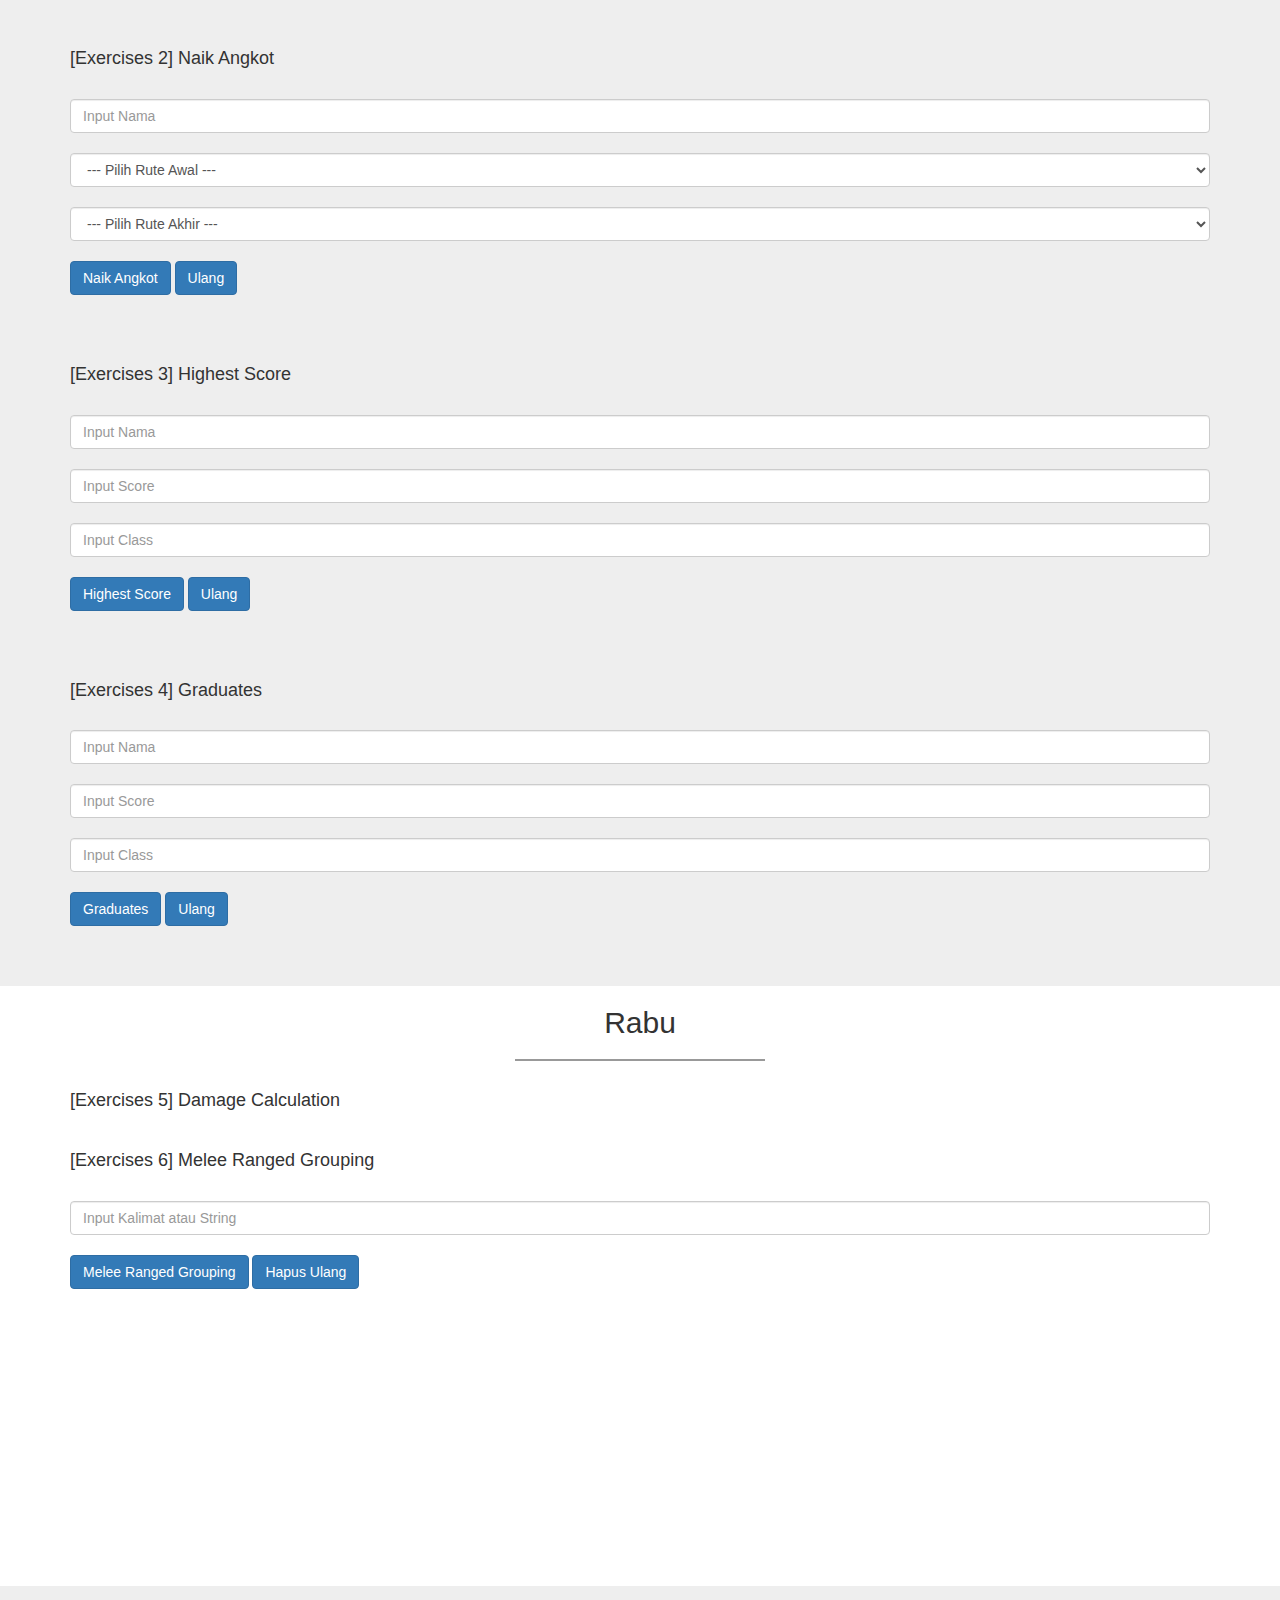
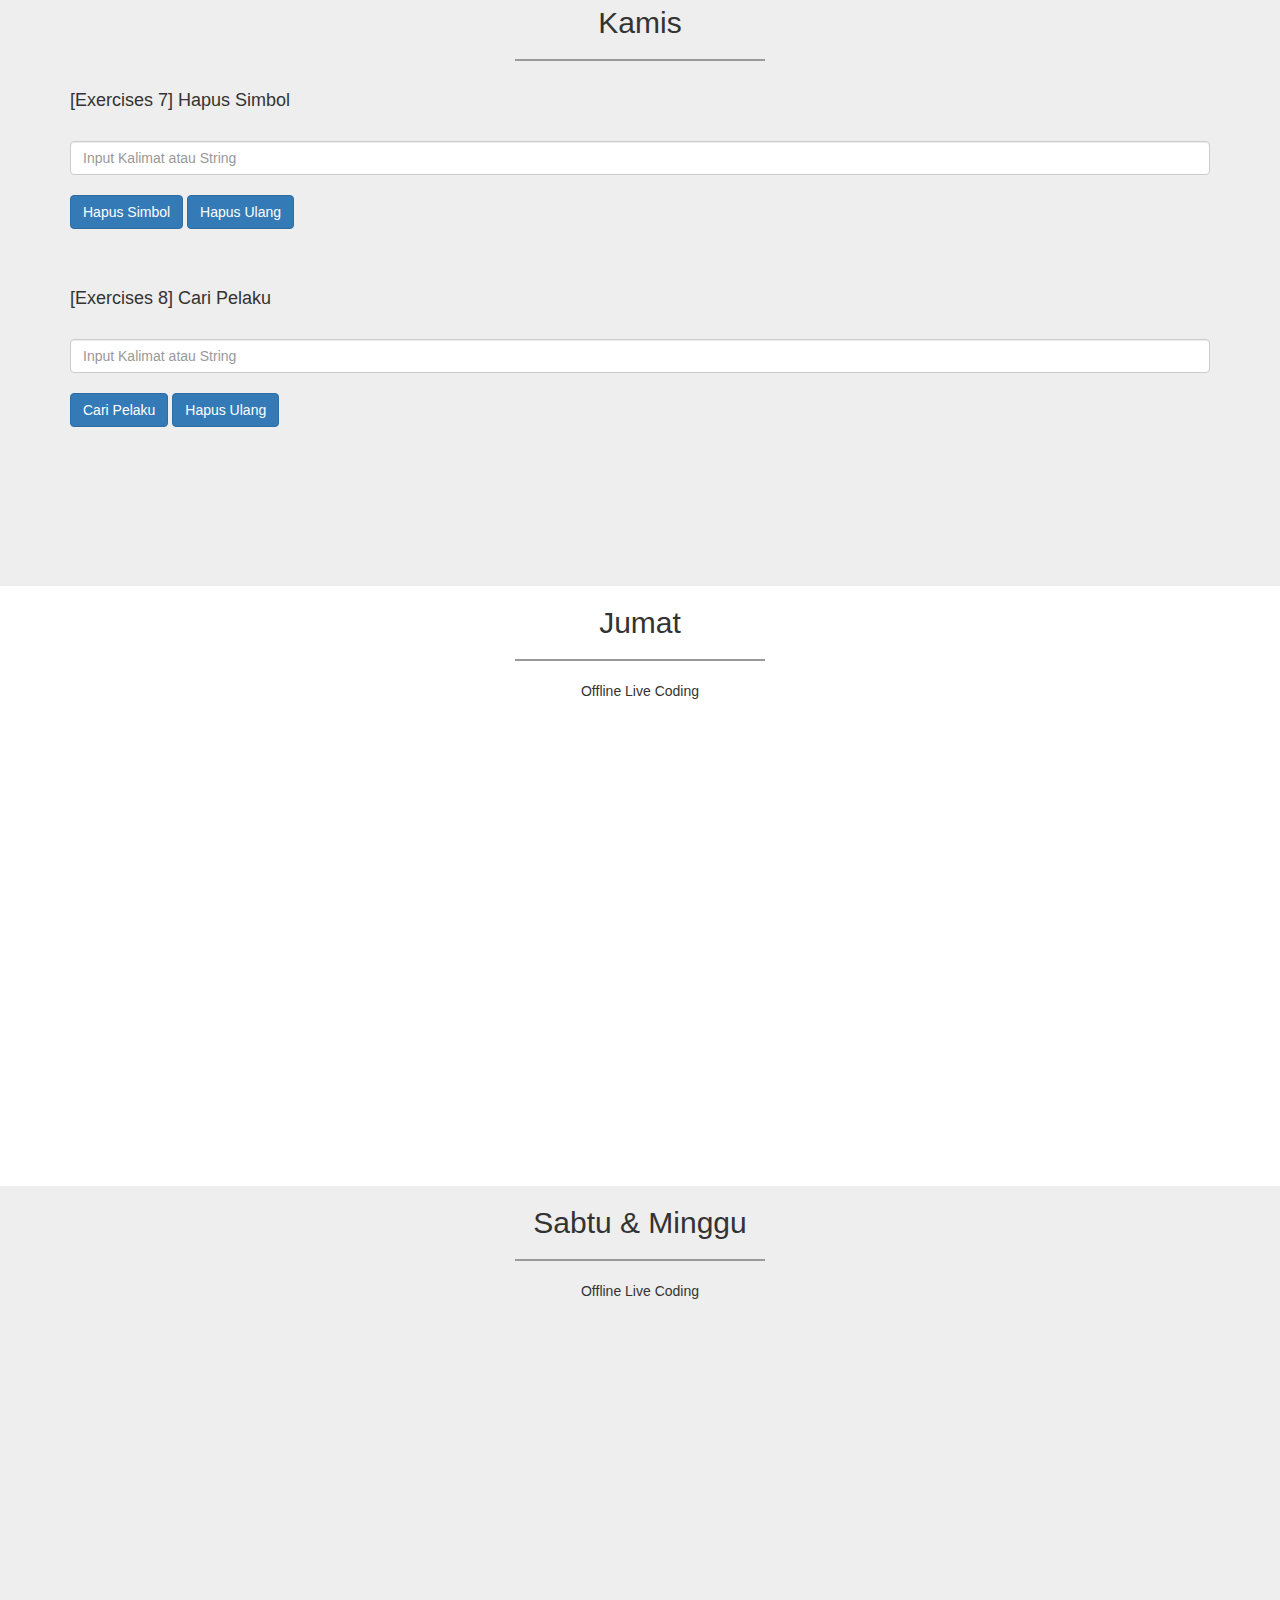
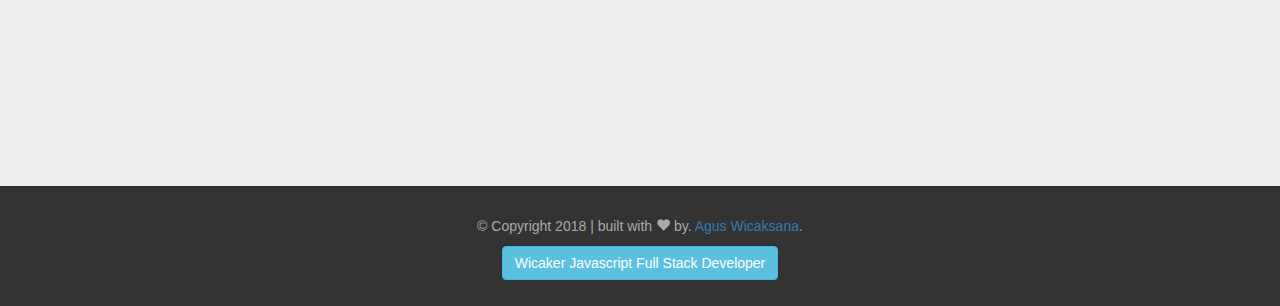
<file: week5.html>
<!DOCTYPE html>
<html lang="en" id="home">
  <head>
    <meta charset="utf-8">
    <meta http-equiv="X-UA-Compatible" content="IE=edge">
    <meta name="viewport" content="width=device-width, initial-scale=1">
    <!-- The above 3 meta tags *must* come first in the head; any other head content must come *after* these tags -->
    <link rel="icon" type="image/png" href="img/wicaker-favicon.png">
    <title>Week 5 | HACKTIV8 Phase 0</title>

    <!-- Bootstrap -->
    <link href="css/bootstrap.min.css" rel="stylesheet">
    <link href="css/style.css" rel="stylesheet">

    <!-- HTML5 shim and Respond.js for IE8 support of HTML5 elements and media queries -->
    <!-- WARNING: Respond.js doesn't work if you view the page via file:// -->
    <!--[if lt IE 9]>
      <script src="https://oss.maxcdn.com/html5shiv/3.7.3/html5shiv.min.js"></script>
      <script src="https://oss.maxcdn.com/respond/1.4.2/respond.min.js"></script>
    <![endif]-->
  </head>
  <body>
    <!-- Navbar -->
    <nav class="navbar navbar-inverse navbar-fixed-top">
      <div class="container-fluid">

         <div class="navbar-header">
            <button type="button" class="navbar-toggle collapsed" data-toggle="collapse" data-target="#bs-example-navbar-collapse-1" aria-expanded="false">
              <span class="sr-only">Toggle navigation</span>
              <span class="icon-bar"></span>
              <span class="icon-bar"></span>
              <span class="icon-bar"></span>
            </button>
            <a href="index.html" class="navbar-brand page-scroll">Home</a>
            <a href="http://wicaker.github.io" class="navbar-brand page-scroll">Wicaker</a>
         </div>

         <div class="collapse navbar-collapse" id="bs-example-navbar-collapse-1">
          <ul class="nav navbar-nav navbar-right">
            <li><a href="#about" class="page-scroll">Materi Bootcamp</a></li>
            <li><a href="#portfolio" class="page-scroll">Portfolio</a></li>
            <li><a href="#contact" class="page-scroll">Contact</a></li>
          </ul>
         </div>
      </div><!-- /.container-fluid -->
    </nav>
    <!-- Akhir Navbar -->

    <!-- jumbotron -->
    <div class="jumbotron text-center">
      <img src="img/wicak1.jpg" class="img-circle img">
      <h1>I Gede Wicaksana</h1>
      <p>Web Developer | Javascript Programmer | Fase 0 HACKTIV8</p>
    </div>
    <!-- akhir jumbotron -->

    <!-- About -->
    <section class="about" id="about">
      <div class="container">
        <div class="row">
          <div class="col-sm-12 text-center"><h2>Hacktiv8 Phase 0 Week 5: Recursive, Regex, and Object Oriented Programming in JavaScript</h2><hr></div>
        </div>
        <div class="row warna1">
          <div class="col-sm-5 col-sm-offset-1"><h2><a href="#senin" class="page-scroll" style="color: #404040;">Senin - Online Live Coding (Arrays, Looping, & Conditionals)</h2><hr></div>
          <div class="col-sm-5" style="text-align: justify;">Tiba saatnya kita melakukan Live Coding Online yang bertujuan untuk menguji kemampuanmu sesuai dengan yang telah kamu pelajari dan kamu latih di pekan ini. Melalui live coding ini kami akan menilai pengertian kamu selama ini tentang JavaScript, dan tentunya kami akan memberikan feedback agar kamu bisa meningkatkan bagian mana yang masih kurang. Sesi online live coding ini, tidak seperti tantangan-tantangan di hari-hari sebelumnya. Kamu tidak bisa mengulang atau memperbaiki apa yang telah kamu kerjakan di sesi live coding. Sesi live coding tidak dibuat untuk membuatmu gagal, namun untuk memastikan apakah kamu telah terlatih dengan soal-soal coderbyte sebelumnya. Gagal di sesi live coding tidak mutlak membuatmu gagal di Phase 0, namun akan mempengaruhi keputusan instruktur untuk bisa melanjutkanmu ke Phase 1.</div>
        </div>
        <div class="row warna2">
          <div class="col-sm-5 col-sm-offset-1"><h2><a href="#selasa" class="page-scroll" style="color: #404040;">Selasa - Review Array and object</h2><hr></div>
          <div class="col-sm-5">Tugas :<br>
            <ul>
              <li>[Exercises 1] Deep Sum</li>
              <li>[Exercises 2] Naik Angkot</li>
              <li>[Exercises 3] Highest Score</li>
              <li>[Exercises 4] Graduates</li>
            </ul>
          </div>
        </div>
        <div class="row warna1">
          <div class="col-sm-5 col-sm-offset-1"><h2><a href="#rabu" class="page-scroll" style="color: #404040;">Rabu - Git Branch</h2><hr></div>
          <div class="col-sm-5">Materi & Referensi : <br>
            <ul>
              <li>Cara Submit menggunakan Git Branch (Untuk Exercises Hari Rabu)</li>
            </ul>Tugas :<br>
            <ul>
              <li>[Exercises 5] Damage Calculation</li>
              <li> [Exercises 6] Melee Ranged Grouping</li>
            </ul>
          </div>
        </div>
        <div class="row warna2">
          <div class="col-sm-5 col-sm-offset-1"><h2><a href="#kamis" class="page-scroll" style="color: #404040;">Kamis - Regex</h2><hr></div>
          <div class="col-sm-5">Materi & Referensi : <br>
            <ul>
              <li>Mengenal Regular Expressions</li>
            </ul>Tugas :<br>
            <ul>
              <li>[Exercises 7] Hapus Simbol</li>
              <li>[Exercises 8] Cari Pelaku</li>
            </ul>
          </div>
        </div>
        <div class="row warna1">
          <div class="col-sm-5 col-sm-offset-1"><h2><a href="#jumat" class="page-scroll" style="color: #404040;">Jumat - Document Object Model (DOM)</h2><hr></div>
          <div class="col-sm-5">Materi & Referensi : <br>
            <ul>
              <li>Mengenal DOM</li>
              <li>Membuat DOM</li>
              <li>Menjelajah DOM</li>
            </ul>
          </div>
        </div>
        <div class="row warna2">
          <div class="col-sm-5 col-sm-offset-1"><h2><a href="#sabtu" class="page-scroll" style="color: #404040;">Sabtu dan Minggu</h2><hr></div>
          <div class="col-sm-5">
            <ul>
              <li>Refleksi kegiatan pekan ini</li>
              <li>Blogging teknikal terkait skill pekan ini</li>
            </ul>
          </div>
        </div>
      </div>
    </section>
    <!-- Akhir About -->

    <!-- Portfolio -->
    <section class="portfolio" id="portfolio">
      <div class="container">
        <div class="row">
          <div class="col-sm-12 text-center"><h2>Portfolio</h2><hr></div>
        </div>
        <div class="row">
          <div class="col-sm-4">
            <a href="week1.html" class="thumbnail">
              <img src="img/week1.jpg">
            </a>
          </div>
          <div class="col-sm-4">
            <a href="week2.html" class="thumbnail">
              <img src="img/week2.jpg">
            </a>
          </div>
          <div class="col-sm-4">
            <a href="week3.html" class="thumbnail">
              <img src="img/week3.jpg">
            </a>
          </div>
          <div class="col-sm-4">
            <a href="week4.html" class="thumbnail">
              <img src="img/week4.jpg">
            </a>
          </div>
          <div class="col-sm-4">
            <a href="week5.html" class="thumbnail">
              <img src="img/week5.jpg">
            </a>
          </div>
          <div class="col-sm-4">
            <a href="week6.html" class="thumbnail">
              <img src="img/week6.jpg">
            </a>
          </div>
        </div>
      </div>
    </section>
    <!-- Akhir Portfolio -->

    <!-- Senin -->
    <section class="tugas" id="senin">
      <div class="container">
        <div class="row">
          <div class="col-sm-12 text-center"><h2>Senin</h2><hr></div>
        </div>
        <div class="row">
          <div class="col-sm-12 text-center">
            <p class="text-center">Offline Live Coding</p>
          </div>
        </div>
      </div>
    </section>
    <!-- Akhir Senin -->

    <!-- Selasa -->
    <section class="tugas gelap" id="selasa">
      <div class="container">
        <div class="row">
          <div class="col-sm-12 text-center"><h2>Selasa</h2><hr></div>
        </div>
        <div class="row">
          <div class="col-sm-12">
            <h4>[Exercises 1] Deep Sum</h4><br>
            <input type="text" id="array-deep-sum" class="form-control" placeholder="Input Array" value=""><br><p id="inputan-kedalaman"></p>
            <button type="submit" class="btn btn-primary" value="clear" onclick="input1()">Input</button>
            <button type="submit" class="btn btn-primary" value="clear" onclick="deep2()">Deep Level 2</button>
            <button type="submit" class="btn btn-primary" value="clear" onclick="deep1()">Deep Leve 1</button>
            <button type="submit" class="btn btn-primary" value="clear" onclick="submit1()">Hasil</button>
            <button type="submit" class="btn btn-primary" value="clear" onclick="submit1Ulang()">Hapus Ulang</button>
            <p id="inputan-deep-sum"></p>
            <p id="inputan-deep-sum-level2"></p>
            <p id="inputan-deep-sum-level1"></p>

            <p id="e1"></p><br><br>
            <h4>[Exercises 2] Naik Angkot</h4><br>
            <form id="form-e2">
              <input type="text" id="nama-naik-angkot" min="a" max="f" class="form-control" placeholder="Input Nama" value=""><br>
              <select id="rute-awal" class="form-control">
                  <option>--- Pilih Rute Awal ---</option>
                  <option>A</option>
                  <option>B</option>
                  <option>C</option>
                  <option>D</option>
                  <option>E</option>
                  <option>F</option>
              </select><br>
              <select id="rute-akhir" class="form-control">
                  <option>--- Pilih Rute Akhir ---</option>
                  <option>A</option>
                  <option>B</option>
                  <option>C</option>
                  <option>D</option>
                  <option>E</option>
                  <option>F</option>
              </select><br>
            </form>
            <button type="submit" class="btn btn-primary" value="clear" onclick="submit2()">Naik Angkot</button>
            <button type="submit" class="btn btn-primary" value="Reset form" onclick="submit2Ulang()">Ulang</button>
            <table class="table" id="e2">
            </table><br><br>
            <h4>[Exercises 3] Highest Score</h4><br>
            <form id="form-e3">
              <input type="text" id="nama-highest-score" min="a" max="f" class="form-control" placeholder="Input Nama" value=""><br>
              <input type="number" id="score-highest-score" min="a" max="f" class="form-control" placeholder="Input Score" value=""><br>
              <input type="text" id="class-highest-score" min="a" max="f" class="form-control" placeholder="Input Class" value=""><br>
            </form>
            <button type="submit" class="btn btn-primary" value="clear" onclick="submit3()">Highest Score</button>
            <button type="submit" class="btn btn-primary" value="Reset form" onclick="submit3Ulang()">Ulang</button>
            <table class="table" id="e3">
            </table><br><br>
            <h4>[Exercises 4] Graduates</h4><br>
            <form id="form-e4">
              <input type="text" id="nama-graduates" min="a" max="f" class="form-control" placeholder="Input Nama" value=""><br>
              <input type="number" id="score-graduates" min="a" max="f" class="form-control" placeholder="Input Score" value=""><br>
              <input type="text" id="class-graduates" min="a" max="f" class="form-control" placeholder="Input Class" value=""><br>
            </form>
            <button type="submit" class="btn btn-primary" value="clear" onclick="submit4()">Graduates</button>
            <button type="submit" class="btn btn-primary" value="Reset form" onclick="submit4Ulang()">Ulang</button>
            <table class="table" id="e4">
            </table><br><br>
          </div>
        </div>
      </div>
    </section>
    <!-- Akhir Selasa -->

    <!-- Rabu -->
    <section class="tugas" id="rabu">
      <div class="container">
        <div class="row">
          <div class="col-sm-12 text-center"><h2>Rabu</h2><hr></div>
        </div>
        <div class="row">
          <div class="col-sm-12">
            <h4>[Exercises 5] Damage Calculation</h4><br>
            <h4>[Exercises 6] Melee Ranged Grouping</h4><br>
            <input type="text" id="melee-ranged" class="form-control" placeholder="Input Kalimat atau String" value=""><br>
            <button type="submit" class="btn btn-primary" value="clear" onclick="submit6()">Melee Ranged Grouping</button>
            <button type="submit" class="btn btn-primary" value="clear" onclick="submit6Ulang()">Hapus Ulang</button>
            <p id="inputan-melee-ranged"></p>
            <p id="e6"></p><br><br>
          </div>
        </div>
      </div>
    </section>
    <!-- Akhir Rabu -->

    <!-- Kamis -->
    <section class="tugas gelap" id="kamis">
      <div class="container">
        <div class="row">
          <div class="col-sm-12 text-center"><h2>Kamis</h2><hr></div>
        </div>
        <div class="row">
          <div class="col-sm-12">
            <h4>[Exercises 7] Hapus Simbol</h4><br>
            <input type="text" id="hapus-simbol" class="form-control" placeholder="Input Kalimat atau String" value=""><br>
            <button type="submit" class="btn btn-primary" value="clear" onclick="submit7()">Hapus Simbol</button>
            <button type="submit" class="btn btn-primary" value="clear" onclick="submit7Ulang()">Hapus Ulang</button>
            <p id="inputan-hapus-simbol"></p>
            <p id="e7"></p><br><br>
            <h4>[Exercises 8] Cari Pelaku</h4><br>
            <input type="text" id="cari-pelaku" class="form-control" placeholder="Input Kalimat atau String" value=""><br>
            <button type="submit" class="btn btn-primary" value="clear" onclick="submit8()">Cari Pelaku</button>
            <button type="submit" class="btn btn-primary" value="clear" onclick="submit8Ulang()">Hapus Ulang</button>
            <p id="inputan-cari-pelaku"></p>
            <p id="e8"></p><br><br>
          </div>
        </div>
      </div>
    </section>
    <!-- Akhir Kamis -->

    <!-- Jumat -->
    <section class="tugas" id="jumat">
      <div class="container">
        <div class="row">
          <div class="col-sm-12 text-center"><h2>Jumat</h2><hr></div>
        </div>
        <div class="row">
          <div class="col-sm-12 text-center">
            <p class="text-center">Offline Live Coding</p>
          </div>
        </div>
      </div>
    </section>
    <!-- Akhir Jumat -->

    <!-- Sabtu -->
    <section class="tugas gelap" id="sabtu">
      <div class="container">
        <div class="row">
          <div class="col-sm-12 text-center"><h2>Sabtu & Minggu</h2><hr></div>
        </div>
        <div class="row">
          <div class="col-sm-12 text-center">
            <p class="text-center">Offline Live Coding</p>
          </div>
        </div>
      </div>
    </section>
    <!-- Akhir Sabtu -->



    <!-- Footer -->
    <footer>
      <div class="container text-center">
        <div class="row">
          <div class="col-sm-12">
            <p>&copy; Copyright 2018 | built with <i class="glyphicon glyphicon-heart"></i> by. <a href="http://instagram.com/agus_wicaksana">Agus Wicaksana</a>.</p>
          </div>
        </div>
        
        <div class="row">
          <div class="col-sm-12">
            <a href="#" class="btn btn-info">Wicaker Javascript Full Stack Developer</a>
          </div>
        </div>  
      </div>
    </footer>
    <!-- Akhir Footer --> 

    <!-- jQuery (necessary for Bootstrap's JavaScript plugins) -->
    <script src="js/jQuery v3.3.1.js"></script>
    <!-- Include all compiled plugins (below), or include individual files as needed -->
    <script src="js/bootstrap.min.js"></script>
    <script src="js/script.js"></script>
    <script src="js/week5.js"></script>
  </body>
</html>
</file>
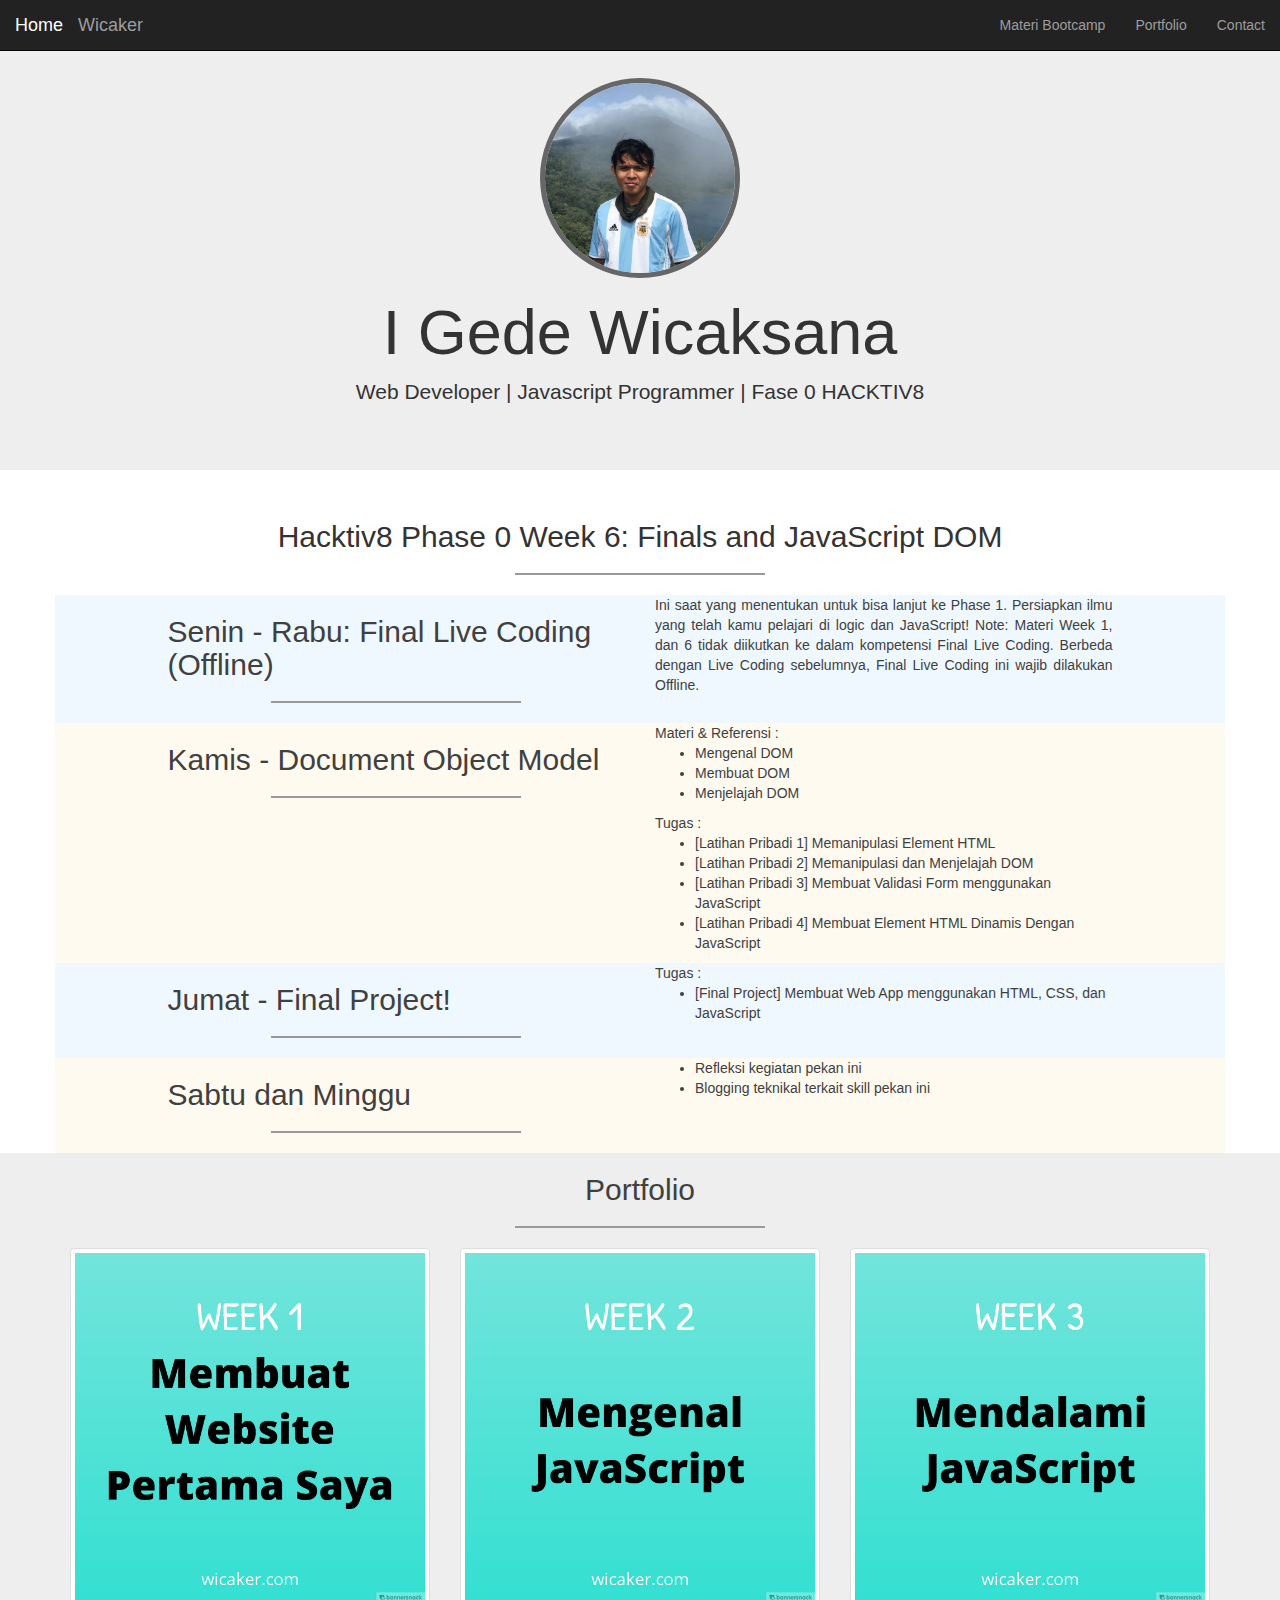
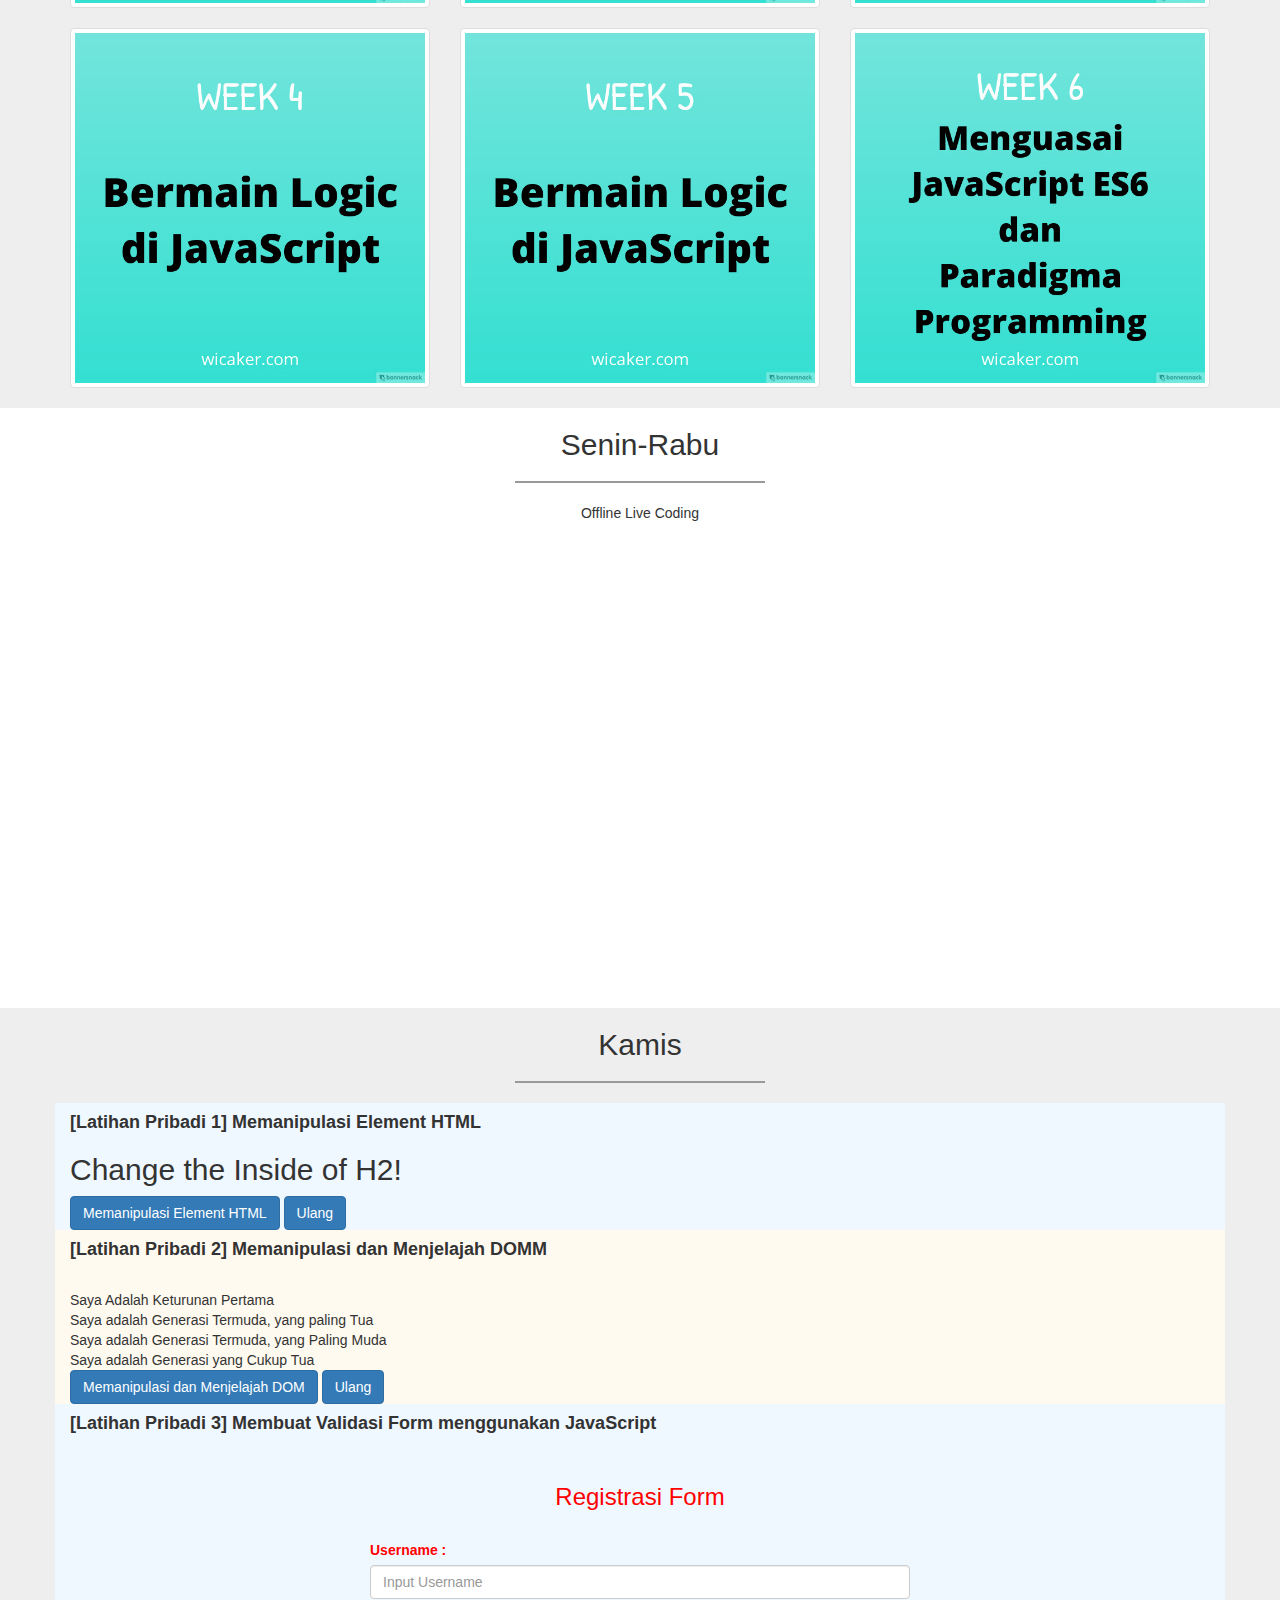
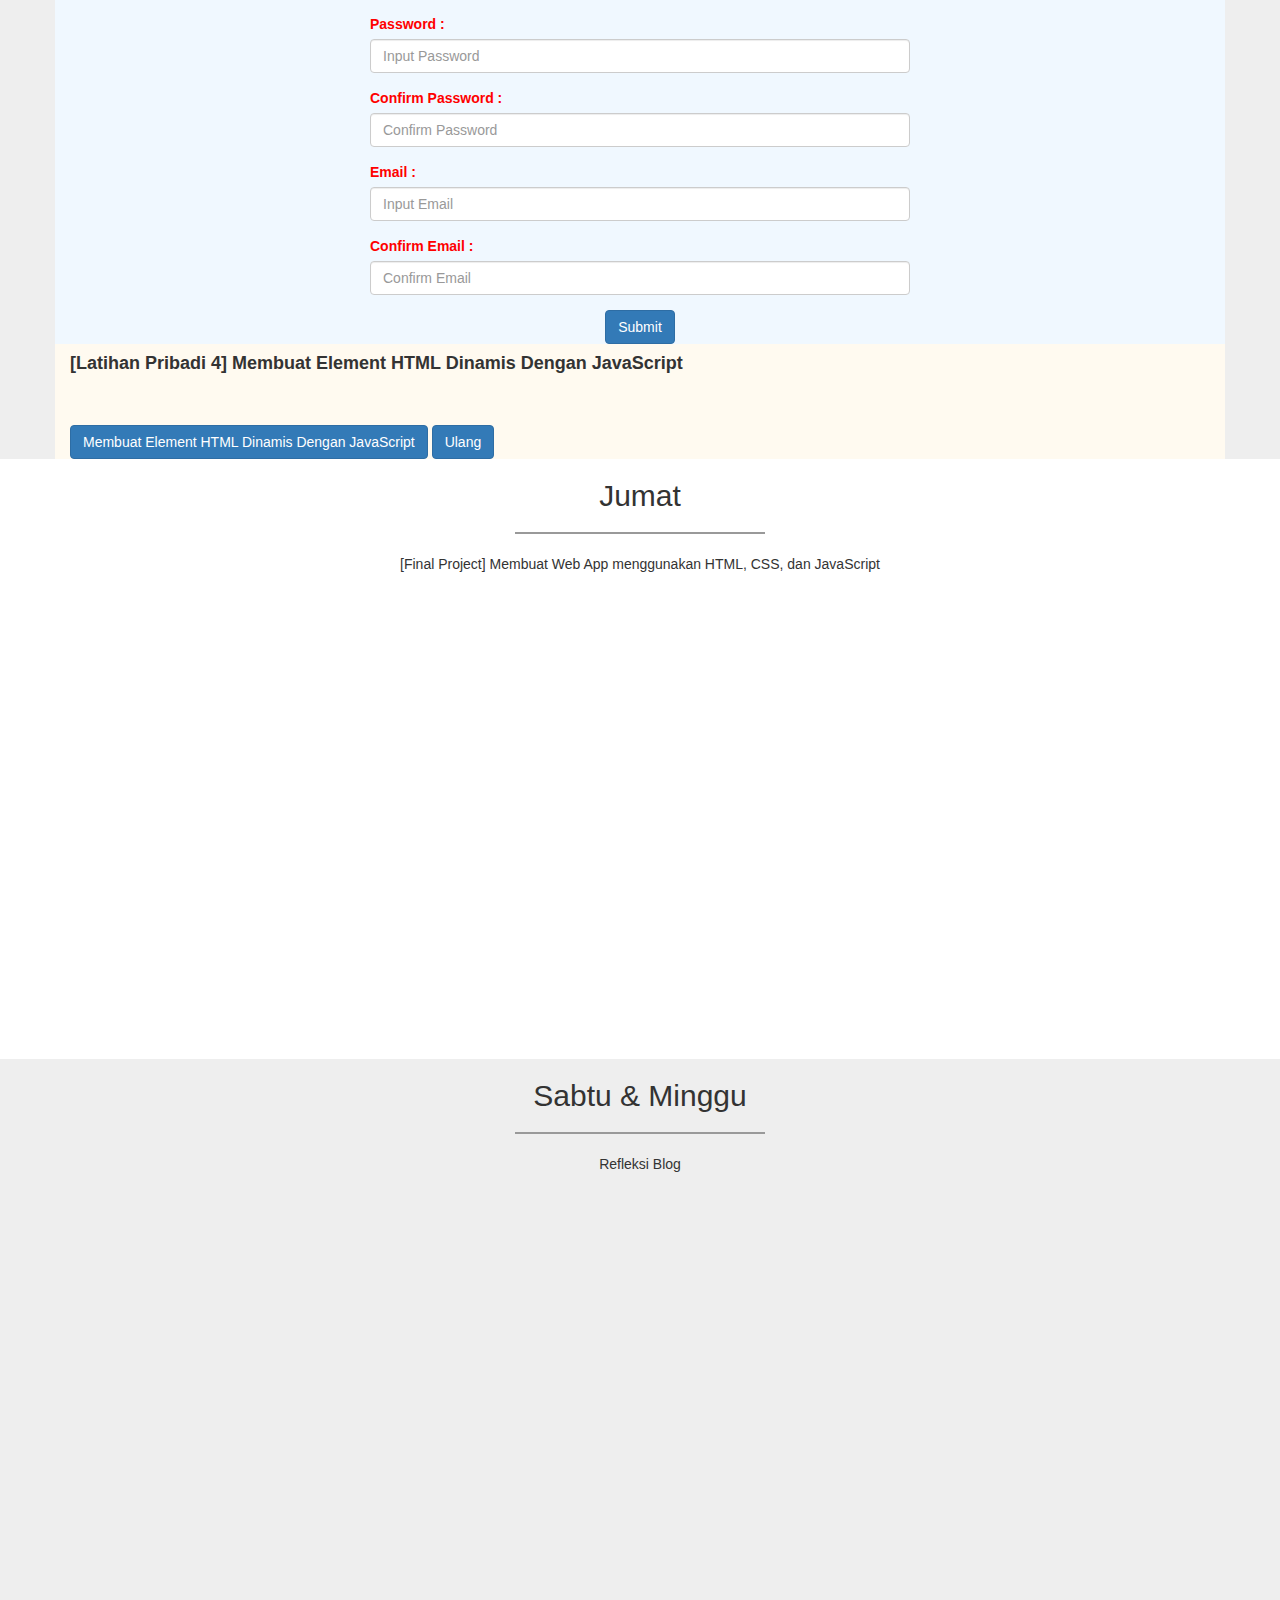
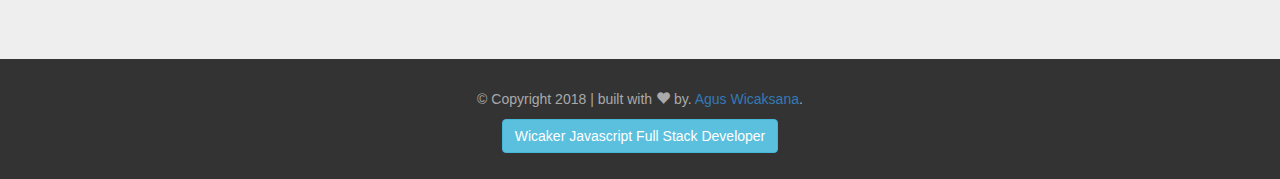
<file: week6.html>
<!DOCTYPE html>
<html lang="en" id="home">
  <head>
    <meta charset="utf-8">
    <meta http-equiv="X-UA-Compatible" content="IE=edge">
    <meta name="viewport" content="width=device-width, initial-scale=1">
    <!-- The above 3 meta tags *must* come first in the head; any other head content must come *after* these tags -->
    <link rel="icon" type="image/png" href="img/wicaker-favicon.png">
    <title>Week 6 | HACKTIV8 Phase 0</title>

    <!-- Bootstrap -->
    <link href="css/bootstrap.min.css" rel="stylesheet">
    <link href="css/style.css" rel="stylesheet">

    <!-- HTML5 shim and Respond.js for IE8 support of HTML5 elements and media queries -->
    <!-- WARNING: Respond.js doesn't work if you view the page via file:// -->
    <!--[if lt IE 9]>
      <script src="https://oss.maxcdn.com/html5shiv/3.7.3/html5shiv.min.js"></script>
      <script src="https://oss.maxcdn.com/respond/1.4.2/respond.min.js"></script>
    <![endif]-->
  </head>
  <body>
    <!-- Navbar -->
    <nav class="navbar navbar-inverse navbar-fixed-top">
      <div class="container-fluid">

         <div class="navbar-header">
            <button type="button" class="navbar-toggle collapsed" data-toggle="collapse" data-target="#bs-example-navbar-collapse-1" aria-expanded="false">
              <span class="sr-only">Toggle navigation</span>
              <span class="icon-bar"></span>
              <span class="icon-bar"></span>
              <span class="icon-bar"></span>
            </button>
            <a href="index.html" class="navbar-brand page-scroll">Home</a>
            <a href="http://wicaker.github.io" class="navbar-brand page-scroll">Wicaker</a>
         </div>

         <div class="collapse navbar-collapse" id="bs-example-navbar-collapse-1">
          <ul class="nav navbar-nav navbar-right">
            <li><a href="#about" class="page-scroll">Materi Bootcamp</a></li>
            <li><a href="#portfolio" class="page-scroll">Portfolio</a></li>
            <li><a href="#contact" class="page-scroll">Contact</a></li>
          </ul>
         </div>
      </div><!-- /.container-fluid -->
    </nav>
    <!-- Akhir Navbar -->

    <!-- jumbotron -->
    <div class="jumbotron text-center">
      <img src="img/wicak1.jpg" class="img-circle img">
      <h1>I Gede Wicaksana</h1>
      <p>Web Developer | Javascript Programmer | Fase 0 HACKTIV8</p>
    </div>
    <!-- akhir jumbotron -->

    <!-- About -->
    <section class="about" id="about">
      <div class="container">
        <div class="row">
          <div class="col-sm-12 text-center"><h2>Hacktiv8 Phase 0 Week 6: Finals and JavaScript DOM</h2><hr></div>
        </div>
        <div class="row warna1">
          <div class="col-sm-5 col-sm-offset-1"><h2><a href="#senin-rabu" class="page-scroll" style="color: #404040;">Senin - Rabu: Final Live Coding (Offline)</h2><hr></div>
          <div class="col-sm-5" style="text-align: justify;">Ini saat yang menentukan untuk bisa lanjut ke Phase 1. Persiapkan ilmu yang telah kamu pelajari di logic dan JavaScript! Note: Materi Week 1, dan 6 tidak diikutkan ke dalam kompetensi Final Live Coding. Berbeda dengan Live Coding sebelumnya, Final Live Coding ini wajib dilakukan Offline.</div>
        </div>
        <div class="row warna2">
          <div class="col-sm-5 col-sm-offset-1"><h2><a href="#kamis" class="page-scroll" style="color: #404040;">Kamis - Document Object Model</h2><hr></div>
          <div class="col-sm-5">Materi & Referensi : <br>
            <ul>
              <li>Mengenal DOM</li>
              <li>Membuat DOM</li>
              <li>Menjelajah DOM</li>
            </ul>Tugas :<br>
            <ul>
              <li>[Latihan Pribadi 1] Memanipulasi Element HTML</li>
              <li>[Latihan Pribadi 2] Memanipulasi dan Menjelajah DOM</li>
              <li>[Latihan Pribadi 3] Membuat Validasi Form menggunakan JavaScript</li>
              <li>[Latihan Pribadi 4] Membuat Element HTML Dinamis Dengan JavaScript</li>
            </ul>
          </div>
        </div>
        <div class="row warna1">
          <div class="col-sm-5 col-sm-offset-1"><h2><a href="#jumat" class="page-scroll" style="color: #404040;">Jumat - Final Project!</h2><hr></div>
          <div class="col-sm-5">Tugas : <br>
            <ul>
              <li>[Final Project] Membuat Web App menggunakan HTML, CSS, dan JavaScript</li>
            </ul>
          </div>
        </div>
        <div class="row warna2">
          <div class="col-sm-5 col-sm-offset-1"><h2><a href="#sabtu" class="page-scroll" style="color: #404040;">Sabtu dan Minggu</h2><hr></div>
          <div class="col-sm-5">
            <ul>
              <li>Refleksi kegiatan pekan ini</li>
              <li>Blogging teknikal terkait skill pekan ini</li>
            </ul>
          </div>
        </div>
      </div>
    </section>
    <!-- Akhir About -->

    <!-- Portfolio -->
    <section class="portfolio" id="portfolio">
      <div class="container">
        <div class="row">
          <div class="col-sm-12 text-center"><h2>Portfolio</h2><hr></div>
        </div>
        <div class="row">
          <div class="col-sm-4">
            <a href="week1.html" class="thumbnail">
              <img src="img/week1.jpg">
            </a>
          </div>
          <div class="col-sm-4">
            <a href="week2.html" class="thumbnail">
              <img src="img/week2.jpg">
            </a>
          </div>
          <div class="col-sm-4">
            <a href="week3.html" class="thumbnail">
              <img src="img/week3.jpg">
            </a>
          </div>
          <div class="col-sm-4">
            <a href="week4.html" class="thumbnail">
              <img src="img/week4.jpg">
            </a>
          </div>
          <div class="col-sm-4">
            <a href="week5.html" class="thumbnail">
              <img src="img/week5.jpg">
            </a>
          </div>
          <div class="col-sm-4">
            <a href="week6.html" class="thumbnail">
              <img src="img/week6.jpg">
            </a>
          </div>
        </div>
      </div>
    </section>
    <!-- Akhir Portfolio -->

    <!-- Senin-Rabu -->
    <section class="tugas" id="senin-rabu">
      <div class="container">
        <div class="row">
          <div class="col-sm-12 text-center"><h2>Senin-Rabu</h2><hr></div>
        </div>
        <div class="row">
          <div class="col-sm-12 text-center">
            <p class="text-center">Offline Live Coding</p>
          </div>
        </div>
      </div>
    </section>
    <!-- Akhir Senin-Rabu -->

    <!-- Kamis -->
    <section class="tugas gelap" id="kamis">
      <div class="container">
        <div class="row">
          <div class="col-sm-12 text-center"><h2>Kamis</h2><hr></div>
        </div>
        <div class="row">
          <div class="col-sm-12 warna1" id="latihan-1">
            <h4><strong>[Latihan Pribadi 1] Memanipulasi Element HTML</strong></h4>
            <h1 id="fill-me"></h1>
            <p class="change-all-of-me"></p>
            <p class="change-all-of-me"></p>
            <p class="change-all-of-me"></p>
            <p class="change-all-of-me"></p>
            <h2>Change the Inside of H2!</h2>
            <button type="submit" class="btn btn-primary" value="clear" onclick="latihan1()">Memanipulasi Element HTML</button>
            <button type="submit" class="btn btn-primary" value="clear" onclick="latihan1Ulang()">Ulang</button>
          </div><br><br>
          <div class="col-sm-12 warna2" id="eldest-parent">
            <h4><strong>[Latihan Pribadi 2] Memanipulasi dan Menjelajah DOMM</strong></h4><br>
            <div>Saya Adalah Keturunan Pertama</div>
            <div>
              <div>
                <div>Saya adalah Generasi Termuda, yang paling Tua</div>
                <div id="a-child"></div>
                <div>Saya adalah Generasi Termuda, yang Paling Muda</div>
              </div>
            </div>
            <div>Saya adalah Generasi yang Cukup Tua</div>
            <button type="submit" class="btn btn-primary" value="clear" onclick="latihan2()">Memanipulasi dan Menjelajah DOM</button>
            <button type="submit" class="btn btn-primary" value="clear" onclick="latihan2Ulang()">Ulang</button>
          </div><br><br>
          <div class="col-sm-12 warna1">
            <h4><strong>[Latihan Pribadi 3] Membuat Validasi Form menggunakan JavaScript</strong></h4><br>
            <div class="col-sm-6 col-sm-offset-3 warna1" style="color: #ff0000;">
              <h3 class="text-center">Registrasi Form</h3><br>
              <form id="main-form">
                <div class="form-group">
                  <label for="username">Username : </label>
                  <input type="text" id="username" class="form-control" placeholder="Input Username" value="">
                </div>
                <div class="form-group">
                  <label for="password">Password : </label>
                  <input type="password" id="password" class="form-control" placeholder="Input Password" value="">
                </div>
                <div class="form-group">
                  <label for="confirm-password">Confirm Password : </label>
                  <input type="password" id="confirm-password" class="form-control" placeholder="Confirm Password" value="">
                </div>
                <div class="form-group">
                  <label for="email">Email : </label>
                  <input type="email" id="email" class="form-control" placeholder="Input Email" value="">
                </div>
                <div class="form-group">
                  <label for="confirm-email">Confirm Email : </label>
                  <input type="email" id="confirm-email" class="form-control" placeholder="Confirm Email" value="">
                </div>
              </form>
              <div class="text-center">
                  <button type="submit" class="btn btn-primary" onclick="latihan3()">Submit</button>
                </div>
            </div>
          </div>

          <div class="col-sm-12 warna2">
            <h4><strong>[Latihan Pribadi 4] Membuat Element HTML Dinamis Dengan JavaScript</strong></h4>
          </div>
          <div class="col-sm-12 warna2" id="main">
          </div>
          <div class="col-sm-12 warna2">
            <br><br>
            <button type="submit" class="btn btn-primary" value="clear" onclick="latihan4()">Membuat Element HTML Dinamis Dengan JavaScript</button>
            <button type="submit" class="btn btn-primary" value="clear" onclick="latihan4Ulang()">Ulang</button>
          </div>
        </div>
      </div>
    </section>
    <!-- Akhir Kamis -->

    <!-- Jumat -->
    <section class="tugas" id="jumat">
      <div class="container">
        <div class="row">
          <div class="col-sm-12 text-center"><h2>Jumat</h2><hr></div>
        </div>
        <div class="row">
          <div class="col-sm-12 text-center">
            <p class="text-center">[Final Project] Membuat Web App menggunakan HTML, CSS, dan JavaScript</p>
          </div>
        </div>
      </div>
    </section>
    <!-- Akhir Jumat -->

    <!-- Sabtu & Minggu -->
    <section class="tugas gelap" id="sabtu">
      <div class="container">
        <div class="row">
          <div class="col-sm-12 text-center"><h2>Sabtu & Minggu </h2><hr></div>
        </div>
        <div class="row">
          <div class="col-sm-12 text-center">
            <p class="text-center">Refleksi Blog</p>
          </div>
        </div>
      </div>
    </section>
    <!-- Akhir Sabtu & Minggu -->

    <!-- Footer -->
    <footer>
      <div class="container text-center">
        <div class="row">
          <div class="col-sm-12">
            <p>&copy; Copyright 2018 | built with <i class="glyphicon glyphicon-heart"></i> by. <a href="http://instagram.com/agus_wicaksana">Agus Wicaksana</a>.</p>
          </div>
        </div>
        
        <div class="row">
          <div class="col-sm-12">
            <a href="#" class="btn btn-info">Wicaker Javascript Full Stack Developer</a>
          </div>
        </div>  
      </div>
    </footer>
    <!-- Akhir Footer --> 

    <!-- jQuery (necessary for Bootstrap's JavaScript plugins) -->
    <script src="js/jQuery v3.3.1.js"></script>
    <!-- Include all compiled plugins (below), or include individual files as needed -->
    <script src="js/bootstrap.min.js"></script>
    <script src="js/script.js"></script>
    <script src="js/week6.js"></script>
  </body>
</html>
</file>
<file: css/style.css>
html{
	position: relative;
}

body{
	margin-bottom: 120px;
	margin-top: 30px;
}

.jumbotron img{
	width: 200px;
	height: 200px;
	border: 5px solid #666;
}

hr{
	width: 250px;
	border-top: 2px solid #999;
}

section{
	min-height: 600px;
}

.portfolio{
	background-color: #eee;
}

.gelap{
	background-color: #eee;
}

.contact{
	min-height: 800px;
}

footer{
	position: absolute; 
	bottom: 0px;
	width: 100%;
	height: 120px;
	background-color: #333;
	padding-top: 30px;
}
footer p{
	color: #aaa;
	font-size: 1em;
}

.warna1{
	background-color: #F0F8FF;
}

.warna2{
	background-color: #FFFAF0;
}
</file>
